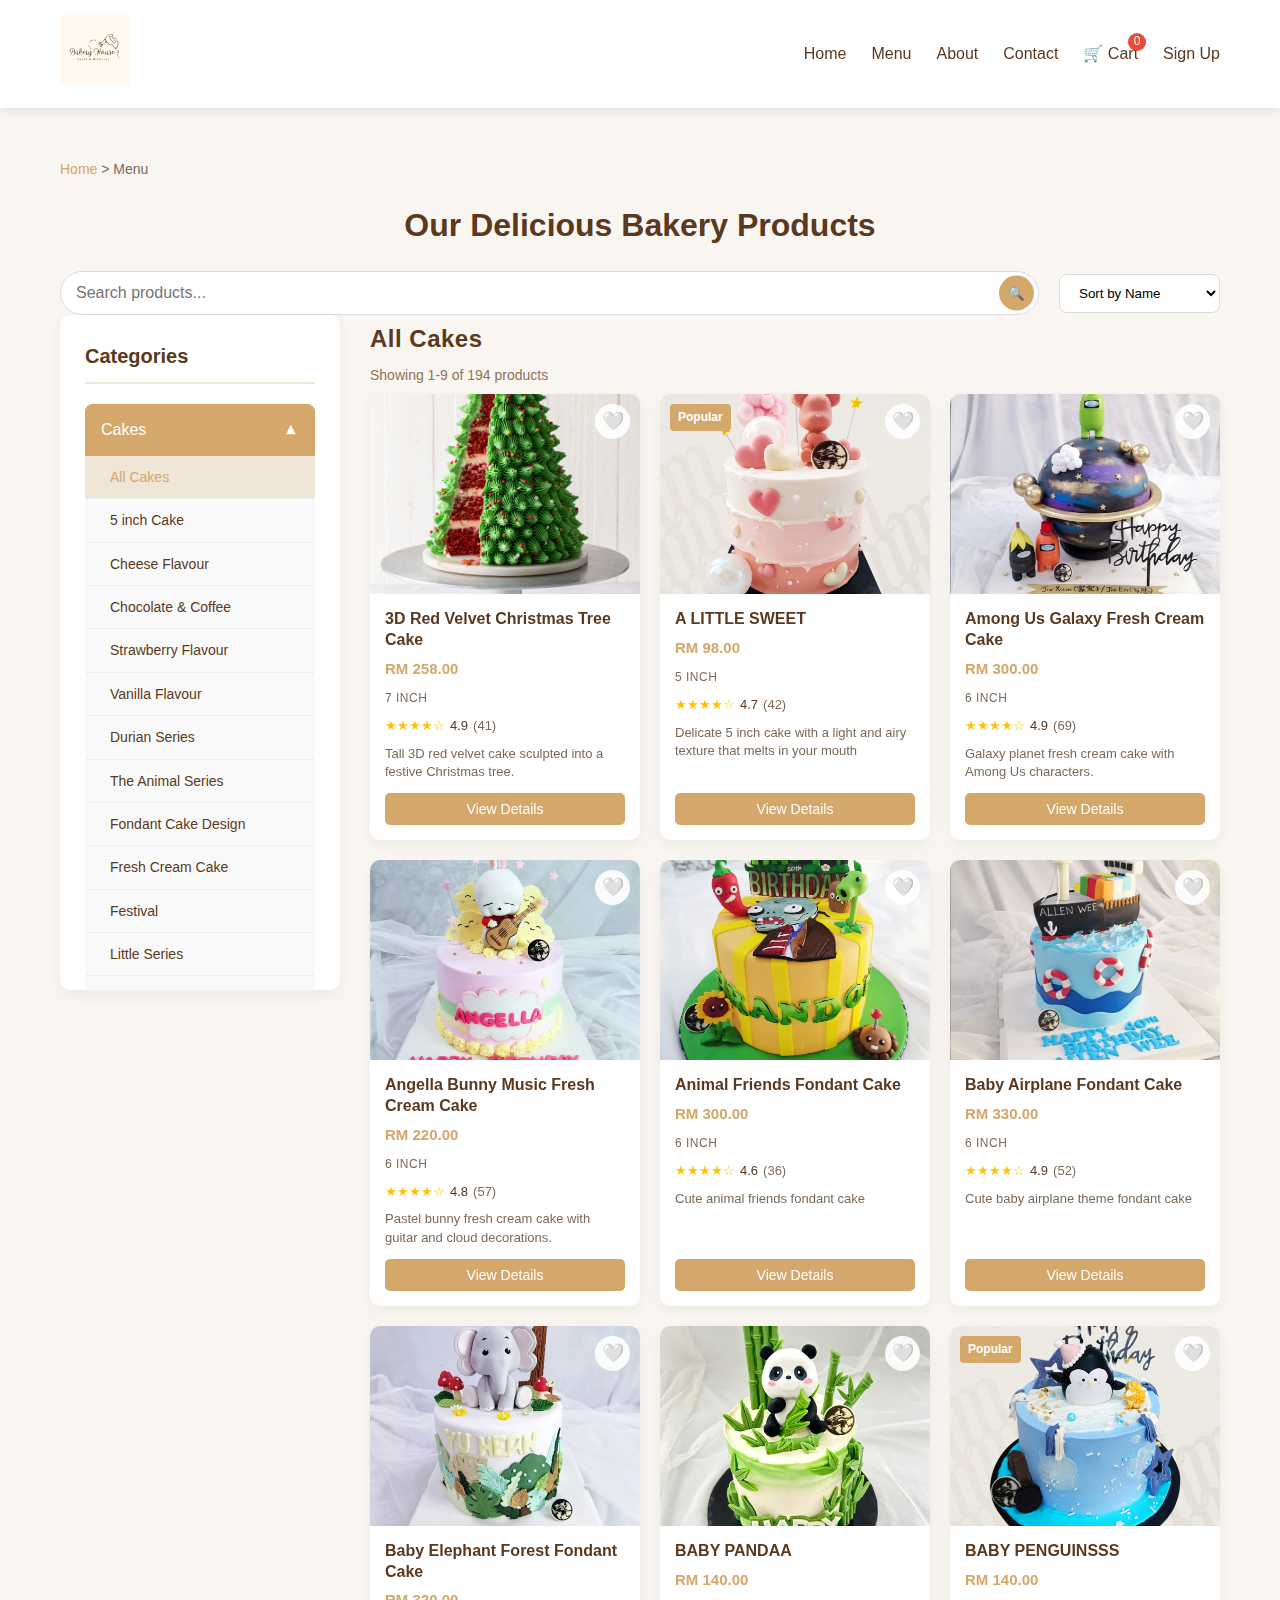
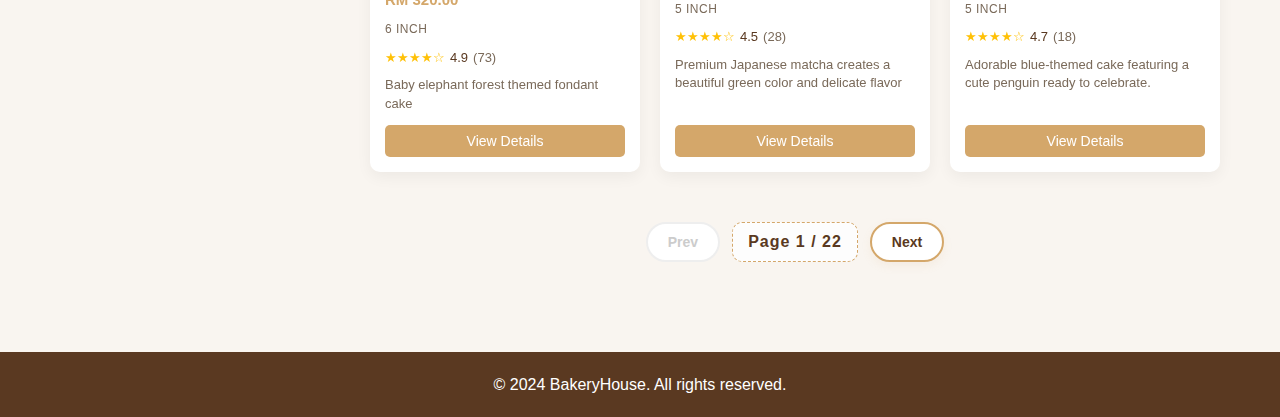
<file: FYP Chunkit/menu.html>
<!DOCTYPE html>
<html lang="en">
<head>
    <meta charset="UTF-8">
    <meta name="viewport" content="width=device-width, initial-scale=1.0">
    <title>BakeryHouse - Menu</title>
    <link rel="stylesheet" href="menu.css">
</head>
<body>
    <!-- Navigation -->
    <header>
        <div class="container">
            <nav class="navbar">
                <a href="index.html" class="logo">
                    <img src="Bakery House Logo.png" alt="BakeryHouse">
                </a>
                <ul class="nav-links">
                    <li><a href="index.html">Home</a></li>
                    <li><a href="menu.html" class="active">Menu</a></li>
                    <li><a href="about_us.html">About</a></li>
                    <li><a href="contact.html">Contact</a></li>
                    <li class="cart-icon" id="cartIcon">
                        <span>🛒 Cart</span>
                        <span class="cart-count">0</span>
                    </li>
                    <li>
                        <a href="User_Login.php" class="signup-btn">Sign Up</a>
                    </li>
                </ul>
            </nav>
        </div>
    </header>

    <!-- Breadcrumb -->
    <div class="container">
        <div class="breadcrumb">
            <a href="index.html">Home</a> > 
            <span>Menu</span>
        </div>
    </div>

    <!-- Menu Page -->
    <section class="menu-page">
        <div class="container">
            <h1 style="text-align: center; margin: 20px 0; font-size: 32px;">Our Delicious Bakery Products</h1>
            
            <!-- Search and Filter Bar -->
            <div class="search-filter-bar">
                <div class="search-box">
                    <input type="text" class="search-input" id="searchInput" placeholder="Search products...">
                    <button class="search-btn" id="searchBtn">🔍</button>
                </div>
                <div class="sort-filter">
                    <select class="sort-select" id="sortSelect">
                        <option value="name">Sort by Name</option>
                        <option value="price-low">Price: Low to High</option>
                        <option value="price-high">Price: High to Low</option>
                        <option value="rating">Highest Rated</option>
                        <option value="popular">Most Popular</option>
                    </select>
                </div>
            </div>
            
            <div class="menu-layout">
                <!-- Categories Sidebar -->
                <div class="categories-sidebar">
                    <h3 class="category-header">Categories</h3>
                    
                    <!-- Cake Category -->
                    <div class="category-item">
                        <div class="category-main active" data-category="cake">
                            <span>Cakes</span>
                            <span class="category-arrow active">▼</span>
                        </div>
                        <div class="subcategories active">
                            <a class="subcategory-item active" data-subcategory="all">All Cakes</a>
                            <a class="subcategory-item" data-subcategory="5 inch">5 inch Cake</a>
                            <a class="subcategory-item" data-subcategory="cheese">Cheese Flavour</a>
                            <a class="subcategory-item" data-subcategory="chocolate">Chocolate & Coffee</a>
                            <a class="subcategory-item" data-subcategory="strawberry">Strawberry Flavour</a>
                            <a class="subcategory-item" data-subcategory="vanilla">Vanilla Flavour</a>
                            <a class="subcategory-item" data-subcategory="durian">Durian Series</a>
                            <a class="subcategory-item" data-subcategory="animal">The Animal Series</a>
                            <a class="subcategory-item" data-subcategory="fondant">Fondant Cake Design</a>
                            <a class="subcategory-item" data-subcategory="fresh-cream">Fresh Cream Cake</a>
                            <a class="subcategory-item" data-subcategory="festival">Festival</a>
                            <a class="subcategory-item" data-subcategory="little">Little Series</a>
                            <a class="subcategory-item" data-subcategory="mini">Cute Mini Cake</a>
                        </div>
                    </div>
                    
                    <!-- Bread Category -->
                    <div class="category-item">
                        <div class="category-main" data-category="bread">
                            <span>Bread</span>
                            <span class="category-arrow">▼</span>
                        </div>
                        <div class="subcategories">
                            <a class="subcategory-item active" data-subcategory="all">All Bread</a>
                            <a class="subcategory-item" data-subcategory="sourdough">Sourdough Bread</a>
                            <a class="subcategory-item" data-subcategory="wholegrain">Whole Grain Bread</a>
                            <a class="subcategory-item" data-subcategory="artisan">Artisan Bread</a>
                            <a class="subcategory-item" data-subcategory="sweet">Sweet Bread</a>
                        </div>
                    </div>
                    
                    <!-- Pastry Category -->
                    <div class="category-item">
                        <div class="category-main" data-category="pastry">
                            <span>Pastries</span>
                            <span class="category-arrow">▼</span>
                        </div>
                        <div class="subcategories">
                            <a class="subcategory-item active" data-subcategory="all">All Pastries</a>
                            <a class="subcategory-item" data-subcategory="croissant">Croissants</a>
                            <a class="subcategory-item" data-subcategory="danish">Danish Pastries</a>
                            <a class="subcategory-item" data-subcategory="tart">Tarts</a>
                            <a class="subcategory-item" data-subcategory="puff">Puff Pastry</a>
                        </div>
                    </div>
                    
                    <!-- Cookie Category -->
                    <div class="category-item">
                        <div class="category-main" data-category="cookie">
                            <span>Cookies</span>
                            <span class="category-arrow">▼</span>
                        </div>
                        <div class="subcategories">
                            <a class="subcategory-item active" data-subcategory="all">All Cookies</a>
                            <a class="subcategory-item" data-subcategory="chocolatechip">Chocolate Chip</a>
                            <a class="subcategory-item" data-subcategory="butter">Butter Cookies</a>
                            <a class="subcategory-item" data-subcategory="oatmeal">Oatmeal Cookies</a>
                        </div>
                    </div>
                </div>
                
                <!-- Products Section -->
                <div class="products-section">
                    <!-- Active Category Display -->
                    <div class="active-category" id="activeCategory">
                        All Cakes
                    </div>
                    
                    <!-- Results Info -->
                    <div class="results-info" id="resultsInfo">
                        Showing all cakes
                    </div>
                    
                    <!-- Loading Spinner -->
                    <div class="loading-spinner" id="loadingSpinner" style="display:none;">
                        <div class="spinner"></div>
                        <p>Loading delicious products...</p>
                    </div>
                    
                    <!-- Products Grid -->
                    <div class="products-grid" id="productsGrid">
                        <!-- Products will be dynamically generated -->
                    </div>
                    
                    <!-- Pagination Controls (Prev / Page / Next) -->
                    <div class="pagination" id="paginationControls" style="margin-top:18px; display:flex; gap:12px; align-items:center; justify-content:center;">
                        <button id="prevPageBtn">Prev</button>
                        <div class="page-indicator" id="pageIndicator">Page 1</div>
                        <button id="nextPageBtn">Next</button>
                    </div>
                    
                    <!-- The old Load More kept but hidden (not used) -->
                    <div class="load-more-container" style="display:none;">
                        <button class="load-more-btn" id="loadMoreBtn" style="display: none;">Load More Products</button>
                    </div>
                    
                    <!-- Recently Viewed -->
                    <div class="recently-viewed" id="recentlyViewed" style="display: none; margin-top:30px;">
                        <h2 class="section-title">Recently Viewed</h2>
                        <div class="recent-products" id="recentProducts">
                            <!-- Recently viewed products will be dynamically loaded -->
                        </div>
                    </div>
                </div>
            </div>
        </div>
    </section>

    <!-- Quick View Modal -->
    <div class="modal" id="quickViewModal">
        <div class="modal-content" id="quickViewContent">
            <!-- Quick view content will be dynamically loaded -->
        </div>
    </div>

    <!-- Back to Top Button -->
    <button class="back-to-top" id="backToTop" style="display:none;">↑</button>

    <!-- Toast Notification -->
    <div class="toast" id="toast" style="display:none;"></div>

    <footer>
        <div class="container">
            <p>&copy; 2024 BakeryHouse. All rights reserved.</p>
        </div>
    </footer>

    <script>
        // ---------------------------------------------------------
        // PRODUCTS: keep your original items (IDs 1-29) and add 30-38
        // (I preserved your original array entries and appended new ones)
        // ---------------------------------------------------------

        const products = [
            // 5 inch Cake (original entries you provided)
            {
                id: 1,
                name: "A LITTLE SWEET",
                price: 98.00,
                category: "cake",
                subcategory: "5 inch",
                image: "cake/A_Little_Sweet.jpg",
                description: "Delicate 5 inch cake with a light and airy texture that melts in your mouth",
                fullDescription: "Our signature 'A LITTLE SWEET' cake is a perfect indulgence for any occasion. Featuring an incredibly light and airy texture that literally melts in your mouth, this 5 inch delight is crafted with the finest ingredients to bring you a moment of pure happiness.",
                ingredients: "Premium flour, fine sugar, fresh eggs, whole milk, creamy butter, pure vanilla extract",
                weight: "5-inch (Serves 4-6 people)",
                allergens: "Contains: gluten, eggs, dairy",
                rating: 4.7,
                reviewCount: 42,
                tags: ["popular", "light", "signature"],
                size: "5 INCH"
            },
            {
                id: 2,
                name: "BABY PANDAA",
                price: 140.00,
                category: "cake",
                subcategory: "5 inch",
                image: "cake/Baby_Pandaa.jpg",
                description: "Premium Japanese matcha creates a beautiful green color and delicate flavor",
                fullDescription: "Our adorable BABY PANDAA cake combines premium Japanese matcha with charming panda design. The rich matcha flavor creates a beautiful green hue while maintaining a delicate balance of sweetness. Perfect for celebrations or as a special treat that's almost too cute to eat!",
                ingredients: "Flour, sugar, eggs, premium Japanese matcha powder, milk, butter",
                weight: "5-inch (Serves 4-6 people)",
                allergens: "Contains gluten, eggs, dairy",
                rating: 4.5,
                reviewCount: 28,
                tags: ["matcha", "japanese", "cute", "panda"],
                size: "5 INCH"
            },

            // Cheese Flavour
            
            {
    id: 73,
    name: "BLUEBERRY CHEESE",
    price: 88.00,
    category: "cake",
    subcategory: "cheese",
    image: "cake/Blueberry_Cheese(cheese flavour).jpg",
    description: "Velvety blueberry cheesecake topped with glossy berry compote and fresh fruits.",
    fullDescription: "BLUEBERRY CHEESE features a smooth, creamy cheesecake layer with a sweet-tart blueberry compote crown. Finished with fresh strawberries and blueberries, this cake delivers a balanced creaminess and fruity brightness — perfect for classic cheesecake lovers.",
    ingredients: "Cream cheese, sugar, eggs, heavy cream, blueberry compote, graham cracker crust, fresh strawberries, blueberries",
    weight: "5-inch (Serves 4-6 people)",
    allergens: "Contains: gluten, eggs, dairy",
    rating: 4.8,
    reviewCount: 12,
    tags: ["cheese", "blueberry", "fresh"],
    size: "5 INCH"
},
{
    id: 74,
    name: "CHOCOLATE CHEESE",
    price: 138.00,
    category: "cake",
    subcategory: "cheese",
    image: "cake/Chocolate_Cheese.jpg",
    description: "Rich chocolate cheesecake with cocoa-sprinkled top and fresh berry garnish.",
    fullDescription: "CHOCOLATE CHEESE combines creamy cheesecake with a rich chocolate layer and cocoa finish. Garnished with fresh strawberries and blueberries, it blends silky chocolate depth with classic cheesecake texture for a decadent treat.",
    ingredients: "Cream cheese, sugar, eggs, heavy cream, cocoa powder, dark chocolate, graham cracker crust, fresh strawberries, blueberries",
    weight: "5-inch (Serves 4-6 people)",
    allergens: "Contains: gluten, eggs, dairy, soy",
    rating: 4.8,
    reviewCount: 14,
    tags: ["cheese", "chocolate", "decadent"],
    size: "5 INCH"
},
{
    id: 75,
    name: "JAPANESE COTTON CHEESE",
    price: 148.00,
    category: "cake",
    subcategory: "cheese",
    image: "cake/Japanese_Cheese.jpg",
    description: "Light and airy Japanese cotton-style cheesecake with delicate creaminess.",
    fullDescription: "JAPANESE COTTON CHEESE delivers a fluffy, soufflé-like texture with a gentle cheese flavor. Lower in richness but high in melt-in-your-mouth softness, it’s an elegant choice for those who prefer a light and cloud-like cheesecake.",
    ingredients: "Cream cheese, eggs, sugar, flour, milk, butter, cornstarch",
    weight: "5-inch (Serves 4-6 people)",
    allergens: "Contains: gluten, eggs, dairy",
    rating: 4.7,
    reviewCount: 11,
    tags: ["cheese", "japanese", "light"],
    size: "5 INCH"
},
{
    id: 76,
    name: "LEMON CHEESE CLASSIC",
    price: 78.00,
    category: "cake",
    subcategory: "cheese",
    image: "cake/Lemon_Cheese.jpg",
    description: "Refreshing lemon cheesecake with zesty citrus glaze and buttery base.",
    fullDescription: "LEMON CHEESE CLASSIC balances tangy lemon curd with silky cream cheese filling and a crisp graham base. Topped with lemon slices and a glossy lemon glaze, it offers a bright, refreshing finish ideal for sunny celebrations.",
    ingredients: "Cream cheese, sugar, eggs, heavy cream, lemon juice, lemon zest, graham cracker crust",
    weight: "5-inch (Serves 4-6 people)",
    allergens: "Contains: gluten, eggs, dairy",
    rating: 4.9,
    reviewCount: 16,
    tags: ["cheese", "lemon", "zesty"],
    size: "5 INCH"
},
{
    id: 77,
    name: "OREO CHEESE DELIGHT",
    price: 138.00,
    category: "cake",
    subcategory: "cheese",
    image: "cake/Oreo_Cheese.jpg",
    description: "Cookies-and-cream cheesecake layered with Oreo crumbs and creamy filling.",
    fullDescription: "OREO CHEESE DELIGHT layers classic cheesecake with generous Oreo cookie crumbs in both crust and filling. Finished with a dusting of crushed cookies and whole Oreo accents, it’s a playful and indulgent crowd-pleaser.",
    ingredients: "Cream cheese, sugar, eggs, heavy cream, Oreo cookies (crumbs and pieces), graham/crust base",
    weight: "5-inch (Serves 4-6 people)",
    allergens: "Contains: gluten, eggs, dairy, soy",
    rating: 4.8,
    reviewCount: 18,
    tags: ["cheese", "oreo", "cookies-and-cream"],
    size: "5 INCH"
},
{
    id: 78,
    name: "PEACH CHEESE BLOSSOM",
    price: 98.00,
    category: "cake",
    subcategory: "cheese",
    image: "cake/peach cheese cake.jpeg",
    description: "Delicate peach-topped cheesecake with fruity glaze and buttery crust.",
    fullDescription: "PEACH CHEESE BLOSSOM features a creamy cheesecake base crowned with glossy poached peach pieces and a light fruity glaze. The balance of sweet peach and smooth cream cheese makes it a refreshing and elegant dessert option.",
    ingredients: "Cream cheese, sugar, eggs, heavy cream, poached peaches, peach glaze, graham cracker crust",
    weight: "5-inch (Serves 4-6 people)",
    allergens: "Contains: gluten, eggs, dairy",
    rating: 4.7,
    reviewCount: 13,
    tags: ["cheese", "peach", "fresh"],
    size: "5 INCH"
},
{
    id: 79,
    name: "RAINBOW LOVE CHEESE",
    price: 148.00,
    category: "cake",
    subcategory: "cheese",
    image: "cake/Rainbow_Love_Cheese.jpg",
    description: "Vibrant rainbow-layered cheesecake topped with colorful macarons and sponge cubes.",
    fullDescription: "RAINBOW LOVE CHEESE is a joyful multi-layered cheesecake that pairs light, creamy cheese layers with colorful sponge inserts and a playful macaron topping. Bright, festive and perfect for celebrations or anyone who loves a cheerful, picture-ready dessert.",
    ingredients: "Cream cheese, sugar, eggs, heavy cream, sponge cake layers, macarons, graham cracker crust, food coloring",
    weight: "5-inch (Serves 4-6 people)",
    allergens: "Contains: gluten, eggs, dairy, nuts (in macarons)",
    rating: 4.8,
    reviewCount: 20,
    tags: ["cheese", "rainbow", "macaron"],
    size: "5 INCH"
},
{
    id: 80,
    name: "RED VELVET CHEESE",
    price: 138.00,
    category: "cake",
    subcategory: "cheese",
    image: "cake/Redvelvet-website.jpg",
    description: "Elegant red velvet cheesecake crowned with floral chocolate disc and rose accents.",
    fullDescription: "RED VELVET CHEESE combines the classic moist red velvet base with a silky cream-cheese layer, finished with a decorative white chocolate disc and delicate rose garnish. A refined twist on two beloved desserts in one elegant presentation.",
    ingredients: "Cream cheese, sugar, eggs, heavy cream, red velvet sponge, cocoa, white chocolate, edible rose decorations, graham cracker crust",
    weight: "5-inch (Serves 4-6 people)",
    allergens: "Contains: gluten, eggs, dairy, soy",
    rating: 4.7,
    reviewCount: 15,
    tags: ["cheese", "red velvet", "elegant"],
    size: "5 INCH"
},
{
    id: 81,
    name: "MANGO & BERRY CHEESE TART",
    price: 148.00,
    category: "cake",
    subcategory: "cheese",
    image: "cake/Say_Cheese.jpg",
    description: "Deluxe mini cheesecake topped with fresh mango, berries and glossy fruit gel.",
    fullDescription: "MANGO & BERRY CHEESE TART features a smooth cream-cheese filling on a buttery base, topped with fresh mango cubes, strawberries, blueberries and a shiny fruit glaze. Bright, fruity and refreshing — a refined single-serve cheesecake experience in cake form.",
    ingredients: "Cream cheese, sugar, eggs, heavy cream, mango, strawberries, blueberries, fruit glaze, graham cracker crust",
    weight: "5-inch (Serves 4-6 people)",
    allergens: "Contains: gluten, eggs, dairy",
    rating: 4.9,
    reviewCount: 18,
    tags: ["cheese", "mango", "berry"],
    size: "5 INCH"
},
{
    id: 82,
    name: "TRIO CHOCO CHEESE",
    price: 158.00,
    category: "cake",
    subcategory: "cheese",
    image: "cake/Trio_Choco_Cheese.jpg",
    description: "Decadent three-layer chocolate & cheese cake finished with a dark chocolate glaze and macarons.",
    fullDescription: "TRIO CHOCO CHEESE layers dark chocolate mousse, creamy cheesecake and chocolate ganache on a crunchy base. Topped with macaron accents, chocolate decorations and a glossy finish, this cake is for chocolate lovers seeking complex textures and rich flavor.",
    ingredients: "Cream cheese, sugar, eggs, heavy cream, dark chocolate, milk chocolate, ganache, graham/crust base, macarons",
    weight: "5-inch (Serves 4-6 people)",
    allergens: "Contains: gluten, eggs, dairy, nuts (may contain)",
    rating: 4.9,
    reviewCount: 22,
    tags: ["cheese", "chocolate", "trio"],
    size: "5 INCH"
},


            // Chocolate & Coffee
{
    id: 83,
    name: "Belgium Chocolate",
    price: 95.00,
    category: "cake",
    subcategory: "chocolate",
    image: "cake/Chocolate & Coffee/BELGIUM CHOCOLATE.webp",
    description: "A rich Belgian chocolate cake layered with premium chocolate cream.",
    fullDescription: "Indulge in the intense flavour of our Belgium Chocolate cake, crafted with premium dark chocolate and layered with smooth chocolate cream. Perfect for true chocolate lovers.",
    ingredients: "Dark chocolate, flour, eggs, sugar, butter, cocoa powder",
    weight: "8-inch",
    allergens: "Contains gluten, eggs, dairy",
    rating: 4.9,
    reviewCount: 52,
    tags: ["chocolate", "premium", "belgium"],
    size: "8 INCH"
},
{
    id: 84,
    name: "Black Forest",
    price: 88.00,
    category: "cake",
    subcategory: "chocolate",
    image: "cake/Chocolate & Coffee/BLACK FOREST.webp",
    description: "Classic black forest cake with cherries and chocolate shavings.",
    fullDescription: "A timeless favourite—layers of light chocolate sponge, fresh cream, and cherries, topped with chocolate curls for the perfect finish.",
    ingredients: "Flour, cocoa, eggs, sugar, cream, cherries, chocolate",
    weight: "8-inch",
    allergens: "Contains gluten, eggs, dairy",
    rating: 4.7,
    reviewCount: 41,
    tags: ["classic", "cherry", "chocolate"],
    size: "8 INCH"
},
{
    id: 85,
    name: "Chocolate Mousse",
    price: 92.00,
    category: "cake",
    subcategory: "chocolate",
    image: "cake/Chocolate & Coffee/CHOCOLATE MOUSSE.webp",
    description: "Smooth and airy chocolate mousse cake with rich cocoa flavour.",
    fullDescription: "Our chocolate mousse cake is crafted with silky smooth chocolate mousse layered over soft sponge, delivering a melt-in-your-mouth experience.",
    ingredients: "Chocolate, cream, cocoa, gelatin, eggs, sugar",
    weight: "8-inch",
    allergens: "Contains gluten, eggs, dairy",
    rating: 4.8,
    reviewCount: 37,
    tags: ["mousse", "soft", "creamy"],
    size: "8 INCH"
},
{
    id: 86,
    name: "Chocolate Sesame",
    price: 89.00,
    category: "cake",
    subcategory: "chocolate",
    image: "cake/Chocolate & Coffee/CHOCOLATE SESAME.webp",
    description: "Unique blend of chocolate richness with nutty sesame aroma.",
    fullDescription: "A modern twist combining chocolate sponge with roasted sesame cream for a deep, aromatic flavour profile unlike traditional chocolate cakes.",
    ingredients: "Chocolate, sesame paste, flour, sugar, eggs, butter",
    weight: "8-inch",
    allergens: "Contains gluten, eggs, dairy, sesame",
    rating: 4.6,
    reviewCount: 28,
    tags: ["sesame", "unique", "aromatic"],
    size: "8 INCH"
},
{
    id: 87,
    name: "Chotiramisu",
    price: 98.00,
    category: "cake",
    subcategory: "chocolate",
    image: "cake/Chocolate & Coffee/CHOTIRAMISU.webp",
    description: "A chocolate-enhanced tiramisu layered with coffee cream.",
    fullDescription: "A delightful fusion of tiramisu and chocolate, blending rich cocoa layers with aromatic coffee-soaked sponge and mascarpone cream.",
    ingredients: "Mascarpone, coffee, cocoa, eggs, ladyfingers, sugar",
    weight: "8-inch",
    allergens: "Contains gluten, eggs, dairy",
    rating: 4.8,
    reviewCount: 44,
    tags: ["coffee", "tiramisu", "fusion"],
    size: "8 INCH"
},
{
    id: 88,
    name: "Green Gato",
    price: 90.00,
    category: "cake",
    subcategory: "chocolate",
    image: "cake/Chocolate & Coffee/GREEN GATO.webp",
    description: "A matcha-infused chocolate gateau with smooth creamy layers.",
    fullDescription: "Green Gato blends the earthy flavour of matcha with the richness of chocolate, creating a refined dessert with layered textures.",
    ingredients: "Matcha, chocolate, flour, eggs, sugar, cream",
    weight: "8-inch",
    allergens: "Contains gluten, eggs, dairy",
    rating: 4.7,
    reviewCount: 33,
    tags: ["matcha", "fusion", "premium"],
    size: "8 INCH"
},
{
    id: 89,
    name: "Moonlight Eve",
    price: 105.00,
    category: "cake",
    subcategory: "chocolate",
    image: "cake/Chocolate & Coffee/MOONLIGHT EVE.webp",
    description: "A luxury dark chocolate mousse cake with elegant design.",
    fullDescription: "Moonlight Eve features deep, velvety dark chocolate mousse layered with smooth cream and topped with an elegant chocolate sphere for a premium presentation.",
    ingredients: "Dark chocolate, cocoa, cream, sugar, eggs, butter",
    weight: "8-inch",
    allergens: "Contains gluten, eggs, dairy",
    rating: 4.9,
    reviewCount: 56,
    tags: ["luxury", "dark chocolate", "signature"],
    size: "8 INCH"
},
{
    id: 90,
    name: "Opera Cake",
    price: 110.00,
    category: "cake",
    subcategory: "chocolate",
    image: "cake/Chocolate & Coffee/OPERA.webp",
    description: "Classic French opera cake with coffee and chocolate layers.",
    fullDescription: "A sophisticated French dessert combining almond sponge soaked in coffee syrup, layered with chocolate ganache and coffee buttercream.",
    ingredients: "Almond flour, coffee, chocolate, butter, eggs, sugar",
    weight: "8-inch",
    allergens: "Contains gluten, nuts, eggs, dairy",
    rating: 4.9,
    reviewCount: 49,
    tags: ["french", "coffee", "premium"],
    size: "8 INCH"
},
{
    id: 91,
    name: "Rich Chocolate",
    price: 85.00,
    category: "cake",
    subcategory: "chocolate",
    image: "cake/Chocolate & Coffee/RICH CHOCOLATE.webp",
    description: "Deep, dense, and intensely chocolatey classic cake.",
    fullDescription: "A cake for true chocolate fans — dense cocoa sponge paired with rich chocolate buttercream for a bold flavour experience.",
    ingredients: "Cocoa, flour, eggs, sugar, butter",
    weight: "8-inch",
    allergens: "Contains gluten, eggs, dairy",
    rating: 4.6,
    reviewCount: 31,
    tags: ["classic", "dense", "chocolate"],
    size: "8 INCH"
},
{
    id: 92,
    name: "Tiramisu",
    price: 95.00,
    category: "cake",
    subcategory: "chocolate",
    image: "cake/Chocolate & Coffee/Tiramisu.webp",
    description: "Classic Italian tiramisu with rich mascarpone and espresso.",
    fullDescription: "A traditional tiramisu crafted with espresso-soaked ladyfingers, creamy mascarpone, and a generous dusting of cocoa for a perfect balance.",
    ingredients: "Mascarpone, coffee, cocoa, ladyfingers, eggs, sugar",
    weight: "8-inch",
    allergens: "Contains gluten, eggs, dairy",
    rating: 4.8,
    reviewCount: 45,
    tags: ["coffee", "italian", "classic"],
    size: "8 INCH"
},

    // Cute Mini Cake
{
    id: 114,
    name: "Mini Brown Bear For You Cake",
    price: 39.90,
    category: "cake",
    subcategory: "mini",
    image: "cake/Cute Mini Cake/CUTE MINI BROWN.webp",
    description: "Cute mini chocolate cream cake with a 3D brown bear holding a 'For You' sign.",
    fullDescription: "A 3-inch mini chocolate cake covered in smooth cocoa cream, topped with an adorable brown bear figure, fresh strawberry accents and crunchy chocolate pearls. Perfect for small celebrations, gifts or as a personal treat.",
    ingredients: "Flour, sugar, eggs, butter, cocoa powder, chocolate, fresh cream, strawberry, chocolate pearls",
    weight: "3-inch mini cake (serves 1–2)",
    allergens: "Contains gluten, eggs, dairy",
    rating: 4.6,
    reviewCount: 21,
    tags: ["mini", "cute", "bear"],
    size: "3 INCH"
},
{
    id: 116,
    name: "Mini Lazy Egg Drip Cake",
    price: 39.90,
    category: "cake",
    subcategory: "mini",
    image: "cake/Cute Mini Cake/CUTE MINI CAKE YELLOW.webp",
    description: "Yellow mini drip cake with a lazy egg character and pink hearts.",
    fullDescription: "A fun 3-inch mini cake frosted in pale yellow cream with rich chocolate drip, topped with a sleepy egg character, fresh strawberry and shimmering heart toppers. A playful design for birthdays and casual celebrations.",
    ingredients: "Flour, sugar, eggs, butter, chocolate, fresh cream, strawberry, fondant decorations",
    weight: "3-inch mini cake (serves 1–2)",
    allergens: "Contains gluten, eggs, dairy",
    rating: 4.5,
    reviewCount: 16,
    tags: ["mini", "cute", "drip"],
    size: "3 INCH"
},
{
    id: 117,
    name: "Mini Oreo Brown Bear Cake",
    price: 39.90,
    category: "cake",
    subcategory: "mini",
    image: "cake/Cute Mini Cake/CUTE MINI DARK BISCUIT.webp",
    description: "Cookies & cream mini cake with a chocolate bear and Oreo pieces.",
    fullDescription: "A 3-inch cookies-and-cream style mini cake packed with crunchy biscuit crumbs, topped with a chocolate brown bear, Oreo chunks and chocolate cubes. Great for Oreo lovers who want a small, indulgent treat.",
    ingredients: "Flour, sugar, eggs, butter, chocolate, Oreo biscuits, fresh cream",
    weight: "3-inch mini cake (serves 1–2)",
    allergens: "Contains gluten, eggs, dairy, soy",
    rating: 4.6,
    reviewCount: 19,
    tags: ["mini", "oreo", "cute"],
    size: "3 INCH"
},
{
    id: 115,
    name: "Mini Purple Cat Strawberry Cake",
    price: 39.90,
    category: "cake",
    subcategory: "mini",
    image: "cake/Cute Mini Cake/CUTE MINI CAKE PURPLE.webp",
    description: "Pastel purple mini cake topped with a black cat and fresh strawberries.",
    fullDescription: "A 3-inch mini sponge cake coated in pastel purple cream, decorated with a charming black cat topper, whipped rosette border and juicy strawberries dusted with sugar. Ideal for cat lovers and small birthday surprises.",
    ingredients: "Flour, sugar, eggs, butter, cream, strawberries, fondant decorations",
    weight: "3-inch mini cake (serves 1–2)",
    allergens: "Contains gluten, eggs, dairy",
    rating: 4.7,
    reviewCount: 18,
    tags: ["animal", "cute", "cat"],
    size: "6 INCH"
},
{
    id: 118,
    name: "Mini Pink Bunny Cup Cake",
    price: 39.90,
    category: "cake",
    subcategory: "mini",
    image: "cake/Cute Mini Cake/CUTE MINI PINK.webp",
    description: "Pink mug-shaped mini cake with a bunny, lollipop and macarons.",
    fullDescription: "A creative 3-inch mini cake designed as a pink cup filled with whipped cream, a cute sleeping bunny, heart sprinkles and a lollipop topper, finished with two mini macarons at the base. Perfect for kids and kawaii-style celebrations.",
    ingredients: "Flour, sugar, eggs, butter, cream, macarons, fondant decorations",
    weight: "3-inch mini cake (serves 1–2)",
    allergens: "Contains gluten, eggs, dairy, nuts (in macarons)",
    rating: 4.7,
    reviewCount: 22,
    tags: ["mini", "cute", "bunny"],
    size: "3 INCH"
},

            
            // Durian Series
{
    id: 111,
    name: "Durian Father's Day Cake",
    price: 220.00,
    category: "cake",
    subcategory: "durian",
    image: "cake/Durian Series/Durian Cake 6 Inch.webp",
    description: "A Father's Day themed durian cake topped with realistic durian flesh decoration.",
    fullDescription: "A premium durian celebration cake layered with rich durian cream and decorated with a festive Father's Day topper along with realistic durian pulp styling. Perfect for gifting durian lovers.",
    ingredients: "Fresh durian, flour, sugar, eggs, butter, cream",
    weight: "6-inch",
    allergens: "Contains gluten, dairy, eggs",
    rating: 4.7,
    reviewCount: 31,
    tags: ["durian", "father's day", "premium"],
    size: "6 INCH"
},
{
    id: 112,
    name: "Realistic Spiky Durian Cake",
    price: 190.00,
    category: "cake",
    subcategory: "durian",
    image: "cake/Durian Series/Durian Cake.webp",
    description: "A hyper-realistic durian-shaped cake with detailed spiky texture.",
    fullDescription: "Crafted to resemble an actual durian, this cake features intricate spiky icing, soft sponge layers, and rich durian cream filling. Ideal for durian enthusiasts who love creative cake designs.",
    ingredients: "Fresh durian, flour, eggs, sugar, cream, butter",
    weight: "8-inch",
    allergens: "Contains gluten, dairy, eggs",
    rating: 4.9,
    reviewCount: 22,
    tags: ["durian", "realistic", "creative"],
    size: "8 INCH"
},
{
    id: 113,
    name: "Durian Lover Mini Cake",
    price: 138.00,
    category: "cake",
    subcategory: "durian",
    image: "cake/Durian Series/DURIAN LOVER.webp",
    description: "A mini durian-themed cake topped with spiky durian decoration.",
    fullDescription: "A delightful mini-sized durian cake layered with creamy durian filling, topped with a signature spiky durian replica. Sweet, aromatic and perfect for durian lovers who enjoy rich flavors in smaller portions.",
    ingredients: "Fresh durian, flour, eggs, sugar, cream, butter, almonds",
    weight: "5-inch",
    allergens: "Contains gluten, dairy, eggs, nuts",
    rating: 4.6,
    reviewCount: 18,
    tags: ["durian", "mini", "premium"],
    size: "5 INCH"
},


            // Festival
            {
    id: 174,
    name: "Christmas Cottage Festival Cake",
    price: 268.00,
    category: "cake",
    subcategory: "festival",
    image: "cake/Festival/Christmas Cottage Cake 6 Inch.webp",
    description: "Festive Christmas cottage cake decorated with Santa, Christmas tree and toy train.",
    fullDescription: "A beautifully handcrafted Christmas-themed cake designed with a chocolate tree-stump base, a gingerbread-style cottage, Santa Claus figurine, Christmas tree and an adorable red toy train surrounding the base. Finished with festive wreath details and snowy textures, this cake is perfect for family gatherings and Christmas celebrations.",
    ingredients: "Flour, eggs, sugar, butter, fresh cream, cocoa, chocolate, fondant decorations",
    weight: "6-inch",
    allergens: "Contains gluten, dairy, eggs",
    rating: 4.8,
    reviewCount: 36,
    tags: ["festival", "christmas", "cottage", "holiday"],
    size: "6 INCH"
},
{
    id: 175,
    name: "Floral Memorial Chrysanthemum Cake",
    price: 198.00,
    category: "cake",
    subcategory: "festival",
    image: "cake/Festival/FLORAL MEMORIAL.webp",
    description: "Elegant floral memorial cake topped with white and yellow chrysanthemum flowers.",
    fullDescription: "A soft pastel fresh cream cake decorated with a full ring of realistic yellow and white chrysanthemum flowers, symbolising remembrance and respect. Designed for memorial services and tribute ceremonies, this cake delivers a gentle appearance with light, soothing flavours.",
    ingredients: "Flour, eggs, sugar, butter, fresh cream, vanilla",
    weight: "6-inch",
    allergens: "Contains gluten, dairy, eggs",
    rating: 4.6,
    reviewCount: 22,
    tags: ["festival", "memorial", "floral", "chrysanthemum"],
    size: "6 INCH"
},
{
    id: 176,
    name: "Gold Ingot Prosperity Cake",
    price: 238.00,
    category: "cake",
    subcategory: "festival",
    image: "cake/Festival/GOLD INGOT.webp",
    description: "Golden ingot-shaped cake decorated with chocolate coins and prosperity symbol.",
    fullDescription: "A luxurious gold ingot–shaped cake finished with a smooth metallic gold effect and surrounded by edible gold coins. Designed especially for Chinese New Year, business openings and prosperity celebrations, symbolising wealth, success and abundance.",
    ingredients: "Flour, eggs, sugar, butter, fresh cream, chocolate, edible gold colouring, fondant",
    weight: "6-inch",
    allergens: "Contains gluten, dairy, eggs",
    rating: 4.8,
    reviewCount: 31,
    tags: ["festival", "cny", "prosperity", "wealth"],
    size: "6 INCH"
},
{
    id: 177,
    name: "Halloween Spooky Spider Cake",
    price: 198.00,
    category: "cake",
    subcategory: "festival",
    image: "cake/Festival/HALLOWEEN 2024.webp",
    description: "Bright orange Halloween cake decorated with spooky spiders and chocolate drips.",
    fullDescription: "A vibrant Halloween cake in bright orange tones featuring creepy chocolate spider hangings, spooky decorations and rich chocolate drip details. Perfect for Halloween parties where fun and fright meet in one delicious dessert.",
    ingredients: "Flour, eggs, sugar, butter, fresh cream, cocoa, chocolate, fondant decorations",
    weight: "6-inch",
    allergens: "Contains gluten, dairy, eggs",
    rating: 4.7,
    reviewCount: 27,
    tags: ["festival", "halloween", "spooky", "party"],
    size: "6 INCH"
},
{
    id: 178,
    name: "Heart of Love Rose Cake",
    price: 258.00,
    category: "cake",
    subcategory: "festival",
    image: "cake/Festival/HEART OF LOVE.webp",
    description: "Romantic heart-shaped cake fully covered with red buttercream roses.",
    fullDescription: "A stunning heart-shaped cake decorated with hand-piped red buttercream roses and finished with a golden ‘Love’ script. Ideal for Valentine’s Day, proposals and anniversaries, this cake offers both visual elegance and rich flavour.",
    ingredients: "Flour, eggs, sugar, butter, fresh cream, vanilla, food colouring",
    weight: "6-inch",
    allergens: "Contains gluten, dairy, eggs",
    rating: 4.9,
    reviewCount: 43,
    tags: ["festival", "valentine", "heart", "romance"],
    size: "6 INCH"
},
{
    id: 179,
    name: "Horror Happy Hour Pumpkin Bunny Cake",
    price: 248.00,
    category: "cake",
    subcategory: "festival",
    image: "cake/Festival/HORROR HAPPY HOUR.webp",
    description: "Pumpkin-style Halloween cake topped with playful bunny monster character.",
    fullDescription: "A playful Halloween cake designed with a bright pumpkin base and a mischievous bunny monster character wearing a spooky costume. Decorated with bat silhouettes and bold colours, it’s perfect for themed birthday parties and festive horror nights.",
    ingredients: "Flour, eggs, sugar, butter, fresh cream, cocoa, fondant decorations, food colouring",
    weight: "6-inch",
    allergens: "Contains gluten, dairy, eggs",
    rating: 4.8,
    reviewCount: 32,
    tags: ["festival", "halloween", "pumpkin", "monster"],
    size: "6 INCH"
},
{
    id: 180,
    name: "King's World Currency Prosperity Cake",
    price: 288.00,
    category: "cake",
    subcategory: "festival",
    image: "cake/Festival/KING'S.webp",
    description: "Triple-tone money-themed cake decorated with global currency symbols.",
    fullDescription: "A premium prosperity cake featuring bold currency symbols such as ¥, $, €, and £ surrounding a luxurious golden money pouch filled with edible coins. Designed for grand openings, business achievements and milestone celebrations.",
    ingredients: "Flour, eggs, sugar, butter, fresh cream, chocolate, fondant, edible gold colouring",
    weight: "6-inch",
    allergens: "Contains gluten, dairy, eggs",
    rating: 4.7,
    reviewCount: 25,
    tags: ["festival", "prosperity", "business", "currency"],
    size: "6 INCH"
},
{
    id: 181,
    name: "Kopi Gao Gao Father's Day Mug Cake",
    price: 268.00,
    category: "cake",
    subcategory: "festival",
    image: "cake/Festival/KOPI GAO GAO.webp",
    description: "Classic kopi mug cake with biscuits and Father's Day topper.",
    fullDescription: "A nostalgic kopi-style mug cake printed with vintage floral patterns, topped with coffee cream foam and classic biscuits. Finished with a ‘Love You Dad’ topper, this cake is specially crafted for Father’s Day and coffee lovers.",
    ingredients: "Flour, eggs, sugar, butter, fresh cream, coffee, chocolate, biscuits",
    weight: "6-inch",
    allergens: "Contains gluten, dairy, eggs",
    rating: 4.9,
    reviewCount: 39,
    tags: ["festival", "father's day", "coffee", "kopi"],
    size: "6 INCH"
},
{
    id: 182,
    name: "Mack Daddy Black Gold Whiskey Cake",
    price: 298.00,
    category: "cake",
    subcategory: "festival",
    image: "cake/Festival/MACK DADDY.webp",
    description: "Bold black and gold drip cake topped with whiskey bottle decorations.",
    fullDescription: "A bold luxury cake finished in matte black with gold leaf splatters, crowned with mini whiskey bottles, cream puffs and chocolate macarons. Designed for gentlemen celebrations, Father’s Day and milestone birthdays.",
    ingredients: "Flour, eggs, sugar, butter, fresh cream, cocoa, chocolate, macarons, fondant decorations",
    weight: "6-inch",
    allergens: "Contains gluten, dairy, eggs, nuts",
    rating: 4.9,
    reviewCount: 35,
    tags: ["festival", "father's day", "whiskey", "luxury"],
    size: "6 INCH"
},
{
    id: 183,
    name: "Money Huatt Mahjong Treasure Cake",
    price: 288.00,
    category: "cake",
    subcategory: "festival",
    image: "cake/Festival/MONEY HUATT.webp",
    description: "Prosperity chocolate drip cake decorated with gold mahjong tiles and coins.",
    fullDescription: "A rich chocolate drip cake decorated with golden mahjong tiles, chocolate pretzels and a golden prosperity tree topper. Designed especially for Chinese New Year, jackpot celebrations and business launches to bring full ‘Huatt’ energy.",
    ingredients: "Flour, eggs, sugar, butter, fresh cream, cocoa, chocolate, pretzels, fondant decorations",
    weight: "6-inch",
    allergens: "Contains gluten, dairy, eggs, nuts",
    rating: 4.8,
    reviewCount: 29,
    tags: ["festival", "cny", "mahjong", "prosperity"],
    size: "6 INCH"
},
{
    id: 184,
    name: "I Love Daddy Nutty Festival Cake",
    price: 178.00,
    category: "cake",
    subcategory: "festival",
    image: "cake/Festival/MR MOUSTACHE.webp",
    description: "Elegant purple-toned festival cake with nuts, blueberries and an 'I ❤️ Daddy' topper.",
    fullDescription: "A stylish Father’s Day festival cake frosted in a soft purple shade and decorated with crunchy walnuts, almonds, blueberries and fresh greenery. Finished with a playful moustache and gold 'I ❤️ Daddy' topper, it’s perfect for celebrating the most important man in the family.",
    ingredients: "Flour, eggs, sugar, butter, fresh cream, walnuts, almonds, blueberries",
    weight: "6-inch",
    allergens: "Contains gluten, dairy, eggs, nuts",
    rating: 4.8,
    reviewCount: 32,
    tags: ["festival", "father's day", "nuts", "blueberry"],
    size: "6 INCH"
},
{
    id: 185,
    name: "3D Red Velvet Christmas Tree Cake",
    price: 258.00,
    category: "cake",
    subcategory: "festival",
    image: "cake/Festival/Red Velvet 3D Christmas Tree Cake.jpg",
    description: "Tall 3D red velvet cake sculpted into a festive Christmas tree.",
    fullDescription: "A spectacular 3D Christmas tree cake built with moist red velvet sponge and creamy frosting, then piped all over with lush green rosettes and colourful sprinkles to resemble a real Christmas tree. A stunning centrepiece for any Christmas gathering.",
    ingredients: "Flour, eggs, sugar, butter, cocoa powder, cream cheese, fresh cream, food colouring",
    weight: "7-inch",
    allergens: "Contains gluten, dairy, eggs",
    rating: 4.9,
    reviewCount: 41,
    tags: ["christmas", "red velvet", "festival", "showpiece"],
    size: "7 INCH"
},
{
    id: 186,
    name: "Snowy Christmas Tree Buttercream Cake",
    price: 188.00,
    category: "cake",
    subcategory: "festival",
    image: "cake/Festival/Simple Christmas Cake Ideas.jpg",
    description: "Snowy white buttercream cake with a piped Christmas tree design.",
    fullDescription: "A cosy Christmas cake covered in smooth white buttercream, decorated with delicate flower piping and a charming green Christmas tree on the side, finished with tiny golden and red accents. Simple yet festive, perfect for intimate year-end celebrations.",
    ingredients: "Flour, eggs, sugar, butter, fresh cream, vanilla extract, food colouring",
    weight: "6-inch",
    allergens: "Contains gluten, dairy, eggs",
    rating: 4.7,
    reviewCount: 27,
    tags: ["christmas", "buttercream", "festival"],
    size: "6 INCH"
},
{
    id: 187,
    name: "Welcome Mr Gold Prosperity Cake",
    price: 238.00,
    category: "cake",
    subcategory: "festival",
    image: "cake/Festival/WELCOME MR GOLD.webp",
    description: "Bright red prosperity cake topped with a God of Wealth figurine.",
    fullDescription: "A joyful Chinese New Year cake in auspicious red, crowned with a smiling God of Wealth figurine, gold coins and a glittering prosperity tree. Designed to bring good fortune and blessings, it’s ideal for family reunions and business gifting.",
    ingredients: "Flour, eggs, sugar, butter, fresh cream, chocolate, fondant decorations",
    weight: "6-inch",
    allergens: "Contains gluten, dairy, eggs",
    rating: 4.9,
    reviewCount: 53,
    tags: ["festival", "cny", "prosperity", "gold"],
    size: "6 INCH"
},
{
    id: 188,
    name: "Wonderful Year Fortune Cake",
    price: 228.00,
    category: "cake",
    subcategory: "festival",
    image: "cake/Festival/WONDERFUL YEAR.webp",
    description: "Red fortune cake decorated with coins, gold sprinkles and festive wording.",
    fullDescription: "A vibrant red celebration cake symbolising wealth and good luck, decorated with gold coins, sparkling sprinkles and auspicious Chinese characters. Perfect for New Year countdowns, opening ceremonies and any celebration wishing for a wonderful year ahead.",
    ingredients: "Flour, eggs, sugar, butter, fresh cream, chocolate, fondant, edible gold sprinkles",
    weight: "6-inch",
    allergens: "Contains gluten, dairy, eggs",
    rating: 4.8,
    reviewCount: 38,
    tags: ["festival", "fortune", "cny", "celebration"],
    size: "6 INCH"
},


            // Fondant Cake Design
            {
    id: 131,
    name: "Pink Elegant Floral Fondant Cake",
    price: 320.00,
    category: "cake",
    subcategory: "fondant",
    image: "cake/Fondant Cake Design/FD056.webp",
    description: "Elegant pink floral fondant cake",
    fullDescription: "Beautiful handcrafted pink floral fondant cake perfect for elegant birthday celebrations.",
    ingredients: "Flour, eggs, sugar, butter, fondant, food coloring",
    weight: "6-inch",
    allergens: "Contains gluten, eggs, dairy",
    rating: 4.8,
    reviewCount: 46,
    tags: ["fondant", "floral", "elegant"],
    size: "6 INCH"
},
{
    id: 132,
    name: "Dinosaur Birthday Fondant Cake",
    price: 280.00,
    category: "cake",
    subcategory: "fondant",
    image: "cake/Fondant Cake Design/FD057.webp",
    description: "Cute dinosaur themed fondant cake",
    fullDescription: "Adorable dinosaur themed fondant cake specially designed for kids birthday parties.",
    ingredients: "Flour, eggs, sugar, butter, fondant, chocolate",
    weight: "6-inch",
    allergens: "Contains gluten, eggs, dairy",
    rating: 4.7,
    reviewCount: 39,
    tags: ["fondant", "kids", "dinosaur"],
    size: "6 INCH"
},
{
    id: 133,
    name: "Luxury Car Birthday Fondant Cake",
    price: 360.00,
    category: "cake",
    subcategory: "fondant",
    image: "cake/Fondant Cake Design/FD067.webp",
    description: "Luxury car design fondant cake",
    fullDescription: "Premium handmade fondant cake featuring luxury car theme for special birthdays.",
    ingredients: "Flour, eggs, sugar, butter, fondant, chocolate",
    weight: "6-inch",
    allergens: "Contains gluten, eggs, dairy",
    rating: 4.9,
    reviewCount: 51,
    tags: ["fondant", "luxury", "car"],
    size: "6 INCH"
},
{
    id: 134,
    name: "Unicorn Rainbow Fondant Cake",
    price: 340.00,
    category: "cake",
    subcategory: "fondant",
    image: "cake/Fondant Cake Design/FD069.webp",
    description: "Rainbow unicorn themed fondant cake",
    fullDescription: "Magical rainbow unicorn fondant cake perfect for dreamy birthday celebrations.",
    ingredients: "Flour, eggs, sugar, butter, fondant, food coloring",
    weight: "6-inch",
    allergens: "Contains gluten, eggs, dairy",
    rating: 4.9,
    reviewCount: 57,
    tags: ["fondant", "unicorn", "rainbow"],
    size: "6 INCH"
},
{
    id: 135,
    name: "Sweet Bunny Night Fondant Cake",
    price: 300.00,
    category: "cake",
    subcategory: "fondant",
    image: "cake/Fondant Cake Design/FD075.webp",
    description: "Cute bunny night theme fondant cake",
    fullDescription: "Adorable bunny themed fondant cake with moon and star design for sweet celebrations.",
    ingredients: "Flour, eggs, sugar, butter, fondant",
    weight: "6-inch",
    allergens: "Contains gluten, eggs, dairy",
    rating: 4.6,
    reviewCount: 33,
    tags: ["fondant", "bunny", "cute"],
    size: "6 INCH"
},
{
    id: 136,
    name: "Birthday Bear Fondant Cake",
    price: 280.00,
    category: "cake",
    subcategory: "fondant",
    image: "cake/Fondant Cake Design/FD078.webp",
    description: "Cute bear themed birthday fondant cake",
    fullDescription: "Lovely bear fondant cake perfect for kids and couple birthday celebrations.",
    ingredients: "Flour, eggs, sugar, butter, fondant",
    weight: "6-inch",
    allergens: "Contains gluten, eggs, dairy",
    rating: 4.7,
    reviewCount: 41,
    tags: ["fondant", "bear", "cute"],
    size: "6 INCH"
},
{
    id: 137,
    name: "Plants vs Zombie Fondant Cake",
    price: 350.00,
    category: "cake",
    subcategory: "fondant",
    image: "cake/Fondant Cake Design/FD081.webp",
    description: "Plants vs Zombie theme fondant cake",
    fullDescription: "Fun and creative Plants vs Zombie themed fondant cake for game lovers.",
    ingredients: "Flour, eggs, sugar, butter, fondant, chocolate",
    weight: "6-inch",
    allergens: "Contains gluten, eggs, dairy",
    rating: 4.8,
    reviewCount: 49,
    tags: ["fondant", "game", "fun"],
    size: "6 INCH"
},
{
    id: 138,
    name: "Baby Airplane Fondant Cake",
    price: 330.00,
    category: "cake",
    subcategory: "fondant",
    image: "cake/Fondant Cake Design/FD084.webp",
    description: "Cute baby airplane theme fondant cake",
    fullDescription: "Dreamy baby airplane fondant cake perfect for baby birthdays and celebrations.",
    ingredients: "Flour, eggs, sugar, butter, fondant",
    weight: "6-inch",
    allergens: "Contains gluten, eggs, dairy",
    rating: 4.9,
    reviewCount: 52,
    tags: ["fondant", "baby", "airplane"],
    size: "6 INCH"
},
{
    id: 139,
    name: "Animal Friends Fondant Cake",
    price: 300.00,
    category: "cake",
    subcategory: "fondant",
    image: "cake/Fondant Cake Design/FD086.webp",
    description: "Cute animal friends fondant cake",
    fullDescription: "Lovely animal themed fondant cake perfect for children birthday parties.",
    ingredients: "Flour, eggs, sugar, butter, fondant",
    weight: "6-inch",
    allergens: "Contains gluten, eggs, dairy",
    rating: 4.6,
    reviewCount: 36,
    tags: ["fondant", "animal", "kids"],
    size: "6 INCH"
},
{
    id: 140,
    name: "Cute Baby One Year Fondant Cake",
    price: 360.00,
    category: "cake",
    subcategory: "fondant",
    image: "cake/Fondant Cake Design/FD087.webp",
    description: "Cute baby first birthday fondant cake",
    fullDescription: "Premium baby first birthday fondant cake with cute cartoon design.",
    ingredients: "Flour, eggs, sugar, butter, fondant",
    weight: "6-inch",
    allergens: "Contains gluten, eggs, dairy",
    rating: 4.9,
    reviewCount: 61,
    tags: ["fondant", "baby", "1st birthday"],
    size: "6 INCH"
},
{
  id: 141,
  name: "International Travel Airplane Fondant Cake",
  price: 360.00,
  category: "cake",
  subcategory: "fondant",
  image: "cake/Fondant Cake Design/FD088.webp",
  description: "International travel airplane themed fondant cake",
  fullDescription: "Premium international travel fondant cake with airplane and country flag decorations.",
  ingredients: "Flour, eggs, sugar, butter, fondant",
  weight: "6-inch",
  allergens: "Contains gluten, eggs, dairy",
  rating: 4.9,
  reviewCount: 58,
  tags: ["fondant", "airplane", "travel"],
  size: "6 INCH"
},
{
  id: 142,
  name: "Cute Bear Girl Fondant Cake",
  price: 320.00,
  category: "cake",
  subcategory: "fondant",
  image: "cake/Fondant Cake Design/FD089.webp",
  description: "Cute bear girl theme fondant cake",
  fullDescription: "Premium cute bear girl fondant cake with pastel colors and adorable decorations.",
  ingredients: "Flour, eggs, sugar, butter, fondant",
  weight: "6-inch",
  allergens: "Contains gluten, eggs, dairy",
  rating: 4.8,
  reviewCount: 62,
  tags: ["fondant", "bear", "cute"],
  size: "6 INCH"
},
{
  id: 143,
  name: "Kungfu Panda Bamboo Fondant Cake",
  price: 320.00,
  category: "cake",
  subcategory: "fondant",
  image: "cake/Fondant Cake Design/FD090.webp",
  description: "Kungfu panda bamboo theme fondant cake",
  fullDescription: "Premium kungfu panda inspired fondant cake with bamboo forest design.",
  ingredients: "Flour, eggs, sugar, butter, fondant",
  weight: "6-inch",
  allergens: "Contains gluten, eggs, dairy",
  rating: 4.9,
  reviewCount: 71,
  tags: ["fondant", "panda", "cartoon"],
  size: "6 INCH"
},
{
  id: 144,
  name: "Captain America Superhero Fondant Cake",
  price: 360.00,
  category: "cake",
  subcategory: "fondant",
  image: "cake/Fondant Cake Design/FD091.webp",
  description: "Captain America superhero themed fondant cake",
  fullDescription: "Premium Captain America superhero fondant cake with shield design and bold colors.",
  ingredients: "Flour, eggs, sugar, butter, fondant",
  weight: "6-inch",
  allergens: "Contains gluten, eggs, dairy",
  rating: 4.9,
  reviewCount: 85,
  tags: ["fondant", "superhero", "captain america"],
  size: "6 INCH"
},
{
  id: 145,
  name: "Luxury Bow Brand Style Fondant Cake",
  price: 330.00,
  category: "cake",
  subcategory: "fondant",
  image: "cake/Fondant Cake Design/FD092.webp",
  description: "Luxury brand bow design fondant cake",
  fullDescription: "Premium luxury style fondant cake with elegant bow and branded pattern design.",
  ingredients: "Flour, eggs, sugar, butter, fondant",
  weight: "6-inch",
  allergens: "Contains gluten, eggs, dairy",
  rating: 4.8,
  reviewCount: 67,
  tags: ["fondant", "luxury", "bow"],
  size: "6 INCH"
},
{
  id: 146,
  name: "Baby Elephant Forest Fondant Cake",
  price: 320.00,
  category: "cake",
  subcategory: "fondant",
  image: "cake/Fondant Cake Design/FD093.webp",
  description: "Baby elephant forest themed fondant cake",
  fullDescription: "Premium baby elephant fondant cake with forest leaves and cute animal decorations.",
  ingredients: "Flour, eggs, sugar, butter, fondant",
  weight: "6-inch",
  allergens: "Contains gluten, eggs, dairy",
  rating: 4.9,
  reviewCount: 73,
  tags: ["fondant", "elephant", "baby"],
  size: "6 INCH"
},
{
  id: 147,
  name: "Demon Slayer Anime Fondant Cake",
  price: 360.00,
  category: "cake",
  subcategory: "fondant",
  image: "cake/Fondant Cake Design/FD094.webp",
  description: "Demon Slayer anime themed fondant cake",
  fullDescription: "Premium Demon Slayer inspired fondant cake with detailed character face split design.",
  ingredients: "Flour, eggs, sugar, butter, fondant",
  weight: "6-inch",
  allergens: "Contains gluten, eggs, dairy",
  rating: 5.0,
  reviewCount: 94,
  tags: ["fondant", "anime", "demon slayer"],
  size: "6 INCH"
},
{
  id: 148,
  name: "Hot Air Balloon Baby Girl Fondant Cake",
  price: 330.00,
  category: "cake",
  subcategory: "fondant",
  image: "cake/Fondant Cake Design/FD095.webp",
  description: "Hot air balloon baby girl theme fondant cake",
  fullDescription: "Premium baby girl fondant cake with hot air balloon and pastel cloud decorations.",
  ingredients: "Flour, eggs, sugar, butter, fondant",
  weight: "6-inch",
  allergens: "Contains gluten, eggs, dairy",
  rating: 4.9,
  reviewCount: 70,
  tags: ["fondant", "baby girl", "balloon"],
  size: "6 INCH"
},
{
  id: 149,
  name: "Thomas Train Birthday Fondant Cake",
  price: 340.00,
  category: "cake",
  subcategory: "fondant",
  image: "cake/Fondant Cake Design/FD096.webp",
  description: "Thomas train themed birthday fondant cake",
  fullDescription: "Premium Thomas train fondant cake with railway track and colorful balloon decorations.",
  ingredients: "Flour, eggs, sugar, butter, fondant",
  weight: "6-inch",
  allergens: "Contains gluten, eggs, dairy",
  rating: 4.9,
  reviewCount: 88,
  tags: ["fondant", "train", "kids"],
  size: "6 INCH"
},
{
  id: 150,
  name: "Firefighter Truck Birthday Fondant Cake",
  price: 340.00,
  category: "cake",
  subcategory: "fondant",
  image: "cake/Fondant Cake Design/FD097.webp",
  description: "Firefighter truck theme birthday fondant cake",
  fullDescription: "Premium firefighter fondant cake with fire truck, water splash, and rescue theme design.",
  ingredients: "Flour, eggs, sugar, butter, fondant",
  weight: "6-inch",
  allergens: "Contains gluten, eggs, dairy",
  rating: 4.9,
  reviewCount: 79,
  tags: ["fondant", "firefighter", "truck"],
  size: "6 INCH"
},
{
    id: 151,
    name: "Frozen Elsa Princess Fondant Cake",
    price: 320.00,
    category: "cake",
    subcategory: "fondant",
    image: "cake/Fondant Cake Design/FD098.webp",
    description: "Beautiful Frozen Elsa themed fondant cake with elegant blue princess design.",
    fullDescription: "This Frozen Elsa Princess fondant cake features a stunning icy blue gown design with detailed snowflake decorations, perfect for girls’ birthday celebrations and Frozen-themed parties.",
    ingredients: "Flour, eggs, sugar, butter, fondant",
    weight: "6-inch",
    allergens: "Contains gluten, eggs, dairy",
    rating: 4.9,
    reviewCount: 58,
    tags: ["fondant", "princess", "frozen"],
    size: "6 INCH"
},
{
    id: 152,
    name: "Roblox Theme Birthday Fondant Cake",
    price: 300.00,
    category: "cake",
    subcategory: "fondant",
    image: "cake/Fondant Cake Design/FD099.webp",
    description: "Fun and colorful Roblox themed fondant cake with playful block-style characters.",
    fullDescription: "This Roblox themed fondant cake is designed with vibrant colors and iconic block characters, making it a perfect choice for kids who love gaming and creative birthday parties.",
    ingredients: "Flour, eggs, sugar, butter, fondant",
    weight: "6-inch",
    allergens: "Contains gluten, eggs, dairy",
    rating: 4.8,
    reviewCount: 52,
    tags: ["fondant", "game", "roblox"],
    size: "6 INCH"
},
{
    id: 153,
    name: "Harry Potter Hedwig Fondant Cake",
    price: 360.00,
    category: "cake",
    subcategory: "fondant",
    image: "cake/Fondant Cake Design/FD100.webp",
    description: "Elegant Harry Potter themed fondant cake featuring the iconic Hedwig owl design.",
    fullDescription: "This premium Harry Potter Hedwig fondant cake is crafted with magical details, featuring books, wand elements and the beloved owl, perfect for Potter fans and themed celebrations.",
    ingredients: "Flour, eggs, sugar, butter, fondant",
    weight: "6-inch",
    allergens: "Contains gluten, eggs, dairy",
    rating: 4.9,
    reviewCount: 67,
    tags: ["fondant", "harry potter", "movie"],
    size: "6 INCH"
},
// Fresh Cream Cake Series (id: 154–163)

{
    id: 154,
    name: "Snoopy Strawberry Fresh Cream Cake",
    price: 150.00,
    category: "cake",
    subcategory: "fresh-cream",
    image: "cake/Fresh Cream Cake/FK146.webp",
    description: "Round fresh cream cake with Snoopy illustration and strawberry base.",
    fullDescription: "A classic round fresh cream cake featuring a hand-drawn Snoopy hugging a heart, finished with fresh strawberries around the base for a light and cheerful celebration.",
    ingredients: "Flour, eggs, sugar, butter, fresh cream, strawberries",
    weight: "6-inch",
    allergens: "Contains gluten, eggs, dairy",
    rating: 4.7,
    reviewCount: 52,
    tags: ["fresh cream", "Snoopy", "strawberry", "cartoon"],
    size: "6 INCH"
},
{
    id: 155,
    name: "Galaxy Astronaut Fresh Cream Cake",
    price: 280.00,
    category: "cake",
    subcategory: "fresh-cream",
    image: "cake/Fresh Cream Cake/FK158.webp",
    description: "Galaxy-themed fresh cream cake topped with an astronaut and planets.",
    fullDescription: "Deep space inspired fresh cream cake with gradient galaxy glazing, detailed planets and a sitting astronaut topper, perfect for space lovers and birthday celebrations.",
    ingredients: "Flour, eggs, sugar, butter, fresh cream, chocolate, food colouring",
    weight: "6-inch",
    allergens: "Contains gluten, eggs, dairy",
    rating: 4.9,
    reviewCount: 64,
    tags: ["fresh cream", "galaxy", "astronaut", "space"],
    size: "6 INCH"
},
{
    id: 156,
    name: "Angella Bunny Music Fresh Cream Cake",
    price: 220.00,
    category: "cake",
    subcategory: "fresh-cream",
    image: "cake/Fresh Cream Cake/FK165.webp",
    description: "Pastel bunny fresh cream cake with guitar and cloud decorations.",
    fullDescription: "Soft pastel fresh cream cake featuring a cute bunny playing guitar, surrounded by smiling clouds and star toppers, ideal for music-themed or kids’ birthdays.",
    ingredients: "Flour, eggs, sugar, butter, fresh cream, chocolate, fondant details",
    weight: "6-inch",
    allergens: "Contains gluten, eggs, dairy",
    rating: 4.8,
    reviewCount: 57,
    tags: ["fresh cream", "bunny", "music", "kids"],
    size: "6 INCH"
},
{
    id: 157,
    name: "Doraemon Sphere Fresh Cream Cake",
    price: 260.00,
    category: "cake",
    subcategory: "fresh-cream",
    image: "cake/Fresh Cream Cake/FK166.webp",
    description: "3D Doraemon-shaped fresh cream cake with hammer accessory.",
    fullDescription: "A full 3D spherical Doraemon fresh cream cake with detailed facial features, bell and mini hammer, bringing a playful touch to anime-themed celebrations.",
    ingredients: "Flour, eggs, sugar, butter, fresh cream, chocolate, fondant details",
    weight: "6-inch",
    allergens: "Contains gluten, eggs, dairy",
    rating: 4.9,
    reviewCount: 71,
    tags: ["fresh cream", "Doraemon", "3D", "cartoon"],
    size: "6 INCH"
},
{
    id: 158,
    name: "Bear Friends Celebration Fresh Cream Cake",
    price: 240.00,
    category: "cake",
    subcategory: "fresh-cream",
    image: "cake/Fresh Cream Cake/FK169.webp",
    description: "Round fresh cream cake with giant bear and panda friends topper.",
    fullDescription: "Adorable party-themed fresh cream cake showcasing a big white bear in a party hat, paired with panda and brown bear figures, perfect for cute character lovers.",
    ingredients: "Flour, eggs, sugar, butter, fresh cream, chocolate, fondant details",
    weight: "6-inch",
    allergens: "Contains gluten, eggs, dairy",
    rating: 4.8,
    reviewCount: 63,
    tags: ["fresh cream", "bear", "panda", "cute"],
    size: "6 INCH"
},
{
    id: 159,
    name: "Giant Ferrero Rocher Fresh Cream Cake",
    price: 310.00,
    category: "cake",
    subcategory: "fresh-cream",
    image: "cake/Fresh Cream Cake/FK175.webp",
    description: "Oversized Ferrero Rocher-inspired chocolate fresh cream cake.",
    fullDescription: "Luxurious giant Ferrero Rocher style fresh cream cake with crunchy chocolate shell effect, surrounded by mini chocolates and lights for an impressive centerpiece.",
    ingredients: "Flour, eggs, sugar, butter, fresh cream, chocolate, hazelnut paste",
    weight: "6-inch",
    allergens: "Contains gluten, eggs, dairy, nuts",
    rating: 4.9,
    reviewCount: 78,
    tags: ["fresh cream", "Ferrero Rocher", "chocolate", "luxury"],
    size: "6 INCH"
},
{
    id: 160,
    name: "Blue Planet Sphere Fresh Cream Cake",
    price: 290.00,
    category: "cake",
    subcategory: "fresh-cream",
    image: "cake/Fresh Cream Cake/FK176.webp",
    description: "Blue planet sphere fresh cream cake with golden orbits.",
    fullDescription: "Modern spherical planet-themed fresh cream cake decorated with marbled blue glazing, gold orbit balls and a ‘Happy Birthday’ topper, ideal for stylish galaxy parties.",
    ingredients: "Flour, eggs, sugar, butter, fresh cream, chocolate, food colouring",
    weight: "6-inch",
    allergens: "Contains gluten, eggs, dairy",
    rating: 4.8,
    reviewCount: 54,
    tags: ["fresh cream", "planet", "sphere", "galaxy"],
    size: "6 INCH"
},
{
    id: 161,
    name: "Among Us Galaxy Fresh Cream Cake",
    price: 300.00,
    category: "cake",
    subcategory: "fresh-cream",
    image: "cake/Fresh Cream Cake/FK179.webp",
    description: "Galaxy planet fresh cream cake with Among Us characters.",
    fullDescription: "Game-inspired fresh cream cake with a colourful galaxy planet center and multiple Among Us style figures, finished with star details for a fun birthday surprise.",
    ingredients: "Flour, eggs, sugar, butter, fresh cream, chocolate, fondant details",
    weight: "6-inch",
    allergens: "Contains gluten, eggs, dairy",
    rating: 4.9,
    reviewCount: 69,
    tags: ["fresh cream", "Among Us", "gaming", "galaxy"],
    size: "6 INCH"
},
{
    id: 162,
    name: "Yellow Bear Smash Fresh Cream Cake",
    price: 180.00,
    category: "cake",
    subcategory: "fresh-cream",
    image: "cake/Fresh Cream Cake/FK181.webp",
    description: "Cute yellow bear smash-style fresh cream cake with hammer.",
    fullDescription: "Playful yellow bear themed fresh cream cake with rounded shape and included wooden hammer, designed for interactive smash-style birthday celebrations.",
    ingredients: "Flour, eggs, sugar, butter, fresh cream, chocolate",
    weight: "6-inch",
    allergens: "Contains gluten, eggs, dairy",
    rating: 4.7,
    reviewCount: 48,
    tags: ["fresh cream", "bear", "smash cake", "cute"],
    size: "6 INCH"
},
{
    id: 163,
    name: "Purple Bunny Smash Fresh Cream Cake",
    price: 200.00,
    category: "cake",
    subcategory: "fresh-cream",
    image: "cake/Fresh Cream Cake/FK182.webp",
    description: "Purple bunny smash-style fresh cream cake with bow and gift.",
    fullDescription: "Charming purple bunny fresh cream smash cake featuring a big polka-dot bow, matching hammer and mini gift box, perfect for kids who love interactive cakes.",
    ingredients: "Flour, eggs, sugar, butter, fresh cream, chocolate, fondant details",
    weight: "6-inch",
    allergens: "Contains gluten, eggs, dairy",
    rating: 4.8,
    reviewCount: 55,
    tags: ["fresh cream", "bunny", "smash cake", "kids"],
    size: "6 INCH"
},
{
    id: 164,
    name: "Sailor Moon Smash Fresh Cream Cake",
    price: 208.00,
    category: "cake",
    subcategory: "fresh-cream",
    image: "cake/Fresh Cream Cake/FK183.webp",
    description: "Sailor Moon themed smash fresh cream cake with magical wand and princess bow.",
    fullDescription: "Beautiful Sailor Moon inspired smash fresh cream cake designed with pastel pink dome shape, golden stars, princess bow ribbon and signature magical wand hammer for interactive birthday celebration.",
    ingredients: "Flour, eggs, sugar, butter, fresh cream, chocolate, fondant details",
    weight: "6-inch",
    allergens: "Contains gluten, eggs, dairy",
    rating: 4.8,
    reviewCount: 52,
    tags: ["fresh cream", "sailor moon", "smash cake", "anime"],
    size: "6 INCH"
},
{
    id: 165,
    name: "Unicorn Rose Smash Fresh Cream Cake",
    price: 215.00,
    category: "cake",
    subcategory: "fresh-cream",
    image: "cake/Fresh Cream Cake/FK184.webp",
    description: "Pastel unicorn smash fresh cream cake with floral decorations and golden horn.",
    fullDescription: "Adorable unicorn smash fresh cream cake featuring round pastel body, colorful rainbow mane, handcrafted roses, and golden unicorn horn for a dreamy birthday surprise.",
    ingredients: "Flour, eggs, sugar, butter, fresh cream, chocolate, fondant details",
    weight: "6-inch",
    allergens: "Contains gluten, eggs, dairy",
    rating: 4.9,
    reviewCount: 60,
    tags: ["fresh cream", "unicorn", "smash cake", "kids"],
    size: "6 INCH"
},
{
    id: 166,
    name: "Earth Globe Smash Fresh Cream Cake",
    price: 225.00,
    category: "cake",
    subcategory: "fresh-cream",
    image: "cake/Fresh Cream Cake/FK185.webp",
    description: "Planet-themed smash fresh cream cake with globe design and cloud decorations.",
    fullDescription: "Creative globe smash fresh cream cake designed with realistic Earth texture, clouds, hot air balloon and star topper, ideal for travel lovers and creative birthdays.",
    ingredients: "Flour, eggs, sugar, butter, fresh cream, chocolate, colored cream",
    weight: "7-inch",
    allergens: "Contains gluten, eggs, dairy",
    rating: 4.8,
    reviewCount: 58,
    tags: ["fresh cream", "globe", "travel cake", "smash cake"],
    size: "7 INCH"
},
{
    id: 167,
    name: "Butterfly Princess Smash Fresh Cream Cake",
    price: 400.00,
    category: "cake",
    subcategory: "fresh-cream",
    image: "cake/Fresh Cream Cake/FK186.webp",
    description: "Elegant butterfly smash fresh cream cake with three-tier princess design.",
    fullDescription: "Luxury butterfly themed smash fresh cream cake designed with floating butterflies, crown topper, pearl piping, and layered pastel pink tiers for elegant birthday celebrations.",
    ingredients: "Flour, eggs, sugar, butter, fresh cream, chocolate, fondant accents",
    weight: "8-inch",
    allergens: "Contains gluten, eggs, dairy",
    rating: 5.0,
    reviewCount: 70,
    tags: ["fresh cream", "butterfly", "princess cake", "smash cake"],
    size: "8 INCH"
},
{
    id: 168,
    name: "Purple Chocolate Drip Smash Fresh Cream Cake",
    price: 218.00,
    category: "cake",
    subcategory: "fresh-cream",
    image: "cake/Fresh Cream Cake/FK187.webp",
    description: "Purple gradient smash fresh cream cake with chocolate drip and premium toppings.",
    fullDescription: "Modern smash fresh cream cake featuring purple-teal gradient frosting, rich chocolate drip, premium chocolate toppings and rose piping, perfect for stylish birthdays.",
    ingredients: "Flour, eggs, sugar, butter, fresh cream, dark chocolate",
    weight: "6-inch",
    allergens: "Contains gluten, eggs, dairy, nuts",
    rating: 4.8,
    reviewCount: 62,
    tags: ["fresh cream", "drip cake", "chocolate", "smash cake"],
    size: "6 INCH"
},
{
    id: 169,
    name: "Cartoon Tractor Smash Fresh Cream Cake",
    price: 198.00,
    category: "cake",
    subcategory: "fresh-cream",
    image: "cake/Fresh Cream Cake/FK188.webp",
    description: "Cute cartoon tractor themed smash fresh cream cake for kids birthday.",
    fullDescription: "Fun rectangular smash fresh cream cake featuring colourful cartoon tractor illustration, green landscape, musical notes and playful outdoor elements for young children.",
    ingredients: "Flour, eggs, sugar, butter, fresh cream, edible image print",
    weight: "8x8 inch",
    allergens: "Contains gluten, eggs, dairy",
    rating: 4.7,
    reviewCount: 49,
    tags: ["fresh cream", "tractor cake", "kids cake", "smash cake"],
    size: "8 INCH"
},
{
    id: 170,
    name: "Mouse One-Year Smash Fresh Cream Cake",
    price: 195.00,
    category: "cake",
    subcategory: "fresh-cream",
    image: "cake/Fresh Cream Cake/FK189.webp",
    description: "One-year-old mouse themed smash fresh cream cake with cheese elements.",
    fullDescription: "Cute mouse smash fresh cream cake designed for first birthday celebrations, featuring cheese decorations, soft pastel colors and cheerful baby-friendly styling.",
    ingredients: "Flour, eggs, sugar, butter, fresh cream, chocolate",
    weight: "6-inch",
    allergens: "Contains gluten, eggs, dairy",
    rating: 4.9,
    reviewCount: 57,
    tags: ["fresh cream", "1st birthday", "mouse cake", "smash cake"],
    size: "6 INCH"
},
{
    id: 171,
    name: "Baby Rainbow Friends Smash Fresh Cream Cake",
    price: 228.00,
    category: "cake",
    subcategory: "fresh-cream",
    image: "cake/Fresh Cream Cake/FK190.webp",
    description: "Baby rainbow themed smash fresh cream cake with animal characters.",
    fullDescription: "Adorable baby smash fresh cream cake featuring rainbow arch, cloud elements, monkey, elephant and duck characters, perfect for toddler birthday celebrations.",
    ingredients: "Flour, eggs, sugar, butter, fresh cream, chocolate",
    weight: "7-inch",
    allergens: "Contains gluten, eggs, dairy",
    rating: 4.9,
    reviewCount: 64,
    tags: ["fresh cream", "baby cake", "rainbow", "smash cake"],
    size: "7 INCH"
},
{
    id: 172,
    name: "Pikachu Family Smash Fresh Cream Cake",
    price: 248.00,
    category: "cake",
    subcategory: "fresh-cream",
    image: "cake/Fresh Cream Cake/FK191.webp",
    description: "Pokemon Pikachu family smash fresh cream cake with gold decorations.",
    fullDescription: "Fun Pokemon themed smash fresh cream cake featuring multiple Pikachu figures, golden stars and lucky elements designed for energetic kids birthday parties.",
    ingredients: "Flour, eggs, sugar, butter, fresh cream, chocolate",
    weight: "7-inch",
    allergens: "Contains gluten, eggs, dairy",
    rating: 5.0,
    reviewCount: 78,
    tags: ["fresh cream", "pikachu", "pokemon", "smash cake"],
    size: "7 INCH"
},
{
    id: 173,
    name: "Prosperity Tiger Smash Fresh Cream Cake",
    price: 258.00,
    category: "cake",
    subcategory: "fresh-cream",
    image: "cake/Fresh Cream Cake/FK195.webp",
    description: "Chinese prosperity tiger themed smash fresh cream cake with gold coins.",
    fullDescription: "Festive smash fresh cream cake featuring cute tiger character, gold ingots, prosperity coins and lucky red accents, perfect for festive birthdays and family celebrations.",
    ingredients: "Flour, eggs, sugar, butter, fresh cream, chocolate",
    weight: "7-inch",
    allergens: "Contains gluten, eggs, dairy",
    rating: 4.9,
    reviewCount: 73,
    tags: ["fresh cream", "tiger cake", "chinese theme", "smash cake"],
    size: "7 INCH"
},



        

            

            // Little Series
            {
    id: 197,
    name: "Fig Whisper Little Cake",
    price: 68.00,
    category: "cake",
    subcategory: "little",
    image: "cake/Little Series/LITTLE A.webp",
    description: "Delicate fresh cream little cake crowned with juicy figs and cream swirls.",
    fullDescription: "A petite celebration cake finished with soft white cream piping and generous wedges of sweet, ruby-centered figs. The natural fruit colours and simple “Happy Birthday” message make it perfect for someone who enjoys a clean, elegant style with a touch of freshness.",
    ingredients: "Flour, sugar, eggs, butter, fresh cream, fresh figs, vanilla, gelatin (stabiliser)",
    weight: "5-inch petite cake (serves 3–5)",
    allergens: "Contains gluten, eggs, dairy",
    rating: 4.7,
    reviewCount: 21,
    tags: ["little series", "fig", "fresh cream", "elegant"],
    size: "5 INCH"
},
{
    id: 198,
    name: "Macaron Citrus Little Cake",
    price: 68.00,
    category: "cake",
    subcategory: "little",
    image: "cake/Little Series/LITTLE B.webp",
    description: "Textured caramel-tone cake topped with macarons and dried citrus slices.",
    fullDescription: "This stylish little cake features soft rippled sides, a spiral cream top and a trio of macarons sitting alongside sun-dried orange slices and berries. Finished with rosemary sprigs and gold pearls, it feels like a café-style dessert in a perfectly sized birthday cake.",
    ingredients: "Flour, sugar, eggs, butter, fresh cream, almonds, macarons, dried orange, berries, vanilla",
    weight: "5-inch petite cake (serves 3–5)",
    allergens: "Contains gluten, eggs, dairy, nuts (almond)",
    rating: 4.8,
    reviewCount: 24,
    tags: ["little series", "macaron", "citrus", "premium"],
    size: "5 INCH"
},
{
    id: 199,
    name: "Pink Ribbon Fig Little Cake",
    price: 68.00,
    category: "cake",
    subcategory: "little",
    image: "cake/Little Series/LITTLE C.webp",
    description: "Romantic fig and macaron little cake tied with a pink satin ribbon.",
    fullDescription: "A charming white cream cake decorated with fresh figs, strawberries, blueberries and soft pink macarons arranged in a full crown on top. Wrapped with a satin bow around the base, it’s an ideal choice for birthdays, anniversaries or any sweet surprise for someone special.",
    ingredients: "Flour, sugar, eggs, butter, fresh cream, figs, strawberries, blueberries, macarons, vanilla",
    weight: "5-inch petite cake (serves 3–5)",
    allergens: "Contains gluten, eggs, dairy, nuts (may contain traces in macarons)",
    rating: 4.8,
    reviewCount: 26,
    tags: ["little series", "fig", "macaron", "romantic"],
    size: "5 INCH"
},
{
    id: 200,
    name: "Red Heart Splash Little Cake",
    price: 68.00,
    category: "cake",
    subcategory: "little",
    image: "cake/Little Series/LITTLE D.webp",
    description: "White cream cake with a bold red glaze and twin hearts on top.",
    fullDescription: "This minimalist little cake is finished with a glossy red ‘painted’ pool on the surface, sprinkled with tiny silver pearls and decorated with two puffed hearts. Scattered mini heart details around the side make it a sweet choice for Valentine’s, anniversaries or confessions of love.",
    ingredients: "Flour, sugar, eggs, butter, fresh cream, white chocolate, food colouring, gelatin (for glaze)",
    weight: "5-inch petite cake (serves 3–5)",
    allergens: "Contains gluten, eggs, dairy",
    rating: 4.7,
    reviewCount: 19,
    tags: ["little series", "romantic", "heart", "red"],
    size: "5 INCH"
},
{
    id: 201,
    name: "Blueberry Heart Little Cake",
    price: 68.00,
    category: "cake",
    subcategory: "little",
    image: "cake/Little Series/LITTLE E.webp",
    description: "Petite blueberry cake with blue cream splash and tiny heart accents.",
    fullDescription: "A bright blue glaze sits on top of this smooth white cake, carrying the hand-piped birthday message and plump blueberries. Small blue heart details and sugar pearls dance around the sides, giving a cheerful yet simple look that suits both adults and kids.",
    ingredients: "Flour, sugar, eggs, butter, fresh cream, blueberries, vanilla, food colouring",
    weight: "5-inch petite cake (serves 3–5)",
    allergens: "Contains gluten, eggs, dairy",
    rating: 4.6,
    reviewCount: 17,
    tags: ["little series", "blueberry", "minimal", "fresh cream"],
    size: "5 INCH"
},
{
    id: 202,
    name: "Golden Chocolate Drip Little Cake",
    price: 68.00,
    category: "cake",
    subcategory: "little",
    image: "cake/Little Series/LITTLE F.webp",
    description: "Rich chocolate drip cake loaded with gold-wrapped chocolates and cookies.",
    fullDescription: "This indulgent little cake is coated in white cream and finished with a dark chocolate drip that runs elegantly down the sides. The top is packed with assorted chocolates, golden coins, sandwich cookies and berries, creating a luxurious dessert table centerpiece in a compact size.",
    ingredients: "Flour, sugar, eggs, butter, fresh cream, dark chocolate, assorted chocolates, sandwich cookies, cocoa powder",
    weight: "5-inch petite cake (serves 3–5)",
    allergens: "Contains gluten, eggs, dairy, soy; may contain nuts",
    rating: 4.9,
    reviewCount: 28,
    tags: ["little series", "chocolate", "drip cake", "luxury"],
    size: "5 INCH"
},
{
    id: 203,
    name: "Citrus Garden Little Cake",
    price: 68.00,
    category: "cake",
    subcategory: "little",
    image: "cake/Little Series/LITTLE G.webp",
    description: "Fresh cream citrus cake topped with fruits, herbs and chocolate pieces.",
    fullDescription: "Inspired by a sunny fruit garden, this cake is decorated with figs, strawberries, blueberries, dried orange slices and chocolate blocks arranged on a smooth white surface. Yellow brush-stroke accents on the sides give it a playful, modern look while keeping the overall design light and refreshing.",
    ingredients: "Flour, sugar, eggs, butter, fresh cream, figs, strawberries, blueberries, orange slices, dark chocolate, rosemary, vanilla",
    weight: "5-inch petite cake (serves 3–5)",
    allergens: "Contains gluten, eggs, dairy",
    rating: 4.7,
    reviewCount: 20,
    tags: ["little series", "citrus", "mixed fruit", "fresh cream"],
    size: "5 INCH"
},
{
    id: 204,
    name: "Sunny Daisy Citrus Little Cake",
    price: 68.00,
    category: "cake",
    subcategory: "little",
    image: "cake/Little Series/LITTLE H.webp",
    description: "Yellow ombré citrus cake decorated with daisies and dried orange wheels.",
    fullDescription: "This cheerful cake features a white-to-yellow ombré finish and a bright yellow ‘painted’ top panel framed with tiny white daisies and gold sprinkles. Large dried orange slices complete the summery look, making it perfect for sunshine lovers and casual birthday gatherings.",
    ingredients: "Flour, sugar, eggs, butter, fresh cream, orange zest, dried orange, food colouring, vanilla",
    weight: "5-inch petite cake (serves 3–5)",
    allergens: "Contains gluten, eggs, dairy",
    rating: 4.8,
    reviewCount: 22,
    tags: ["little series", "citrus", "daisy", "summer"],
    size: "5 INCH"
},
{
    id: 205,
    name: "Matcha Strawberry Meadow Little Cake",
    price: 68.00,
    category: "cake",
    subcategory: "little",
    image: "cake/Little Series/LITTLE I.webp",
    description: "Matcha cream little cake topped with strawberries and daisy flowers.",
    fullDescription: "A cosy green ‘meadow’ of fine matcha crumbs covers the top of this petite cake, dotted with fresh strawberries and piped green cream peaks. Mini white daisies add a cute garden feel, making it a lovely option for tea lovers and those who enjoy less-sweet flavours.",
    ingredients: "Flour, sugar, eggs, butter, fresh cream, matcha powder, strawberries, vanilla",
    weight: "5-inch petite cake (serves 3–5)",
    allergens: "Contains gluten, eggs, dairy",
    rating: 4.8,
    reviewCount: 23,
    tags: ["little series", "matcha", "strawberry", "tea-inspired"],
    size: "5 INCH"
},
{
    id: 206,
    name: "Rustic Blueberry Swirl Little Cake",
    price: 68.00,
    category: "cake",
    subcategory: "little",
    image: "cake/Little Series/LITTLE N.webp",
    description: "Rustic-style cream cake with caramel swirl top and blueberries.",
    fullDescription: "This petite cake has a warm beige tone with subtle horizontal lines and a hypnotic caramel cream swirl on top. Blueberries, coconut flakes and small green leaves circle the edge, giving it a handcrafted café vibe that’s perfect for simple, classy celebrations.",
    ingredients: "Flour, sugar, eggs, butter, fresh cream, blueberries, caramel or brown sugar cream, desiccated coconut, vanilla",
    weight: "5-inch petite cake (serves 3–5)",
    allergens: "Contains gluten, eggs, dairy, coconut",
    rating: 4.7,
    reviewCount: 18,
    tags: ["little series", "blueberry", "rustic", "café style"],
    size: "5 INCH"
},
{
    id: 207,
    name: "Little Lavender Berry Cake",
    price: 68.00,
    category: "cake",
    subcategory: "little",
    image: "cake/Little Series/LITTLE Q.webp",
    description: "Lavender-toned petite blueberry cake with soft cream swirls.",
    fullDescription: "A dreamy petite cake frosted in pastel lavender cream and crowned with fresh blueberries, white and purple whipped peaks, and tiny green leaves for a garden-style finish. Lightly sweet and refreshing, this cake is perfect for small birthday celebrations, afternoon tea, or anyone who loves a soft berry flavour with an elegant look.",
    ingredients: "Flour, sugar, eggs, butter, fresh cream, blueberries, vanilla, food colouring",
    weight: "4-inch petite cake (serves 2–4)",
    allergens: "Contains gluten, eggs, dairy",
    rating: 4.8,
    reviewCount: 21,
    tags: ["little series", "blueberry", "lavender", "petite cake"],
    size: "4 INCH"
},
{
    id: 208,
    name: "Little Nutty Biscuit Crunch",
    price: 68.00,
    category: "cake",
    subcategory: "little",
    image: "cake/Little Series/LITTLE R.webp",
    description: "Caramel-toned petite cake topped with biscuits, nuts and berries.",
    fullDescription: "This petite cake features a smooth caramel-coloured cream and a generous topping of crunchy biscuits, roasted almonds, blueberries and dainty whipped cream kisses. Finished with chopped nuts around the base, it combines creamy texture with satisfying crunch, making it a cosy and flavourful choice for birthdays or casual celebrations.",
    ingredients: "Flour, sugar, eggs, butter, fresh cream, almonds, biscuits, blueberries, vanilla",
    weight: "4-inch petite cake (serves 2–4)",
    allergens: "Contains gluten, eggs, dairy, nuts",
    rating: 4.7,
    reviewCount: 19,
    tags: ["little series", "nutty", "biscuit", "caramel"],
    size: "4 INCH"
},
{
    id: 209,
    name: "Little Vintage Cherry Cake",
    price: 68.00,
    category: "cake",
    subcategory: "little",
    image: "cake/Little Series/LITTLE U.webp",
    description: "Retro-style pink cherry cake with piped cream borders.",
    fullDescription: "A nostalgic petite cake in blush pink, decorated with lattice piping on top, scalloped cream borders and tiny cherry motifs all around the sides. Cute, playful and very photogenic, this design is perfect for vintage-style birthdays, bestie celebrations or anyone who loves a classic cherry look with light creamy sweetness.",
    ingredients: "Flour, sugar, eggs, butter, fresh cream, cherry flavouring, food colouring",
    weight: "4-inch petite cake (serves 2–4)",
    allergens: "Contains gluten, eggs, dairy",
    rating: 4.8,
    reviewCount: 23,
    tags: ["little series", "cherry", "vintage", "korean style"],
    size: "4 INCH"
},
{
    id: 210,
    name: "Little Strawberry Drip Delight",
    price: 68.00,
    category: "cake",
    subcategory: "little",
    image: "cake/Little Series/LITTLE X.webp",
    description: "Petite strawberry cake with white chocolate drip and ruby chunks.",
    fullDescription: "This charming petite cake is layered with strawberry cream and finished with a soft pink frosting, white chocolate-style drip and fresh strawberries on top. Ruby chocolate pieces and cream rosettes add texture and colour, creating a sweet and girly centrepiece for birthdays, anniversaries or any strawberry lover.",
    ingredients: "Flour, sugar, eggs, butter, fresh cream, strawberries, white chocolate, ruby chocolate, vanilla",
    weight: "4-inch petite cake (serves 2–4)",
    allergens: "Contains gluten, eggs, dairy, soy",
    rating: 4.9,
    reviewCount: 27,
    tags: ["little series", "strawberry", "drip cake", "pink"],
    size: "4 INCH"
},
{
    id: 211,
    name: "Little Cocoa Berry Drip",
    price: 68.00,
    category: "cake",
    subcategory: "little",
    image: "cake/Little Series/LITTLE Y.webp",
    description: "Chocolate-strawberry petite cake with dark drip and cocoa dust.",
    fullDescription: "A rich petite cake frosted in dusty rose cream and finished with a dark chocolate drip, fresh strawberries and blueberries on top. Light cocoa dust and curved chocolate decorations give it a modern bistro-style look, ideal for those who enjoy a balance of fruity freshness and deep chocolate notes in a smaller size.",
    ingredients: "Flour, sugar, eggs, butter, cocoa powder, fresh cream, strawberries, blueberries, dark chocolate",
    weight: "4-inch petite cake (serves 2–4)",
    allergens: "Contains gluten, eggs, dairy, soy",
    rating: 4.7,
    reviewCount: 20,
    tags: ["little series", "chocolate", "strawberry", "drip cake"],
    size: "4 INCH"
},
{
    id: 212,
    name: "Little Cookies & Cream Drip",
    price: 68.00,
    category: "cake",
    subcategory: "little",
    image: "cake/Little Series/LITTLE Z.webp",
    description: "Petite cookies and cream cake with chocolate drip and mini biscuits.",
    fullDescription: "This cookies and cream inspired petite cake is frosted with speckled Oreo-style cream and topped with a glossy chocolate drip. Mini sandwich biscuits, whipped swirls and tiny chocolate pearls complete the decoration, making it a fun yet classy choice for cookie lovers who want a compact celebration cake.",
    ingredients: "Flour, sugar, eggs, butter, fresh cream, cocoa powder, sandwich biscuits, chocolate, vanilla",
    weight: "4-inch petite cake (serves 2–4)",
    allergens: "Contains gluten, eggs, dairy, soy",
    rating: 4.8,
    reviewCount: 24,
    tags: ["little series", "cookies and cream", "oreo", "drip cake"],
    size: "4 INCH"
},



            // Strawberry Flavour
{
    id: 93,
    name: "PINK CELEBRATION TIER",
    price: 88.00,
    category: "cake",
    subcategory: "strawberry",
    image: "cake/Strawberry Flavour/Birthday Cake.webp",
    description: "A two-tier pink and white strawberry-themed celebration cake.",
    fullDescription: "A beautifully crafted two-tier cake featuring soft pink rosettes, pearl piping, and elegant quilted patterns. Perfect for birthdays and grand celebrations with a delightful strawberry-inspired finish.",
    ingredients: "Flour, sugar, eggs, butter, fresh cream, strawberry essence, food coloring",
    weight: "2-Tier (Serves 15–20 people)",
    allergens: "Contains gluten, eggs, dairy",
    rating: 4.8,
    reviewCount: 42,
    tags: ["strawberry", "tier", "celebration"],
    size: "2 TIER"
},
{
    id: 94,
    name: "ROSE HEART STRAWBERRY CAKE",
    price: 72.00,
    category: "cake",
    subcategory: "strawberry",
    image: "cake/Strawberry Flavour/Designer Rose Heart Cake.jpg",
    description: "Romantic heart-shaped cake with two-tone strawberry rosettes.",
    fullDescription: "A heart-shaped cake decorated with luscious pink and white buttercream rosettes, creating a dreamy floral texture. Ideal for anniversaries, birthdays, or romantic surprises.",
    ingredients: "Flour, sugar, eggs, butter, fresh cream, strawberry puree, food coloring",
    weight: "1KG (Serves 8–10 people)",
    allergens: "Contains gluten, eggs, dairy",
    rating: 4.9,
    reviewCount: 37,
    tags: ["heart", "romantic", "strawberry"],
    size: "1 KG"
},
{
    id: 95,
    name: "STRAWBERRY HEART DRIP CAKE",
    price: 68.00,
    category: "cake",
    subcategory: "strawberry",
    image: "cake/Strawberry Flavour/Five Star Strawberry Heart Cake.jpg",
    description: "Heart-shaped cake with glossy strawberry frosting and chocolate décor.",
    fullDescription: "A striking heart cake featuring a smooth strawberry glaze, chocolate drip accent, and striped chocolate heart toppers. Sweet, stylish, and perfect for special occasions.",
    ingredients: "Flour, sugar, eggs, butter, strawberry flavor, chocolate, food coloring",
    weight: "1KG (Serves 8–10 people)",
    allergens: "Contains gluten, eggs, dairy",
    rating: 4.8,
    reviewCount: 33,
    tags: ["heart", "drip", "strawberry"],
    size: "1 KG"
},
{
    id: 96,
    name: "STRAWBERRY DELIGHT ROUND CAKE",
    price: 65.00,
    category: "cake",
    subcategory: "strawberry",
    image: "cake/Strawberry Flavour/Five Star Strawberry.jpg",
    description: "Glossy strawberry cake topped with elegant chocolate decorations.",
    fullDescription: "A premium strawberry-glazed cake drizzled with artistic chocolate elements, finished with cherries and decorative sticks. A perfect blend of sweetness and sophistication.",
    ingredients: "Flour, sugar, eggs, butter, fresh cream, strawberry glaze, chocolate",
    weight: "1KG (Serves 8–10 people)",
    allergens: "Contains gluten, eggs, dairy",
    rating: 4.7,
    reviewCount: 29,
    tags: ["strawberry", "glaze", "premium"],
    size: "1 KG"
},
{
    id: 97,
    name: "HEARTS & ROSES STRAWBERRY CAKE",
    price: 66.00,
    category: "cake",
    subcategory: "strawberry",
    image: "cake/Strawberry Flavour/Happy Birthday Strawberry Cake.jpg",
    description: "Romantic strawberry-themed celebration cake with hearts and rosettes.",
    fullDescription: "Featuring a smooth marbled pink surface, delicate strawberry drip, and charming heart-shaped chocolate pieces, this cake is made for heartfelt celebrations.",
    ingredients: "Flour, sugar, eggs, butter, cream, strawberry syrup, chocolate",
    weight: "1KG (Serves 8–10 people)",
    allergens: "Contains gluten, eggs, dairy",
    rating: 4.8,
    reviewCount: 31,
    tags: ["hearts", "strawberry", "romantic"],
    size: "1 KG"
},
{
    id: 98,
    name: "STRAWBERRY FANTASY DRIP CAKE",
    price: 68.00,
    category: "cake",
    subcategory: "strawberry",
    image: "cake/Strawberry Flavour/Heartwarming-strawberry.jpg",
    description: "A white and red strawberry cake with a smooth dripping glaze.",
    fullDescription: "A classic strawberry cake topped with a glossy red glaze, decorative strawberry topper, and swirl piping around the edges. A bright and cheerful cake for all strawberry lovers.",
    ingredients: "Flour, sugar, eggs, butter, cream, strawberry essence, food coloring",
    weight: "1KG (Serves 8–10 people)",
    allergens: "Contains gluten, eggs, dairy",
    rating: 4.7,
    reviewCount: 27,
    tags: ["classic", "drip", "strawberry"],
    size: "1 KG"
},
{
    id: 99,
    name: "PINK SWIRL STRAWBERRY CAKE",
    price: 62.00,
    category: "cake",
    subcategory: "strawberry",
    image: "cake/Strawberry Flavour/Strawberry Cake - Midnight Delivery.jpg",
    description: "Bright strawberry cake with soft pastel topping and elegant piping.",
    fullDescription: "A beautifully piped strawberry cake featuring soft pink swirls, smooth glaze, and charming decorative chocolate accents. Light, creamy, and perfect for gifting.",
    ingredients: "Flour, sugar, eggs, butter, cream, strawberry flavoring",
    weight: "1KG (Serves 8–10 people)",
    allergens: "Contains gluten, eggs, dairy",
    rating: 4.6,
    reviewCount: 22,
    tags: ["strawberry", "pink", "smooth"],
    size: "1 KG"
},
{
    id: 100,
    name: "STRAWBERRY LOVE MOM CAKE",
    price: 70.00,
    category: "cake",
    subcategory: "strawberry",
    image: "cake/Strawberry Flavour/Strawberry Cream cake For Mom.jpg",
    description: "A soft pink strawberry cream cake specially designed for moms.",
    fullDescription: "A meaningful strawberry cake with elegant cream drops, chocolate sticks, and a loving message design. Ideal as a Mother’s Day gift or a sweet surprise for someone special.",
    ingredients: "Flour, sugar, eggs, butter, whipping cream, strawberry flavor, chocolate",
    weight: "1KG (Serves 8–10 people)",
    allergens: "Contains gluten, eggs, dairy",
    rating: 4.9,
    reviewCount: 40,
    tags: ["mom", "strawberry", "special"],
    size: "1 KG"
},


// The Animal Series
// Mini Character Design Cake (3 Inch) – price 65.00
{
    id: 119,
    name: "Curly Sheep Animal Cake",
    price: 138.00,
    category: "cake",
    subcategory: "animal",
    image: "cake/The Animal Series/Mini Character Design Cake 3 Inch - Curly Sheep.webp",
    description: "Fluffy sheep-themed cake with curly cream texture and a soft pastel animal face.",
    fullDescription: "A charming 5-inch animal series cake designed as a curly sheep, covered in layers of fluffy white fresh cream and finished with soft pastel facial details. Perfect for animal-themed parties and kids celebrations.",
    ingredients: "Flour, sugar, eggs, butter, fresh cream, food colouring",
    weight: "5-inch",
    allergens: "Contains gluten, eggs, dairy",
    rating: 4.8,
    reviewCount: 17,
    tags: ["animal", "sheep", "kids", "cute"],
    size: "5 INCH"
},
{
    id: 120,
    name: "Green Dinosaur Animal Cake",
    price: 138.00,
    category: "cake",
    subcategory: "animal",
    image: "cake/The Animal Series/Mini Character Design Cake 3 Inch - Green Dinosaur.webp",
    description: "Bright green dinosaur cake decorated with colourful spikes and a playful expression.",
    fullDescription: "This 5-inch dinosaur animal cake is decorated with vibrant green cream, cheerful spikes and a smiling dinosaur face. A fun centrepiece for kids birthdays and dinosaur-themed parties.",
    ingredients: "Flour, sugar, eggs, butter, cream, fondant decorations",
    weight: "5-inch",
    allergens: "Contains gluten, eggs, dairy",
    rating: 4.7,
    reviewCount: 14,
    tags: ["animal", "dinosaur", "kids", "birthday"],
    size: "5 INCH"
},
{
    id: 121,
    name: "Green Snake Animal Cake",
    price: 138.00,
    category: "cake",
    subcategory: "animal",
    image: "cake/The Animal Series/Mini Character Design Cake 3 Inch - Green Snake.webp",
    description: "Mint green snake cake with playful spots and a cheeky tongue detail.",
    fullDescription: "A lively 5-inch snake animal cake decorated in soft mint green with bold dots and a cheerful snake expression. Perfect for zodiac themes and jungle-style birthday parties.",
    ingredients: "Flour, sugar, eggs, butter, cream, fondant decorations",
    weight: "5-inch",
    allergens: "Contains gluten, eggs, dairy",
    rating: 4.6,
    reviewCount: 13,
    tags: ["animal", "snake", "zodiac", "kids"],
    size: "5 INCH"
},
{
    id: 122,
    name: "Grey Mouse Animal Cake",
    price: 138.00,
    category: "cake",
    subcategory: "animal",
    image: "cake/The Animal Series/Mini Character Design Cake 3 Inch - Grey Mouse.webp",
    description: "Soft grey mouse cake with rounded ears and gentle blush details.",
    fullDescription: "This 5-inch mouse animal cake features smooth grey cream, delicate rounded ears and blush accents, creating a sweet and minimalist animal design suitable for all ages.",
    ingredients: "Flour, sugar, eggs, butter, fresh cream, fondant decorations",
    weight: "5-inch",
    allergens: "Contains gluten, eggs, dairy",
    rating: 4.7,
    reviewCount: 15,
    tags: ["animal", "mouse", "cute", "kids"],
    size: "5 INCH"
},
{
    id: 123,
    name: "Milk Tea Animal Cake",
    price: 138.00,
    category: "cake",
    subcategory: "animal",
    image: "cake/The Animal Series/Mini Character Design Cake 3 Inch - Milk Tea.webp",
    description: "Bubble milk tea inspired cake with boba pearls and a smiling cup character.",
    fullDescription: "A fun 5-inch animal cake inspired by classic bubble milk tea, featuring layered cream textures, boba-style decorations and an adorable smiling cup character.",
    ingredients: "Flour, sugar, eggs, butter, cream, cocoa powder, food colouring",
    weight: "5-inch",
    allergens: "Contains gluten, eggs, dairy",
    rating: 4.8,
    reviewCount: 20,
    tags: ["animal", "milk tea", "boba", "cute"],
    size: "5 INCH"
},
{
    id: 124,
    name: "Moo Moo Cow Animal Cake",
    price: 138.00,
    category: "cake",
    subcategory: "animal",
    image: "cake/The Animal Series/Mini Character Design Cake 3 Inch - Moo Moo Cow.webp",
    description: "Classic black-and-white cow cake with soft cream texture and gentle pink accents.",
    fullDescription: "This 5-inch cow animal cake features smooth white cream with signature black cow patches, golden horn details and a soft pink muzzle, making it perfect for farm-themed celebrations.",
    ingredients: "Flour, sugar, eggs, butter, cream, fondant decorations",
    weight: "5-inch",
    allergens: "Contains gluten, eggs, dairy",
    rating: 4.7,
    reviewCount: 18,
    tags: ["animal", "cow", "farm", "kids"],
    size: "5 INCH"
},
{
    id: 125,
    name: "Orange Tiger Animal Cake",
    price: 138.00,
    category: "cake",
    subcategory: "animal",
    image: "cake/The Animal Series/Mini Character Design Cake 3 Inch - Orange Tiger.webp",
    description: "Bright orange tiger cake with playful stripes and soft rounded facial details.",
    fullDescription: "A bold 5-inch tiger animal cake decorated in vibrant orange tones with hand-piped stripes, rounded ears and sweet facial features, great for jungle or zodiac-themed parties.",
    ingredients: "Flour, sugar, eggs, butter, cream, food colouring, fondant decorations",
    weight: "5-inch",
    allergens: "Contains gluten, eggs, dairy",
    rating: 4.6,
    reviewCount: 12,
    tags: ["animal", "tiger", "zodiac", "birthday"],
    size: "5 INCH"
},
{
    id: 126,
    name: "Oreo Monster Animal Cake",
    price: 138.00,
    category: "cake",
    subcategory: "animal",
    image: "cake/The Animal Series/Mini Character Design Cake 3 Inch - Oreo Monster.webp",
    description: "Cookies-and-cream monster cake with dramatic drip icing and big cartoon eyes.",
    fullDescription: "A playful 5-inch monster-style animal cake packed with Oreo crumbs, dripping white chocolate ganache and oversized cartoon eyes, loved by kids and chocolate fans.",
    ingredients: "Flour, sugar, eggs, butter, Oreo biscuits, cream, white chocolate",
    weight: "5-inch",
    allergens: "Contains gluten, eggs, dairy, soy",
    rating: 4.8,
    reviewCount: 19,
    tags: ["animal", "oreo", "monster", "kids"],
    size: "5 INCH"
},
{
    id: 127,
    name: "Pastel Unicorn Animal Cake",
    price: 138.00,
    category: "cake",
    subcategory: "animal",
    image: "cake/The Animal Series/Mini Character Design Cake 3 Inch - Pastel Unicorn.webp",
    description: "Dreamy unicorn cake with pastel rosette mane and a delicate golden horn.",
    fullDescription: "A beautifully styled 5-inch unicorn animal cake finished with pastel rosettes, a shimmering gold horn and soft facial details. Perfect for fantasy-themed and girls birthday celebrations.",
    ingredients: "Flour, sugar, eggs, butter, cream, food colouring, fondant decorations",
    weight: "5-inch",
    allergens: "Contains gluten, eggs, dairy",
    rating: 4.9,
    reviewCount: 24,
    tags: ["animal", "unicorn", "pastel", "kids"],
    size: "5 INCH"
},
{
    id: 128,
    name: "Pink Piggy Animal Cake",
    price: 138.00,
    category: "cake",
    subcategory: "animal",
    image: "cake/The Animal Series/Mini Character Design Cake 3 Inch - Pink Pig.webp",
    description: "Soft pink pig cake with rounded ears, tiny snout and sweet blushing cheeks.",
    fullDescription: "This 5-inch pig animal cake is frosted in smooth pink cream with adorable pig features, creating a friendly, cheerful design perfect for children’s birthday parties.",
    ingredients: "Flour, sugar, eggs, butter, cream, food colouring",
    weight: "5-inch",
    allergens: "Contains gluten, eggs, dairy",
    rating: 4.7,
    reviewCount: 16,
    tags: ["animal", "pig", "cute", "birthday"],
    size: "5 INCH"
},
{
    id: 129,
    name: "White Rabbit Animal Cake",
    price: 138.00,
    category: "cake",
    subcategory: "animal",
    image: "cake/The Animal Series/Mini Character Design Cake 3 Inch - White Rabbit.webp",
    description: "Elegant white rabbit cake with long ears and gentle facial expression.",
    fullDescription: "This 5-inch rabbit animal cake features a smooth white cream finish with delicate long ears and sweet facial details, making it a lovely centrepiece for kids and soft-theme celebrations.",
    ingredients: "Flour, sugar, eggs, butter, milk, cream",
    weight: "5-inch",
    allergens: "Contains gluten, eggs, dairy",
    rating: 4.8,
    reviewCount: 22,
    tags: ["animal", "rabbit", "kids", "cute"],
    size: "5 INCH"
},
{
    id: 130,
    name: "Yellow Chick Animal Cake",
    price: 138.00,
    category: "cake",
    subcategory: "animal",
    image: "cake/The Animal Series/Mini Character Design Cake 3 Inch - Yellow Chick.webp",
    description: "Bright yellow chick cake with rounded body shape and cheerful expression.",
    fullDescription: "A joyful 5-inch chick animal cake decorated in vibrant yellow cream with cute chick facial details, perfect for children’s birthdays and happy celebrations.",
    ingredients: "Flour, sugar, eggs, butter, milk, cream",
    weight: "5-inch",
    allergens: "Contains gluten, eggs, dairy",
    rating: 4.8,
    reviewCount: 19,
    tags: ["animal", "chick", "kids", "birthday"],
    size: "5 INCH"
},
{
    id: 189,
    name: "The Chick Animal Cake",
    price: 98.00,
    category: "cake",
    subcategory: "animal",
    image: "cake/The Animal Series/THE CHICK.webp",
    description: "Bright yellow chick-shaped animal cake with tiny wings and rosy cheeks.",
    fullDescription: "This cheerful chick-shaped animal cake features a smooth yellow outer layer with adorable wings, a tiny beak and soft blush cheeks. Designed to look lively and playful, it is perfect for kids’ birthdays, baby showers and animal-themed celebrations.",
    ingredients: "Flour, sugar, eggs, butter, fresh cream, food colouring, white chocolate",
    weight: "5-inch",
    allergens: "Contains gluten, eggs, dairy",
    rating: 4.8,
    reviewCount: 23,
    tags: ["animal", "chick", "cute", "kids"],
    size: "5 INCH"
},
{
    id: 190,
    name: "The Deer Animal Cake",
    price: 108.00,
    category: "cake",
    subcategory: "animal",
    image: "cake/The Animal Series/THE DEER.webp",
    description: "Gentle deer-inspired animal cake with antlers and soft cream details.",
    fullDescription: "Inspired by a gentle forest deer, this animal-themed cake features soft brown tones, delicate antlers and smooth cream finishing. The calm and sweet expression makes it a perfect choice for woodland-themed parties, birthdays and nature lovers.",
    ingredients: "Flour, sugar, eggs, butter, fresh cream, chocolate, food colouring",
    weight: "5-inch",
    allergens: "Contains gluten, eggs, dairy",
    rating: 4.9,
    reviewCount: 27,
    tags: ["animal", "deer", "forest", "cute"],
    size: "5 INCH"
},
{
    id: 191,
    name: "The Fox Animal Cake",
    price: 108.00,
    category: "cake",
    subcategory: "animal",
    image: "cake/The Animal Series/THE FOX.webp",
    description: "Sleepy fox animal cake decorated with floral crown details.",
    fullDescription: "This charming fox cake is beautifully decorated with a sleeping expression, soft orange tones and a delicate floral crown on its head. Elegant yet cute, it is ideal for birthdays, baby showers and pastel animal-themed celebrations.",
    ingredients: "Flour, sugar, eggs, butter, fresh cream, food colouring",
    weight: "5-inch",
    allergens: "Contains gluten, eggs, dairy",
    rating: 4.8,
    reviewCount: 21,
    tags: ["animal", "fox", "floral", "cute"],
    size: "5 INCH"
},
{
    id: 192,
    name: "The Monkey Animal Cake",
    price: 108.00,
    category: "cake",
    subcategory: "animal",
    image: "cake/The Animal Series/THE MONKEY.webp",
    description: "Playful monkey-shaped animal cake with round ears and blushing cheeks.",
    fullDescription: "This fun monkey cake features wide sparkling eyes, round ears and soft blush cheeks for a lively and friendly look. Its playful design makes it a favourite for kids’ parties, jungle themes and cheerful celebrations.",
    ingredients: "Flour, sugar, eggs, butter, fresh cream, milk chocolate",
    weight: "5-inch",
    allergens: "Contains gluten, eggs, dairy",
    rating: 4.7,
    reviewCount: 20,
    tags: ["animal", "monkey", "jungle", "kids"],
    size: "5 INCH"
},
{
    id: 193,
    name: "The Penguin Animal Cake",
    price: 118.00,
    category: "cake",
    subcategory: "animal",
    image: "cake/The Animal Series/THE PENGUIN.webp",
    description: "Cool blue penguin animal cake with sailor hat styling.",
    fullDescription: "Designed with a fun sailor theme, this penguin cake features a smooth blue body, white belly, yellow beak and a cute little hat on top. A perfect choice for winter themes, baby birthdays and playful animal lovers.",
    ingredients: "Flour, sugar, eggs, butter, fresh cream, food colouring, white chocolate",
    weight: "5-inch",
    allergens: "Contains gluten, eggs, dairy",
    rating: 4.9,
    reviewCount: 29,
    tags: ["animal", "penguin", "cute", "kids"],
    size: "5 INCH"
},
{
    id: 194,
    name: "The Puppy Animal Cake",
    price: 108.00,
    category: "cake",
    subcategory: "animal",
    image: "cake/The Animal Series/THE PUPPY.webp",
    description: "Smiling puppy-shaped animal cake with playful expression.",
    fullDescription: "This adorable puppy cake features a soft golden-brown finish, blushing cheeks and a big friendly smile. Designed to melt hearts instantly, it is perfect for dog lovers, kids’ birthdays and pet-themed celebrations.",
    ingredients: "Flour, sugar, eggs, butter, fresh cream, food colouring",
    weight: "5-inch",
    allergens: "Contains gluten, eggs, dairy",
    rating: 4.8,
    reviewCount: 26,
    tags: ["animal", "puppy", "cute", "pet"],
    size: "5 INCH"
},
{
    id: 195,
    name: "The Sheep Animal Cake",
    price: 108.00,
    category: "cake",
    subcategory: "animal",
    image: "cake/The Animal Series/THE SHEEP.webp",
    description: "Fluffy sheep animal cake covered in soft whipped cream swirls.",
    fullDescription: "This sheep-inspired cake is decorated with layers of fluffy whipped cream to resemble soft wool, paired with a sweet smiling face and tiny ears. A gentle and comforting design ideal for baby showers and animal-themed parties.",
    ingredients: "Flour, sugar, eggs, butter, fresh cream, milk",
    weight: "5-inch",
    allergens: "Contains gluten, eggs, dairy",
    rating: 4.9,
    reviewCount: 25,
    tags: ["animal", "sheep", "fluffy", "cute"],
    size: "5 INCH"
},
{
    id: 196,
    name: "The Unicorn Animal Cake",
    price: 128.00,
    category: "cake",
    subcategory: "animal",
    image: "cake/The Animal Series/THE UNICORN.webp",
    description: "Dreamy unicorn animal cake with pastel rosettes and golden horn.",
    fullDescription: "This magical unicorn cake features a smooth white finish, closed dreamy eyes, pastel rosette mane and a shimmering golden horn. Soft, elegant and charming, it is perfect for birthdays, girls’ parties and fantasy-themed celebrations.",
    ingredients: "Flour, sugar, eggs, butter, fresh cream, food colouring, white chocolate",
    weight: "5-inch",
    allergens: "Contains gluten, eggs, dairy",
    rating: 5.0,
    reviewCount: 34,
    tags: ["animal", "unicorn", "magical", "pastel"],
    size: "5 INCH"
},



            // Vanilla Flavour
            // Vanilla Flavour
{
    id: 101,
    name: "SILKEN VANILLA DRIP",
    price: 68.00,
    category: "cake",
    subcategory: "vanilla",
    image: "cake/Vanilla Flavour/choco vanilla.webp",
    description: "Smooth vanilla cake with a glossy white drip and delicate chocolate accents.",
    fullDescription: "SILKEN VANILLA DRIP pairs a tender vanilla sponge with velvety vanilla cream and a refined white drip finish, accented by delicate chocolate decor for a subtle contrast. Ideal for understated celebrations and elegant dessert tables.",
    ingredients: "Flour, sugar, eggs, butter, vanilla extract, fresh cream, white chocolate",
    weight: "1 KG (Serves 8–10 people)",
    allergens: "Contains: gluten, eggs, dairy, soy",
    rating: 4.8,
    reviewCount: 28,
    tags: ["vanilla", "drip", "elegant"],
    size: "1 KG"
},
{
    id: 102,
    name: "PENGUIN VANILLA DREAM",
    price: 72.00,
    category: "cake",
    subcategory: "vanilla",
    image: "cake/Vanilla Flavour/Dripping Penguin Vanilla.jpg",
    description: "Cute penguin-themed vanilla cake with blue-and-white drip effect.",
    fullDescription: "PENGUIN VANILLA DREAM features a smooth vanilla buttercream with playful blue accents and charming penguin toppers. A fun, whimsical choice for kids’ birthdays and themed celebrations.",
    ingredients: "Flour, sugar, eggs, butter, vanilla extract, food coloring, fondant toppers",
    weight: "1 KG (Serves 8–10 people)",
    allergens: "Contains: gluten, eggs, dairy",
    rating: 4.7,
    reviewCount: 22,
    tags: ["vanilla", "kids", "theme"],
    size: "1 KG"
},
{
    id: 103,
    name: "VANILLA CHOCOLATE SWIRL",
    price: 66.00,
    category: "cake",
    subcategory: "vanilla",
    image: "cake/Vanilla Flavour/Flavorsome Vanilla Chocolate.jpg",
    description: "Vanilla cake with chocolate swirl details and elegant piping.",
    fullDescription: "VANILLA CHOCOLATE SWIRL combines classic vanilla sponge with artistic chocolate swirls and piped cream, delivering a balanced taste and a polished presentation suitable for many occasions.",
    ingredients: "Flour, sugar, eggs, butter, vanilla extract, chocolate, fresh cream",
    weight: "1 KG (Serves 8–10 people)",
    allergens: "Contains: gluten, eggs, dairy, soy",
    rating: 4.7,
    reviewCount: 24,
    tags: ["vanilla", "chocolate", "classic"],
    size: "1 KG"
},
{
    id: 104,
    name: "FLORAL VANILLA CREAM",
    price: 70.00,
    category: "cake",
    subcategory: "vanilla",
    image: "cake/Vanilla Flavour/Gesture of Floral Vanilla Cream.jpg",
    description: "Vanilla cake decorated with floral cream piping and pastel hues.",
    fullDescription: "FLORAL VANILLA CREAM showcases soft vanilla layers finished with elegant floral-style buttercream piping. Its delicate appearance makes it a lovely choice for birthdays, baby showers and garden-themed events.",
    ingredients: "Flour, sugar, eggs, butter, vanilla extract, fresh cream, food coloring",
    weight: "1 KG (Serves 8–10 people)",
    allergens: "Contains: gluten, eggs, dairy",
    rating: 4.8,
    reviewCount: 26,
    tags: ["vanilla", "floral", "party"],
    size: "1 KG"
},
{
    id: 105,
    name: "GLOSS VANILLA GLAZE",
    price: 64.00,
    category: "cake",
    subcategory: "vanilla",
    image: "cake/Vanilla Flavour/glaze vanilla.webp",
    description: "Classic vanilla cake with a shiny glaze and simple piped border.",
    fullDescription: "GLOSS VANILLA GLAZE is a minimalist yet elegant vanilla cake topped with a mirror-like glaze and finished with neat piped borders — perfect for those who prefer clean, modern styling.",
    ingredients: "Flour, sugar, eggs, butter, vanilla extract, mirror glaze ingredients, fresh cream",
    weight: "1 KG (Serves 8–10 people)",
    allergens: "Contains: gluten, eggs, dairy",
    rating: 4.6,
    reviewCount: 18,
    tags: ["vanilla", "glaze", "minimal"],
    size: "1 KG"
},
{
    id: 106,
    name: "HOLI SPECIAL VANILLA",
    price: 75.00,
    category: "cake",
    subcategory: "vanilla",
    image: "cake/Vanilla Flavour/Holi Special Vanilla Photo.jpg",
    description: "Vibrant Holi-inspired vanilla cake with bright coloured drip and toppings.",
    fullDescription: "HOLI SPECIAL VANILLA is a festive take on classic vanilla, decorated with colourful glaze drips and cheerful accents. Designed for celebrations that call for bold visuals and joyful flavours.",
    ingredients: "Flour, sugar, eggs, butter, vanilla extract, colored glaze, fresh cream",
    weight: "1.2 KG (Serves 10–12 people)",
    allergens: "Contains: gluten, eggs, dairy",
    rating: 4.8,
    reviewCount: 30,
    tags: ["vanilla", "festival", "colorful"],
    size: "1.2 KG"
},
{
    id: 107,
    name: "LAVENDER VANILLA CAKE",
    price: 78.00,
    category: "cake",
    subcategory: "vanilla",
    image: "cake/Vanilla Flavour/Lavender Vanilla Cake.webp",
    description: "Light vanilla cake infused with subtle lavender notes and floral decor.",
    fullDescription: "LAVENDER VANILLA CAKE blends delicate lavender aroma with smooth vanilla cream for a refined, aromatic dessert. Finished with pastel piping, it’s ideal for tea parties and intimate gatherings.",
    ingredients: "Flour, sugar, eggs, butter, vanilla extract, culinary lavender, fresh cream",
    weight: "1 KG (Serves 8–10 people)",
    allergens: "Contains: gluten, eggs, dairy",
    rating: 4.9,
    reviewCount: 21,
    tags: ["vanilla", "lavender", "aromatic"],
    size: "1 KG"
},
{
    id: 108,
    name: "PILOT KIDS VANILLA",
    price: 72.00,
    category: "cake",
    subcategory: "vanilla",
    image: "cake/Vanilla Flavour/Pilot Travel Cake For Kids.jpg",
    description: "Playful kids’ vanilla cake with travel/plane themed toppers.",
    fullDescription: "PILOT KIDS VANILLA is a fun themed vanilla cake decorated with playful airplane toppers and cloud accents — perfect for children’s birthdays and travel-loving little ones.",
    ingredients: "Flour, sugar, eggs, butter, vanilla extract, fondant toppers, fresh cream",
    weight: "1 KG (Serves 8–10 people)",
    allergens: "Contains: gluten, eggs, dairy",
    rating: 4.7,
    reviewCount: 19,
    tags: ["kids", "vanilla", "theme"],
    size: "1 KG"
},
{
    id: 109,
    name: "ROSE VANILLA ELEGANCE",
    price: 76.00,
    category: "cake",
    subcategory: "vanilla",
    image: "cake/Vanilla Flavour/rose vanilla.webp",
    description: "Simple stacked vanilla cake adorned with fresh rose blossoms.",
    fullDescription: "ROSE VANILLA ELEGANCE is a minimalist layered vanilla cake finished with smooth buttercream and topped with fresh roses for a romantic, sophisticated presentation — perfect for intimate occasions.",
    ingredients: "Flour, sugar, eggs, butter, vanilla extract, fresh cream, fresh roses (decoration)",
    weight: "1 KG (Serves 8–10 people)",
    allergens: "Contains: gluten, eggs, dairy",
    rating: 4.9,
    reviewCount: 27,
    tags: ["vanilla", "rose", "elegant"],
    size: "1 KG"
},
{
    id: 110,
    name: "SNOWMAN VANILLA FUN",
    price: 65.00,
    category: "cake",
    subcategory: "vanilla",
    image: "cake/Vanilla Flavour/snowman vanilla.webp",
    description: "Bright blue vanilla cake with cute snowman-themed toppers.",
    fullDescription: "SNOWMAN VANILLA FUN features a cheerful blue finish with snowy piped details and adorable snowman decorations — a playful choice for winter birthdays or festive children’s parties.",
    ingredients: "Flour, sugar, eggs, butter, vanilla extract, food coloring, fondant toppers",
    weight: "1 KG (Serves 8–10 people)",
    allergens: "Contains: gluten, eggs, dairy",
    rating: 4.6,
    reviewCount: 16,
    tags: ["vanilla", "kids", "festive"],
    size: "1 KG"
},
// Vanilla Flavour
{
    id: 111,
    name: "Sprinkles Vanilla Cake",
    price: 48.00,
    category: "cake",
    subcategory: "vanilla",
    image: "cake/Vanilla Flavour/Sprinkles vanilla.webp",
    description: "Soft vanilla cake decorated with colorful sprinkles and fresh fruits.",
    fullDescription: "A smooth vanilla cake topped with assorted fruits, colorful sprinkles, and chocolate chips, perfect for celebrations.",
    ingredients: "Flour, eggs, sugar, vanilla extract, cream, sprinkles, fruits",
    weight: "8-inch",
    allergens: "Contains gluten, eggs, dairy",
    rating: 4.6,
    reviewCount: 31,
    tags: ["vanilla", "sprinkles", "fruit"],
    size: "8 INCH"
},
{
    id: 112,
    name: "Tropical Fruit & Almond Vanilla Cake",
    price: 58.00,
    category: "cake",
    subcategory: "vanilla",
    image: "cake/Vanilla Flavour/Tropical Fruit n Almond Cake.webp",
    description: "Vanilla cake topped with tropical fruits and crunchy almonds.",
    fullDescription: "A refreshing vanilla cream cake filled and topped with tropical fruits like kiwi, dragon fruit, oranges, cherries, and coated with almond flakes.",
    ingredients: "Flour, eggs, sugar, cream, tropical fruits, almond flakes",
    weight: "8-inch",
    allergens: "Contains gluten, eggs, dairy, nuts",
    rating: 4.7,
    reviewCount: 42,
    tags: ["vanilla", "fruit", "almond"],
    size: "8 INCH"
},
{
    id: 113,
    name: "Classic Vanilla Cream Cake",
    price: 45.00,
    category: "cake",
    subcategory: "vanilla",
    image: "cake/Vanilla Flavour/Vanilla flavour cake.webp",
    description: "Elegant vanilla cream cake with minimal decoration.",
    fullDescription: "A traditional and smooth vanilla cake topped with a single cherry and chocolate decoration, giving a simple yet classic look.",
    ingredients: "Flour, sugar, eggs, butter, vanilla extract, cream",
    weight: "8-inch",
    allergens: "Contains gluten, eggs, dairy",
    rating: 4.5,
    reviewCount: 29,
    tags: ["vanilla", "classic", "cream"],
    size: "8 INCH"
},


            

            // Wedding Gift Packages
            {
                id: 19,
                name: "Luxury Wedding Cake Package",
                price: 200.00,
                category: "cake",
                subcategory: "wedding",
                image: "https://images.unsplash.com/photo-1578985545062-69928b1d9587?ixlib=rb-1.2.1&auto=format&fit=crop&w=500&q=60",
                description: "Premium wedding cake with customization",
                fullDescription: "Custom-designed wedding cake package including consultation, design, and delivery.",
                ingredients: "Premium ingredients based on selection",
                weight: "Custom",
                allergens: "Varies by selection",
                rating: 4.9,
                reviewCount: 15,
                tags: ["wedding", "luxury", "custom"],
                size: "CUSTOM"
            },

            // Bread products (existing)

            // =====================
// BREAD – SOURDOUGH (ID 220–227)
// =====================

{
    id: 220,
    name: "Traditional Artisan Sourdough",
    price: 12.50,
    category: "bread",
    subcategory: "sourdough",
    image: "bread/Sourdough Bread/traditional-sourdough.jpg",
    description: "Classic artisan sourdough with a deep golden crust and airy crumb.",
    fullDescription: "Our Traditional Artisan Sourdough is naturally fermented using a mature starter, producing a crisp crust and light, open interior. Rich in flavour with a mild tang, this loaf is perfect for daily enjoyment or pairing with soups and spreads.",
    ingredients: "Bread flour, water, sea salt, sourdough starter",
    weight: "500g",
    allergens: "Contains gluten",
    rating: 4.8,
    reviewCount: 46,
    tags: ["artisan", "classic", "traditional"],
    size: "500G"
},
{
    id: 221,
    name: "Same Day Sourdough Bread",
    price: 11.90,
    category: "bread",
    subcategory: "sourdough",
    image: "bread/Sourdough Bread/Same Day Sourdough Bread.webp",
    description: "Freshly baked sourdough with a lighter tang and soft interior.",
    fullDescription: "Baked and enjoyed on the same day, this sourdough offers a gentle acidity and soft crumb while still maintaining a crisp crust. Ideal for customers who prefer a milder sourdough flavour.",
    ingredients: "Bread flour, water, sea salt, sourdough starter",
    weight: "480g",
    allergens: "Contains gluten",
    rating: 4.6,
    reviewCount: 34,
    tags: ["fresh", "mild", "daily"],
    size: "480G"
},
{
    id: 222,
    name: "Basic Sourdough Boule",
    price: 11.50,
    category: "bread",
    subcategory: "sourdough",
    image: "bread/Sourdough Bread/Basic Sourdough Boule.webp",
    description: "Simple and balanced sourdough boule with crunchy crust.",
    fullDescription: "This Basic Sourdough Boule focuses on clean flavour and traditional technique. Naturally leavened and slow fermented, it delivers a well-balanced tang with a chewy crumb and rustic appearance.",
    ingredients: "Bread flour, water, sea salt, sourdough starter",
    weight: "500g",
    allergens: "Contains gluten",
    rating: 4.7,
    reviewCount: 29,
    tags: ["simple", "classic", "boule"],
    size: "500G"
},
{
    id: 223,
    name: "No-Knead Rustic Sourdough",
    price: 12.90,
    category: "bread",
    subcategory: "sourdough",
    image: "bread/Sourdough Bread/Simple No-Knead Sourdough Bread.jpeg",
    description: "Rustic no-knead sourdough with open crumb and bold crust.",
    fullDescription: "Crafted using a no-knead method, this rustic sourdough develops flavour through long fermentation. The result is a deeply caramelised crust with a moist and airy interior.",
    ingredients: "Bread flour, water, sea salt, sourdough starter",
    weight: "520g",
    allergens: "Contains gluten",
    rating: 4.8,
    reviewCount: 41,
    tags: ["no-knead", "rustic", "artisan"],
    size: "520G"
},
{
    id: 224,
    name: "Overnight Fermented Sourdough",
    price: 13.50,
    category: "bread",
    subcategory: "sourdough",
    image: "bread/Sourdough Bread/Overnight Sourdough Bread.jpg",
    description: "Slow overnight fermented sourdough with rich aroma.",
    fullDescription: "Fermented overnight to enhance complexity, this sourdough loaf offers a deeper tang and aromatic profile. A favourite among sourdough lovers who appreciate bold flavour.",
    ingredients: "Bread flour, water, sea salt, sourdough starter",
    weight: "500g",
    allergens: "Contains gluten",
    rating: 4.9,
    reviewCount: 52,
    tags: ["overnight", "slow-fermented", "bold"],
    size: "500G"
},
{
    id: 225,
    name: "Rye Sourdough Bread",
    price: 14.50,
    category: "bread",
    subcategory: "sourdough",
    image: "bread/Sourdough Bread/Rye Sourdough Bread.jpg",
    description: "Hearty rye sourdough with earthy flavour and dense crumb.",
    fullDescription: "Made with a blend of rye and wheat flour, this sourdough delivers earthy notes, chewy texture and a satisfying bite. Excellent with savoury toppings or smoked meats.",
    ingredients: "Rye flour, bread flour, water, sea salt, sourdough starter",
    weight: "520g",
    allergens: "Contains gluten",
    rating: 4.7,
    reviewCount: 27,
    tags: ["rye", "hearty", "artisan"],
    size: "520G"
},
{
    id: 226,
    name: "Oatmeal Sourdough Bread",
    price: 13.90,
    category: "bread",
    subcategory: "sourdough",
    image: "bread/Sourdough Bread/Oatmeal Sourdough Bread.jpg",
    description: "Soft sourdough enriched with oats for a nutty finish.",
    fullDescription: "This oatmeal sourdough combines rolled oats with natural fermentation, creating a moist crumb and subtle nutty sweetness. Ideal for breakfast toast or light sandwiches.",
    ingredients: "Bread flour, rolled oats, water, sea salt, sourdough starter",
    weight: "520g",
    allergens: "Contains gluten",
    rating: 4.8,
    reviewCount: 33,
    tags: ["oats", "soft", "nutty"],
    size: "520G"
},

// =====================
// BREAD – WHOLE GRAIN (ID 228–232)
// =====================

{
    id: 228,
    name: "Homestyle Whole Grain Loaf",
    price: 10.90,
    category: "bread",
    subcategory: "wholegrain",
    image: "bread/Whole Grain Bread/Homestyle Whole Grain Loaf.webp",
    description: "Soft and hearty whole grain loaf baked for everyday enjoyment.",
    fullDescription: "Our Homestyle Whole Grain Loaf is made with wholesome grains and baked to a soft, tender crumb. Mild in flavour and versatile, it is perfect for sandwiches, toast, or enjoying with butter.",
    ingredients: "Whole wheat flour, bread flour, water, yeast, sea salt",
    weight: "500g",
    allergens: "Contains gluten",
    rating: 4.6,
    reviewCount: 31,
    tags: ["homestyle", "soft", "daily"],
    size: "500G"
},
{
    id: 229,
    name: "Classic Multigrain Bread",
    price: 11.50,
    category: "bread",
    subcategory: "wholegrain",
    image: "bread/Whole Grain Bread/Multigrain Bread.webp",
    description: "Nutritious multigrain bread with a mix of wholesome grains.",
    fullDescription: "This Classic Multigrain Bread combines several grains to create a rich texture and nutty flavour. A balanced loaf that delivers both taste and nutrition in every slice.",
    ingredients: "Whole wheat flour, multigrain mix, water, yeast, sea salt",
    weight: "520g",
    allergens: "Contains gluten",
    rating: 4.7,
    reviewCount: 28,
    tags: ["multigrain", "nutritious", "hearty"],
    size: "520G"
},
{
    id: 230,
    name: "Honey Whole Wheat Bread",
    price: 11.90,
    category: "bread",
    subcategory: "wholegrain",
    image: "bread/Whole Grain Bread/Basic Honey Whole Wheat Bread.jpg",
    description: "Lightly sweetened whole wheat bread with natural honey.",
    fullDescription: "Made with whole wheat flour and a touch of natural honey, this bread offers a soft crumb with gentle sweetness. Ideal for breakfast toast or pairing with jams and spreads.",
    ingredients: "Whole wheat flour, honey, water, yeast, sea salt",
    weight: "500g",
    allergens: "Contains gluten",
    rating: 4.8,
    reviewCount: 36,
    tags: ["honey", "whole wheat", "soft"],
    size: "500G"
},
{
    id: 231,
    name: "Classic Whole Wheat Bread",
    price: 10.50,
    category: "bread",
    subcategory: "wholegrain",
    image: "bread/Whole Grain Bread/Whole Wheat Bread.jpg",
    description: "Traditional whole wheat loaf with a balanced, nutty taste.",
    fullDescription: "This Classic Whole Wheat Bread delivers a wholesome flavour with a firm yet soft crumb. A reliable everyday loaf suitable for sandwiches, toast, and healthy meals.",
    ingredients: "Whole wheat flour, water, yeast, sea salt",
    weight: "500g",
    allergens: "Contains gluten",
    rating: 4.6,
    reviewCount: 24,
    tags: ["whole wheat", "classic", "healthy"],
    size: "500G"
},
{
    id: 232,
    name: "Whole Grain Seeded Bread",
    price: 12.90,
    category: "bread",
    subcategory: "wholegrain",
    image: "bread/Whole Grain Bread/Whole Grain Seeded Bread.jpg",
    description: "Whole grain loaf topped with mixed seeds for extra crunch.",
    fullDescription: "Packed with wholesome grains and finished with a generous topping of seeds, this loaf offers a crunchy crust and rich, nutty flavour. Perfect for those who enjoy texture and depth in their bread.",
    ingredients: "Whole wheat flour, mixed seeds, water, yeast, sea salt",
    weight: "540g",
    allergens: "Contains gluten, sesame seeds",
    rating: 4.8,
    reviewCount: 39,
    tags: ["seeded", "whole grain", "hearty"],
    size: "540G"
},

// =====================
// BREAD – ARTISAN (ID 233–239)
// =====================

{
    id: 233,
    name: "Crusty Artisan Bread",
    price: 12.50,
    category: "bread",
    subcategory: "artisan",
    image: "bread/Artisan Bread/Crusty Artisan Bread.webp",
    description: "Crusty artisan loaf with a golden exterior and airy crumb.",
    fullDescription: "This Crusty Artisan Bread is baked at high heat to develop a deeply caramelised crust while keeping the inside light and chewy. A classic choice for dipping, sandwiches, or enjoying on its own.",
    ingredients: "Bread flour, water, yeast, sea salt",
    weight: "500g",
    allergens: "Contains gluten",
    rating: 4.8,
    reviewCount: 42,
    tags: ["crusty", "artisan", "classic"],
    size: "500G"
},
{
    id: 234,
    name: "Gluten-Free Artisan Bread",
    price: 13.90,
    category: "bread",
    subcategory: "artisan",
    image: "bread/Artisan Bread/Gluten Free Artisan Bread.jpg",
    description: "Handcrafted gluten-free artisan loaf with a crisp crust.",
    fullDescription: "Made with a carefully balanced gluten-free flour blend, this artisan loaf offers a crisp crust and soft interior while remaining light and flavourful.",
    ingredients: "Gluten-free flour blend, water, yeast, sea salt",
    weight: "450g",
    allergens: "Gluten-free",
    rating: 4.6,
    reviewCount: 26,
    tags: ["gluten-free", "artisan", "handmade"],
    size: "450G"
},
{
    id: 235,
    name: "Easy Homemade Artisan Bread",
    price: 11.90,
    category: "bread",
    subcategory: "artisan",
    image: "bread/Artisan Bread/Easy Homemade Artisan Bread.webp",
    description: "Simple homemade-style artisan bread with rustic texture.",
    fullDescription: "This Easy Homemade Artisan Bread focuses on simplicity and flavour, producing a rustic loaf with a crisp crust and soft, open crumb. Perfect for everyday enjoyment.",
    ingredients: "Bread flour, water, yeast, sea salt",
    weight: "500g",
    allergens: "Contains gluten",
    rating: 4.7,
    reviewCount: 33,
    tags: ["homemade", "rustic", "artisan"],
    size: "500G"
},
{
    id: 236,
    name: "Jalapeño Cheese Artisan Bread",
    price: 14.50,
    category: "bread",
    subcategory: "artisan",
    image: "bread/Artisan Bread/Jalapeno Cheese Artisan Bread.jpg",
    description: "Bold artisan bread filled with jalapeño and melted cheese.",
    fullDescription: "This flavour-packed artisan loaf combines spicy jalapeños with rich cheese, creating a savoury bread that is perfect for sharing or pairing with soups and dips.",
    ingredients: "Bread flour, cheese, jalapeño, water, yeast, sea salt",
    weight: "520g",
    allergens: "Contains gluten, dairy",
    rating: 4.9,
    reviewCount: 48,
    tags: ["jalapeno", "cheese", "bold"],
    size: "520G"
},
{
    id: 237,
    name: "Classic Artisan Loaf",
    price: 12.20,
    category: "bread",
    subcategory: "artisan",
    image: "bread/Artisan Bread/Artisan loaf.webp",
    description: "Classic round artisan loaf with rustic scoring.",
    fullDescription: "A traditional artisan loaf featuring hand scoring and natural fermentation, resulting in a chewy crumb and deeply flavoured crust.",
    ingredients: "Bread flour, water, yeast, sea salt",
    weight: "500g",
    allergens: "Contains gluten",
    rating: 4.7,
    reviewCount: 35,
    tags: ["classic", "artisan", "rustic"],
    size: "500G"
},
{
    id: 238,
    name: "No-Knead Artisan Bread",
    price: 12.80,
    category: "bread",
    subcategory: "artisan",
    image: "bread/Artisan Bread/Easy No-Knead Artisan Bread.jpg",
    description: "No-knead artisan bread with deep flavour and open crumb.",
    fullDescription: "Fermented slowly without kneading, this artisan bread develops a complex flavour profile and airy texture with minimal handling.",
    ingredients: "Bread flour, water, yeast, sea salt",
    weight: "520g",
    allergens: "Contains gluten",
    rating: 4.8,
    reviewCount: 40,
    tags: ["no-knead", "artisan", "slow-fermented"],
    size: "520G"
},
{
    id: 239,
    name: "Country-Style Artisan Bread",
    price: 12.60,
    category: "bread",
    subcategory: "artisan",
    image: "bread/Artisan Bread/Classic Artisan Country Bread.jpg",
    description: "Country-style artisan loaf with rustic crust and soft interior.",
    fullDescription: "Inspired by traditional country baking, this artisan bread features a crunchy crust and tender crumb, ideal for hearty meals and sharing.",
    ingredients: "Bread flour, water, yeast, sea salt",
    weight: "500g",
    allergens: "Contains gluten",
    rating: 4.8,
    reviewCount: 37,
    tags: ["country", "artisan", "rustic"],
    size: "500G"
},

// =====================
// BREAD – SWEET (ID 240–248)
// =====================

{
    id: 240,
    name: "Alsatian Kugelhopf Sweet Bread",
    price: 15.90,
    category: "bread",
    subcategory: "sweet",
    image: "bread/Sweet Bread/Alsatian Kugelhopf Sweet Bread.webp",
    description: "Traditional Alsatian sweet bread with almonds and raisins.",
    fullDescription: "A classic European sweet bread baked in a ring mould, enriched with butter, eggs, raisins, and topped with sliced almonds for a rich yet delicate flavour.",
    ingredients: "Flour, butter, eggs, milk, sugar, raisins, almonds, yeast",
    weight: "600g",
    allergens: "Contains gluten, dairy, eggs, nuts",
    rating: 4.8,
    reviewCount: 44,
    tags: ["kugelhopf", "classic", "european"],
    size: "600G"
},
{
    id: 241,
    name: "Sweet Almond Braided Loaf",
    price: 14.50,
    category: "bread",
    subcategory: "sweet",
    image: "bread/Sweet Bread/Sweet Almond Braided Loaf.jpg",
    description: "Soft braided sweet bread topped with sliced almonds.",
    fullDescription: "This beautifully braided loaf features a soft, fluffy crumb with a mild sweetness, finished with crunchy almond slices for extra texture.",
    ingredients: "Flour, butter, eggs, milk, sugar, almonds, yeast",
    weight: "550g",
    allergens: "Contains gluten, dairy, eggs, nuts",
    rating: 4.7,
    reviewCount: 38,
    tags: ["almond", "braided", "sweet"],
    size: "550G"
},
{
    id: 242,
    name: "Lemon Blueberry Sweet Bread",
    price: 13.90,
    category: "bread",
    subcategory: "sweet",
    image: "bread/Sweet Bread/Lemon Blueberry Bread.jpg",
    description: "Moist sweet bread filled with blueberries and fresh lemon.",
    fullDescription: "A refreshing sweet loaf bursting with juicy blueberries and bright lemon flavour, finished with a light glaze for a balanced sweet-tart taste.",
    ingredients: "Flour, butter, eggs, sugar, blueberries, lemon, milk",
    weight: "500g",
    allergens: "Contains gluten, dairy, eggs",
    rating: 4.8,
    reviewCount: 52,
    tags: ["lemon", "blueberry", "fresh"],
    size: "500G"
},
{
    id: 243,
    name: "Classic Lemon Glazed Loaf",
    price: 13.50,
    category: "bread",
    subcategory: "sweet",
    image: "bread/Sweet Bread/Starbucks Lemon Loaf.jpg",
    description: "Soft lemon loaf topped with smooth lemon glaze.",
    fullDescription: "Inspired by café-style baking, this lemon loaf delivers a tender crumb with vibrant citrus flavour, finished with a sweet and tangy glaze.",
    ingredients: "Flour, butter, eggs, sugar, lemon, milk",
    weight: "480g",
    allergens: "Contains gluten, dairy, eggs",
    rating: 4.9,
    reviewCount: 61,
    tags: ["lemon", "glazed", "cafe-style"],
    size: "480G"
},
{
    id: 244,
    name: "Moist Banana Sweet Bread",
    price: 12.90,
    category: "bread",
    subcategory: "sweet",
    image: "bread/Sweet Bread/Moist Banana Bread.jpg",
    description: "Rich and moist banana bread with natural sweetness.",
    fullDescription: "Made with ripe bananas, this sweet bread is incredibly moist and comforting, perfect for breakfast, tea time, or dessert.",
    ingredients: "Flour, banana, butter, eggs, sugar",
    weight: "520g",
    allergens: "Contains gluten, dairy, eggs",
    rating: 4.8,
    reviewCount: 57,
    tags: ["banana", "moist", "classic"],
    size: "520G"
},
{
    id: 245,
    name: "Twisted Sweet Bread",
    price: 14.20,
    category: "bread",
    subcategory: "sweet",
    image: "bread/Sweet Bread/Twisted Sweet Bread.jpg",
    description: "Soft twisted sweet bread with layered texture.",
    fullDescription: "This twisted sweet bread features soft layers and a lightly sweet flavour, making it perfect for sharing or enjoying with coffee.",
    ingredients: "Flour, butter, eggs, milk, sugar, yeast",
    weight: "550g",
    allergens: "Contains gluten, dairy, eggs",
    rating: 4.7,
    reviewCount: 34,
    tags: ["twisted", "soft", "sweet"],
    size: "550G"
},
{
    id: 246,
    name: "Braided Sweet Yeast Bread",
    price: 14.80,
    category: "bread",
    subcategory: "sweet",
    image: "bread/Sweet Bread/Braided Sweet Yeast Bread.webp",
    description: "Fluffy braided sweet bread made with yeast dough.",
    fullDescription: "A traditional braided yeast bread with a soft crumb and gentle sweetness, ideal for breakfast spreads or light desserts.",
    ingredients: "Flour, butter, eggs, milk, sugar, yeast",
    weight: "560g",
    allergens: "Contains gluten, dairy, eggs",
    rating: 4.8,
    reviewCount: 41,
    tags: ["braided", "yeast", "traditional"],
    size: "560G"
},
{
    id: 247,
    name: "Honey Sweet Bread Rolls",
    price: 13.90,
    category: "bread",
    subcategory: "sweet",
    image: "bread/Sweet Bread/BEST Honey Sweet Bread Rolls.jpg",
    description: "Soft and fluffy sweet rolls glazed with honey.",
    fullDescription: "These honey sweet bread rolls are light, fluffy, and gently sweetened, making them perfect as dinner rolls or a sweet snack.",
    ingredients: "Flour, honey, butter, eggs, milk, yeast",
    weight: "500g",
    allergens: "Contains gluten, dairy, eggs",
    rating: 4.9,
    reviewCount: 46,
    tags: ["honey", "rolls", "soft"],
    size: "500G"
},
{
    id: 248,
    name: "Pulla Sweet Bread",
    price: 14.60,
    category: "bread",
    subcategory: "sweet",
    image: "bread/Sweet Bread/Pulla Bread.jpg",
    description: "Nordic sweet bread flavoured with cardamom.",
    fullDescription: "Pulla is a traditional Finnish sweet bread, lightly scented with cardamom and braided for a soft, aromatic loaf that pairs beautifully with coffee.",
    ingredients: "Flour, butter, eggs, milk, sugar, cardamom, yeast",
    weight: "550g",
    allergens: "Contains gluten, dairy, eggs",
    rating: 4.8,
    reviewCount: 39,
    tags: ["pulla", "cardamom", "nordic"],
    size: "550G"
},



            

            // Pastry products (existing)
            {
  id: 249,
  name: "Swiss Roll Croissant",
  price: 9.80,
  category: "pastry",
  subcategory: "croissant",
  image: "pastries/Croissants/Swiss Roll  croissant(1).jpg",
  description: "Flaky croissant with a unique rolled shape.",
  fullDescription: "This Swiss Roll Croissant features beautifully laminated layers rolled into a compact form, delivering a crisp exterior and a soft, buttery center with every bite.",
  ingredients: "Flour, butter, milk, sugar, yeast, eggs, salt",
  weight: "120g",
  allergens: "Contains gluten, dairy, eggs",
  rating: 4.6,
  reviewCount: 28,
  tags: ["croissant", "buttery", "artisan"],
  size: "120G"
}, 
{
  id: 250,
  name: "Croissant Bread Pudding",
  price: 12.90,
  category: "pastry",
  subcategory: "croissant",
  image: "pastries/Croissants/Croissant Bread Pudding.jpg",
  description: "Rich bread pudding made from croissants.",
  fullDescription: "A comforting dessert crafted from buttery croissants baked in a silky custard, offering a soft interior with a lightly caramelised top.",
  ingredients: "Croissants, milk, eggs, cream, sugar, vanilla",
  weight: "180g",
  allergens: "Contains gluten, dairy, eggs",
  rating: 4.7,
  reviewCount: 34,
  tags: ["dessert", "custard", "comfort"],
  size: "180G"
},
{
  id: 251,
  name: "Chocolate Filled Croissant",
  price: 8.90,
  category: "pastry",
  subcategory: "croissant",
  image: "pastries/Croissants/Chocolate-Filled Croissant.jpg",
  description: "Classic croissant filled with rich chocolate.",
  fullDescription: "A traditional French-style croissant generously filled with smooth, melted chocolate, balancing crisp layers with indulgent sweetness.",
  ingredients: "Flour, butter, chocolate, milk, sugar, yeast, eggs",
  weight: "110g",
  allergens: "Contains gluten, dairy, eggs",
  rating: 4.9,
  reviewCount: 61,
  tags: ["chocolate", "croissant", "french"],
  size: "110G"
},
{
  id: 252,
  name: "Ham and Cheese Croissant",
  price: 13.50,
  category: "pastry",
  subcategory: "croissant",
  image: "pastries/Croissants/Ham and Cheese Croissant.jpg",
  description: "Savory croissant with ham and cheese.",
  fullDescription: "A hearty croissant layered with premium ham and melted cheese, baked until golden for a satisfying savory option.",
  ingredients: "Flour, butter, ham, cheese, milk, yeast, eggs",
  weight: "150g",
  allergens: "Contains gluten, dairy, eggs",
  rating: 4.6,
  reviewCount: 42,
  tags: ["savory", "ham", "cheese"],
  size: "150G"
},
{
  id: 253,
  name: "Nutella Croissant",
  price: 10.20,
  category: "pastry",
  subcategory: "croissant",
  image: "pastries/Croissants/3-Ingredient Nutella Croissants.jpg",
  description: "Croissant filled with creamy Nutella.",
  fullDescription: "A flaky croissant filled with smooth Nutella, offering a rich hazelnut chocolate flavour wrapped in crisp, golden layers.",
  ingredients: "Flour, butter, Nutella, milk, yeast, eggs",
  weight: "115g",
  allergens: "Contains gluten, dairy, eggs, nuts",
  rating: 4.8,
  reviewCount: 55,
  tags: ["nutella", "sweet", "chocolate"],
  size: "115G"
},
{
  id: 254,
  name: "Chocolate Almond Croissant",
  price: 12.80,
  category: "pastry",
  subcategory: "croissant",
  image: "pastries/Croissants/Chocolate Almond Croissants.jpg",
  description: "Croissant topped with almonds and chocolate.",
  fullDescription: "A decadent croissant filled with chocolate and topped with toasted almonds, delivering a rich, nutty crunch in every bite.",
  ingredients: "Flour, butter, chocolate, almonds, milk, yeast, eggs",
  weight: "140g",
  allergens: "Contains gluten, dairy, eggs, nuts",
  rating: 4.7,
  reviewCount: 47,
  tags: ["almond", "chocolate", "croissant"],
  size: "140G"
},
{
  id: 255,
  name: "Classic French Croissant",
  price: 7.90,
  category: "pastry",
  subcategory: "croissant",
  image: "pastries/Croissants/Homemade French Croissants.jpg",
  description: "Traditional French butter croissant.",
  fullDescription: "A classic French croissant made with carefully laminated dough, featuring crisp layers outside and a light, airy interior.",
  ingredients: "Flour, butter, milk, sugar, yeast, salt",
  weight: "95g",
  allergens: "Contains gluten, dairy",
  rating: 4.9,
  reviewCount: 73,
  tags: ["classic", "buttery", "french"],
  size: "95G"
},

{
  id: 256,
  name: "Chocolate Cream Cheese Danish",
  price: 12.80,
  category: "pastry",
  subcategory: "danish",
  image: "pastries/Danish Pastries/Chocolate Cream Cheese Danish.jpg",
  description: "Flaky Danish pastry with chocolate and cream cheese.",
  fullDescription: "A buttery Danish layered with smooth cream cheese and rich chocolate, baked until golden and finished with a delicate crisp exterior.",
  ingredients: "Flour, butter, cream cheese, chocolate, sugar, eggs, milk",
  weight: "130g",
  allergens: "Contains gluten, dairy, eggs",
  rating: 4.8,
  reviewCount: 52,
  tags: ["danish", "chocolate", "cream cheese"],
  size: "130G"
},
{
  id: 257,
  name: "Cream Cheese Danish Braid with Berries",
  price: 14.50,
  category: "pastry",
  subcategory: "danish",
  image: "pastries/Danish Pastries/Cream Cheese Danish Braid with Berries.webp",
  description: "Braided Danish filled with cream cheese and berries.",
  fullDescription: "An elegant braided Danish pastry filled with silky cream cheese and mixed berries, offering a balance of sweetness and tang.",
  ingredients: "Flour, butter, cream cheese, berries, sugar, eggs, milk",
  weight: "180g",
  allergens: "Contains gluten, dairy, eggs",
  rating: 4.7,
  reviewCount: 41,
  tags: ["berries", "braided", "danish"],
  size: "180G"
},
{
  id: 258,
  name: "Mini Cheese Danish",
  price: 7.90,
  category: "pastry",
  subcategory: "danish",
  image: "pastries/Danish Pastries/Mini Cheese Danish.png",
  description: "Small Danish pastry with creamy cheese filling.",
  fullDescription: "A bite-sized Danish pastry featuring a rich and creamy cheese center, perfect for a light snack or coffee pairing.",
  ingredients: "Flour, butter, cream cheese, sugar, eggs, milk",
  weight: "90g",
  allergens: "Contains gluten, dairy, eggs",
  rating: 4.6,
  reviewCount: 33,
  tags: ["mini", "cheese", "danish"],
  size: "90G"
},
{
  id: 259,
  name: "Lemon Raspberry Cream Cheese Danish",
  price: 13.90,
  category: "pastry",
  subcategory: "danish",
  image: "pastries/Danish Pastries/Lemon Raspberry Cream Cheese Danish.webp",
  description: "Danish with lemon, raspberry, and cream cheese.",
  fullDescription: "A bright and refreshing Danish pastry combining tangy lemon, sweet raspberries, and smooth cream cheese in flaky layers.",
  ingredients: "Flour, butter, cream cheese, raspberries, lemon, sugar, eggs",
  weight: "140g",
  allergens: "Contains gluten, dairy, eggs",
  rating: 4.8,
  reviewCount: 46,
  tags: ["lemon", "raspberry", "danish"],
  size: "140G"
},
{
  id: 260,
  name: "Almond Mascarpone Danish",
  price: 14.20,
  category: "pastry",
  subcategory: "danish",
  image: "pastries/Danish Pastries/Almond Mascarpone Danish Pastries.jpg",
  description: "Danish pastry with almond and mascarpone filling.",
  fullDescription: "A luxurious Danish pastry filled with creamy mascarpone and topped with toasted almonds for a rich, nutty finish.",
  ingredients: "Flour, butter, mascarpone, almonds, sugar, eggs, milk",
  weight: "150g",
  allergens: "Contains gluten, dairy, eggs, nuts",
  rating: 4.7,
  reviewCount: 38,
  tags: ["almond", "mascarpone", "danish"],
  size: "150G"
},
{
  id: 261,
  name: "Raspberry Cream Cheese Pinwheel",
  price: 11.80,
  category: "pastry",
  subcategory: "danish",
  image: "pastries/Danish Pastries/Raspberry Cream Cheese Pinwheel Pastries.jpg",
  description: "Pinwheel Danish with raspberry and cream cheese.",
  fullDescription: "A visually striking pinwheel Danish pastry filled with tangy raspberry jam and smooth cream cheese, baked to golden perfection.",
  ingredients: "Flour, butter, cream cheese, raspberries, sugar, eggs",
  weight: "125g",
  allergens: "Contains gluten, dairy, eggs",
  rating: 4.6,
  reviewCount: 29,
  tags: ["pinwheel", "raspberry", "danish"],
  size: "125G"
},
{
  id: 262,
  name: "Fruit and Cream Cheese Danish",
  price: 13.50,
  category: "pastry",
  subcategory: "danish",
  image: "pastries/Danish Pastries/Fruit and Cream Cheese Breakfast Pastries.jpg",
  description: "Danish pastry topped with fruit and cream cheese.",
  fullDescription: "A breakfast-style Danish pastry topped with seasonal fruits and a creamy cheese base, offering a light yet indulgent bite.",
  ingredients: "Flour, butter, cream cheese, mixed fruits, sugar, eggs",
  weight: "145g",
  allergens: "Contains gluten, dairy, eggs",
  rating: 4.5,
  reviewCount: 26,
  tags: ["fruit", "breakfast", "danish"],
  size: "145G"
},
{
  id: 263,
  name: "Classic Cheese Danish",
  price: 10.90,
  category: "pastry",
  subcategory: "danish",
  image: "pastries/Danish Pastries/Cheese Danish.jpg",
  description: "Traditional Danish with sweet cheese filling.",
  fullDescription: "A classic Danish pastry filled with lightly sweetened cream cheese, featuring flaky layers and a soft, creamy center.",
  ingredients: "Flour, butter, cream cheese, sugar, eggs, milk",
  weight: "120g",
  allergens: "Contains gluten, dairy, eggs",
  rating: 4.7,
  reviewCount: 58,
  tags: ["classic", "cheese", "danish"],
  size: "120G"
},
{
  id: 264,
  name: "Cherry Cream Cheese Danish",
  price: 13.20,
  category: "pastry",
  subcategory: "danish",
  image: "pastries/Danish Pastries/Cherry Cream Cheese Danish.jpg",
  description: "Danish pastry with cherry and cream cheese.",
  fullDescription: "A sweet and tangy Danish pastry filled with cherries and smooth cream cheese, finished with a golden flaky crust.",
  ingredients: "Flour, butter, cream cheese, cherries, sugar, eggs",
  weight: "140g",
  allergens: "Contains gluten, dairy, eggs",
  rating: 4.8,
  reviewCount: 44,
  tags: ["cherry", "cream cheese", "danish"],
  size: "140G"
},

{
  id: 265,
  name: "Mini Fruit Tarts",
  price: 9.80,
  category: "pastry",
  subcategory: "tart",
  image: "pastries/Tarts/Mini Fruit Tarts.jpg",
  description: "Mini tart shells filled with cream and fresh fruits.",
  fullDescription: "Delicate mini tart shells filled with smooth vanilla cream and topped with a colorful selection of fresh fruits for a light, refreshing dessert.",
  ingredients: "Flour, butter, cream, sugar, eggs, fresh fruits",
  weight: "90g",
  allergens: "Contains gluten, dairy, eggs",
  rating: 4.7,
  reviewCount: 48,
  tags: ["fruit", "mini", "tart"],
  size: "90G"
},
{
  id: 266,
  name: "White Chocolate Raspberry Mini Tarts",
  price: 11.50,
  category: "pastry",
  subcategory: "tart",
  image: "pastries/Tarts/White Chocolate Raspberry Mini Tarts.webp",
  description: "Mini tarts with white chocolate and raspberry.",
  fullDescription: "Elegant mini tarts featuring a creamy white chocolate filling balanced with the tartness of fresh raspberries, finished in a buttery crust.",
  ingredients: "Flour, butter, white chocolate, cream, raspberries, eggs",
  weight: "95g",
  allergens: "Contains gluten, dairy, eggs",
  rating: 4.8,
  reviewCount: 36,
  tags: ["white chocolate", "raspberry", "tart"],
  size: "95G"
},
{
  id: 267,
  name: "Vegan Lemon Tart",
  price: 12.90,
  category: "pastry",
  subcategory: "tart",
  image: "pastries/Tarts/Easy Vegan Lemon Tarts.jpg",
  description: "Plant-based lemon tart with a smooth filling.",
  fullDescription: "A bright and zesty vegan lemon tart with a silky smooth filling and crisp crust, delivering refreshing citrus flavor without dairy or eggs.",
  ingredients: "Flour, coconut milk, lemon, sugar, plant-based butter",
  weight: "140g",
  allergens: "Contains gluten",
  rating: 4.6,
  reviewCount: 29,
  tags: ["vegan", "lemon", "tart"],
  size: "140G"
},
{
  id: 268,
  name: "White Chocolate Mousse Tart",
  price: 13.80,
  category: "pastry",
  subcategory: "tart",
  image: "pastries/Tarts/Rich White Chocolate Mousse Tart.webp",
  description: "Creamy white chocolate mousse tart.",
  fullDescription: "A rich and indulgent tart featuring airy white chocolate mousse set in a crisp tart shell, perfect for those who love smooth and creamy desserts.",
  ingredients: "Flour, butter, white chocolate, cream, eggs, sugar",
  weight: "150g",
  allergens: "Contains gluten, dairy, eggs",
  rating: 4.9,
  reviewCount: 42,
  tags: ["white chocolate", "mousse", "tart"],
  size: "150G"
},

{
  id: 269,
  name: "Mascarpone Berry Puff Pastry",
  price: 13.50,
  category: "pastry",
  subcategory: "puff",
  image: "pastries/Puff Pastry/Mascarpone Puff Pastry.jpg",
  description: "Puff pastry filled with mascarpone and fresh berries.",
  fullDescription: "Light and flaky puff pastry layered with smooth mascarpone cream and topped with fresh mixed berries for a delicate yet indulgent treat.",
  ingredients: "Flour, butter, mascarpone, berries, sugar, eggs",
  weight: "150g",
  allergens: "Contains gluten, dairy, eggs",
  rating: 4.8,
  reviewCount: 46,
  tags: ["mascarpone", "berries", "puff pastry"],
  size: "150G"
},
{
  id: 270,
  name: "Chocolate Puff Pastry Roll",
  price: 11.90,
  category: "pastry",
  subcategory: "puff",
  image: "pastries/Puff Pastry/Chocolate Puff Pastry.jpg",
  description: "Flaky puff pastry filled with melted chocolate.",
  fullDescription: "A golden puff pastry roll filled with rich, melted chocolate, offering crisp layers on the outside and a soft, gooey center.",
  ingredients: "Flour, butter, chocolate, sugar, eggs",
  weight: "130g",
  allergens: "Contains gluten, dairy, eggs",
  rating: 4.7,
  reviewCount: 39,
  tags: ["chocolate", "puff pastry", "dessert"],
  size: "130G"
},
{
  id: 271,
  name: "Ham, Egg and Cheese Puff Pastry",
  price: 14.90,
  category: "pastry",
  subcategory: "puff",
  image: "pastries/Puff Pastry/Ham Egg and Cheese Puff Pastry.jpg",
  description: "Savory puff pastry with ham, egg, and cheese.",
  fullDescription: "A hearty savory puff pastry filled with fluffy egg, melted cheese, and slices of ham, baked until golden and crisp.",
  ingredients: "Flour, butter, eggs, cheese, ham, milk",
  weight: "180g",
  allergens: "Contains gluten, dairy, eggs",
  rating: 4.6,
  reviewCount: 34,
  tags: ["savory", "ham", "puff pastry"],
  size: "180G"
},
{
  id: 272,
  name: "Puff Pastry Cinnamon Rolls",
  price: 12.50,
  category: "pastry",
  subcategory: "puff",
  image: "pastries/Puff Pastry/Puff Pastry Cinnamon Rolls.jpg",
  description: "Cinnamon rolls made with flaky puff pastry.",
  fullDescription: "A creative twist on classic cinnamon rolls using buttery puff pastry, swirled with cinnamon sugar and finished with a sweet glaze.",
  ingredients: "Flour, butter, cinnamon, sugar, milk, eggs",
  weight: "160g",
  allergens: "Contains gluten, dairy, eggs",
  rating: 4.9,
  reviewCount: 51,
  tags: ["cinnamon", "rolls", "puff pastry"],
  size: "160G"
},

{
  id: 273,
  name: "Chocolate M&M Cookies",
  price: 8.50,
  category: "cookie",
  subcategory: "chocolatechip",
  image: "cookies/Chocolate Chip/Chocolate M&M Cookies.webp",
  description: "Chocolate cookies loaded with colorful M&M chocolates.",
  fullDescription: "Rich and fudgy chocolate cookies packed with crunchy, colorful M&M chocolates, delivering a perfect balance of soft centers and chocolatey bites.",
  ingredients: "Flour, cocoa powder, butter, sugar, eggs, chocolate, M&M candies",
  weight: "110g",
  allergens: "Contains gluten, dairy, eggs",
  rating: 4.8,
  reviewCount: 62,
  tags: ["chocolate", "m&m", "cookie"],
  size: "110G"
},
{
  id: 274,
  name: "Triple Chocolate Chunk Cookies",
  price: 9.20,
  category: "cookie",
  subcategory: "chocolatechip",
  image: "cookies/Chocolate Chip/Triple Chocolate Chunk.webp",
  description: "Triple chocolate cookies with rich chocolate chunks.",
  fullDescription: "Decadent cookies made with dark cocoa dough and loaded with milk, dark, and white chocolate chunks for an intense chocolate experience.",
  ingredients: "Flour, cocoa powder, butter, sugar, eggs, dark chocolate, milk chocolate, white chocolate",
  weight: "120g",
  allergens: "Contains gluten, dairy, eggs",
  rating: 4.9,
  reviewCount: 58,
  tags: ["triple chocolate", "chunk", "cookie"],
  size: "120G"
},
{
  id: 275,
  name: "Classic Chewy Chocolate Chip Cookies",
  price: 7.90,
  category: "cookie",
  subcategory: "chocolatechip",
  image: "cookies/Chocolate Chip/Chewy Chocolate Chip Cookies.jpg",
  description: "Classic chewy cookies with chocolate chips.",
  fullDescription: "Soft and chewy classic chocolate chip cookies baked to golden perfection, filled with melty chocolate chips in every bite.",
  ingredients: "Flour, butter, brown sugar, eggs, chocolate chips, vanilla",
  weight: "105g",
  allergens: "Contains gluten, dairy, eggs",
  rating: 4.7,
  reviewCount: 71,
  tags: ["classic", "chewy", "chocolate chip"],
  size: "105G"
},
{
  id: 276,
  name: "Double Chocolate Chip Cookies",
  price: 8.90,
  category: "cookie",
  subcategory: "chocolatechip",
  image: "cookies/Chocolate Chip/Double Chocolate Chip Cookies.jpg",
  description: "Chocolate cookies with extra chocolate chips.",
  fullDescription: "Ultra-rich double chocolate cookies made with cocoa dough and packed with generous chocolate chips for serious chocolate lovers.",
  ingredients: "Flour, cocoa powder, butter, sugar, eggs, chocolate chips",
  weight: "115g",
  allergens: "Contains gluten, dairy, eggs",
  rating: 4.8,
  reviewCount: 64,
  tags: ["double chocolate", "cookie", "chocolate chip"],
  size: "115G"
},

{
  id: 277,
  name: "Dark Chocolate Almond Butter Cookies",
  price: 8.80,
  category: "cookie",
  subcategory: "butter",
  image: "cookies/Butter Cookies/Dark Chocolate Almond Butter Cookies.jpg",
  description: "Buttery cookies dipped in dark chocolate and almonds.",
  fullDescription: "Classic butter cookies with a crisp texture, half-dipped in rich dark chocolate and topped with crunchy almond pieces for a refined finish.",
  ingredients: "Flour, butter, sugar, eggs, dark chocolate, almonds",
  weight: "100g",
  allergens: "Contains gluten, dairy, eggs, nuts",
  rating: 4.8,
  reviewCount: 46,
  tags: ["butter cookie", "dark chocolate", "almond"],
  size: "100G"
},
{
  id: 278,
  name: "Chocolate Butter Swirl Cookies",
  price: 8.50,
  category: "cookie",
  subcategory: "butter",
  image: "cookies/Butter Cookies/Chocolate Butter Swirl Cookies.jpg",
  description: "Swirled butter cookies with chocolate coating.",
  fullDescription: "Elegant swirl-shaped butter cookies dipped in smooth chocolate, offering a melt-in-the-mouth texture with a rich cocoa finish.",
  ingredients: "Flour, butter, sugar, eggs, cocoa, chocolate",
  weight: "105g",
  allergens: "Contains gluten, dairy, eggs",
  rating: 4.7,
  reviewCount: 52,
  tags: ["swirl", "butter cookie", "chocolate"],
  size: "105G"
},
{
  id: 279,
  name: "Vanilla Butter Spritz Cookies",
  price: 7.90,
  category: "cookie",
  subcategory: "butter",
  image: "cookies/Butter Cookies/Vanilla Butter Spritz Cookies.jpg",
  description: "Classic vanilla-flavoured spritz butter cookies.",
  fullDescription: "Traditional spritz butter cookies made with premium butter and vanilla, baked until lightly golden with a tender, crumbly bite.",
  ingredients: "Flour, butter, sugar, eggs, vanilla extract",
  weight: "95g",
  allergens: "Contains gluten, dairy, eggs",
  rating: 4.6,
  reviewCount: 41,
  tags: ["spritz", "vanilla", "butter cookie"],
  size: "95G"
},
{
  id: 280,
  name: "Rainbow Drizzle Butter Cookies",
  price: 8.20,
  category: "cookie",
  subcategory: "butter",
  image: "cookies/Butter Cookies/Rainbow Drizzle Butter Cookies.jpg",
  description: "Butter cookies with colorful sugar drizzle.",
  fullDescription: "Soft butter cookies topped with a playful rainbow sugar drizzle, combining classic buttery flavour with a cheerful visual twist.",
  ingredients: "Flour, butter, sugar, eggs, icing sugar",
  weight: "100g",
  allergens: "Contains gluten, dairy, eggs",
  rating: 4.5,
  reviewCount: 38,
  tags: ["butter cookie", "rainbow", "sweet"],
  size: "100G"
},
{
  id: 281,
  name: "Classic Butter Cookies",
  price: 7.50,
  category: "cookie",
  subcategory: "butter",
  image: "cookies/Butter Cookies/Butter Cookies.webp",
  description: "Traditional crisp and buttery cookies.",
  fullDescription: "Timeless classic butter cookies with a rich aroma and crisp bite, perfect for tea-time or everyday indulgence.",
  ingredients: "Flour, butter, sugar, eggs",
  weight: "100g",
  allergens: "Contains gluten, dairy, eggs",
  rating: 4.6,
  reviewCount: 59,
  tags: ["classic", "butter cookie"],
  size: "100G"
},
{
  id: 282,
  name: "Ever Butter Cookies",
  price: 7.80,
  category: "cookie",
  subcategory: "butter",
  image: "cookies/Butter Cookies/Ever Butter Cookies.webp",
  description: "Golden baked butter cookies with smooth texture.",
  fullDescription: "Golden, swirl-shaped butter cookies baked to perfection, offering a delicate crumb and rich buttery flavour in every bite.",
  ingredients: "Flour, butter, sugar, eggs",
  weight: "100g",
  allergens: "Contains gluten, dairy, eggs",
  rating: 4.7,
  reviewCount: 44,
  tags: ["butter", "swirl", "cookie"],
  size: "100G"
},

{
  id: 283,
  name: "Chocolate Oatmeal Cookies",
  price: 8.30,
  category: "cookie",
  subcategory: "oatmeal",
  image: "cookies/Oatmeal Cookies/Chocolate Oatmeal Cookies.jpg",
  description: "Oatmeal cookies mixed with rich chocolate.",
  fullDescription: "Hearty oatmeal cookies blended with melted chocolate, offering a chewy texture with a satisfying balance of oats and cocoa richness.",
  ingredients: "Oats, flour, butter, brown sugar, eggs, chocolate",
  weight: "115g",
  allergens: "Contains gluten, dairy, eggs",
  rating: 4.7,
  reviewCount: 49,
  tags: ["oatmeal", "chocolate", "cookie"],
  size: "115G"
},
{
  id: 284,
  name: "Oatmeal Coconut Cookies",
  price: 8.10,
  category: "cookie",
  subcategory: "oatmeal",
  image: "cookies/Oatmeal Cookies/Oatmeal Coconut Cookies.webp",
  description: "Oatmeal cookies with coconut flakes.",
  fullDescription: "Soft and chewy oatmeal cookies infused with toasted coconut flakes, delivering a lightly sweet, tropical twist in every bite.",
  ingredients: "Oats, flour, butter, sugar, eggs, coconut",
  weight: "110g",
  allergens: "Contains gluten, dairy, eggs",
  rating: 4.6,
  reviewCount: 42,
  tags: ["oatmeal", "coconut", "cookie"],
  size: "110G"
},
{
  id: 285,
  name: "Iced Oatmeal Cookies",
  price: 7.90,
  category: "cookie",
  subcategory: "oatmeal",
  image: "cookies/Oatmeal Cookies/Iced Oatmeal Cookies.webp",
  description: "Classic oatmeal cookies topped with icing.",
  fullDescription: "Traditional spiced oatmeal cookies finished with a smooth vanilla icing glaze, combining soft chewiness with a lightly crisp surface.",
  ingredients: "Oats, flour, butter, sugar, eggs, icing sugar",
  weight: "105g",
  allergens: "Contains gluten, dairy, eggs",
  rating: 4.6,
  reviewCount: 51,
  tags: ["iced", "oatmeal", "classic"],
  size: "105G"
},
{
  id: 286,
  name: "Oatmeal Cranberry Walnut Cookies",
  price: 8.70,
  category: "cookie",
  subcategory: "oatmeal",
  image: "cookies/Oatmeal Cookies/Oatmeal Cranberry Walnut Cookies.webp",
  description: "Oatmeal cookies with cranberry and walnuts.",
  fullDescription: "Wholesome oatmeal cookies loaded with tart cranberries and crunchy walnuts, offering a perfect mix of chewy, sweet, and nutty flavours.",
  ingredients: "Oats, flour, butter, brown sugar, eggs, cranberries, walnuts",
  weight: "120g",
  allergens: "Contains gluten, dairy, eggs, nuts",
  rating: 4.8,
  reviewCount: 47,
  tags: ["oatmeal", "cranberry", "walnut"],
  size: "120G"
},




            // Cookie products (existing)
            {
                id: 22,
                name: "Chocolate Chip Cookies",
                price: 8.00,
                category: "cookie",
                subcategory: "chocolatechip",
                image: "https://images.unsplash.com/photo-1499636136210-6f4ee915583e?ixlib=rb-1.2.1&auto=format&fit=crop&w=500&q=60",
                description: "Classic cookies with rich chocolate chips",
                fullDescription: "Our classic chocolate chip cookies are soft and chewy.",
                ingredients: "Flour, butter, chocolate chips, sugar, eggs, vanilla",
                weight: "12 cookies per pack",
                allergens: "Contains gluten, dairy, eggs",
                rating: 4.7,
                reviewCount: 33,
                tags: ["classic", "chocolate"],
                size: "12PCS"
            },

            // --------- previously added 5-inch user cakes (23-29) ----------
            {
                id: 23,
                name: "BABY PENGUINSSS",
                price: 140.00,
                category: "cake",
                subcategory: "5 inch",
                image: "cake/Baby_Penguinsss.jpg",
                description: "Adorable blue-themed cake featuring a cute penguin ready to celebrate.",
                fullDescription: "This charming 5-inch celebration cake features a cheerful penguin wearing a tiny birthday hat, surrounded by stars, sprinkles, and a dreamy blue frosting swirl. Soft, airy, and delicately sweet, it's perfect for birthdays, surprises, or anyone who loves cute themed cakes.",
                ingredients: "Premium flour, sugar, eggs, milk, butter, light whipped cream",
                weight: "5-inch (Serves 4-6 people)",
                allergens: "Contains: gluten, eggs, dairy",
                rating: 4.7,
                reviewCount: 18,
                tags: ["5inch", "cute", "kids", "popular"],
                size: "5 INCH"
            },
            {
                id: 24,
                name: "BEAR CANDLE",
                price: 78.00,
                category: "cake",
                subcategory: "5 inch",
                image: "cake/Bear_Candle.jpg",
                description: "Soft pastel cake topped with a sweet teddy and playful cream piping.",
                fullDescription: "A lovely pastel-style 5-inch cake dressed in soft pink tones, decorated with rounded cream swirls and a tiny teddy holding a heart. Light, creamy, and beautifully piped, this cake brings a gentle sweetness to baby showers, birthdays, or heartfelt moments.",
                ingredients: "Flour, sugar, eggs, butter, whipped cream, food-safe fondant",
                weight: "5-inch (Serves 4-6 people)",
                allergens: "Contains: gluten, eggs, dairy",
                rating: 4.6,
                reviewCount: 14,
                tags: ["5inch", "pastel", "cute"],
                size: "5 INCH"
            },
            {
                id: 25,
                name: "BLACK AND WHITE",
                price: 78.00,
                category: "cake",
                subcategory: "5 inch",
                image: "cake/Black_and_White.jpg",
                description: "Elegant monochrome cake featuring a stylish black bear and luxe decorations.",
                fullDescription: "This 5-inch modern cake combines cream white icing with black geometric accents, metallic elements, and a deluxe bear topper. Perfect for those who love bold aesthetics, minimal contrast designs, and a touch of luxury for adult birthdays or refined gatherings.",
                ingredients: "Flour, sugar, eggs, butter, fondant accents, edible metallic decor",
                weight: "5-inch (Serves 4-6 people)",
                allergens: "Contains: gluten, eggs, dairy",
                rating: 4.8,
                reviewCount: 22,
                tags: ["5inch", "elegant", "minimal"],
                size: "5 INCH"
            },
            {
                id: 26,
                name: "BLAZING LOVE",
                price: 140.00,
                category: "cake",
                subcategory: "5 inch",
                image: "cake/Blazing_Love.jpg",
                description: "Romantic heart-themed cake with a cute teddy surrounded by red hearts.",
                fullDescription: "Wrapped in red chocolate panels and topped with a teddy hugging a big heart, this 5-inch cake is designed for love-filled surprises. Charming heart decorations and a soft cream center make it ideal for anniversaries, Valentine’s Day, or romantic surprises.",
                ingredients: "Flour, sugar, eggs, butter, cream, chocolate panels",
                weight: "5-inch (Serves 4-6 people)",
                allergens: "Contains: gluten, eggs, dairy",
                rating: 4.6,
                reviewCount: 16,
                tags: ["5inch", "romantic", "valentine"],
                size: "5 INCH"
            },
            {
                id: 27,
                name: "Peach Capybara Cake",
                price: 98.00,
                category: "cake",
                subcategory: "5 inch",
                image: "cake/Capybara.jpg",
                description: "Cute capybara cake topped with a tiny peach for an adorable finish.",
                fullDescription: "This 5-inch cake captures the gentle and silly charm of a capybara, complete with expressive face details and a peach on its head. Soft, fluffy and irresistibly cute — perfect for animal lovers and casual celebrations.",
                ingredients: "Flour, sugar, eggs, butter, cream, fondant details",
                weight: "5-inch (Serves 4-6 people)",
                allergens: "Contains: gluten, eggs, dairy",
                rating: 4.5,
                reviewCount: 12,
                tags: ["5inch", "animal", "cute"],
                size: "5 INCH"
            },
            {
                id: 28,
                name: "CASTLE RABBIT",
                price: 140.00,
                category: "cake",
                subcategory: "5 inch",
                image: "cake/Castle_Rabbit.jpg",
                description: "Sweet bunny cake sitting in a swirl of rainbow marshmallows and hearts.",
                fullDescription: "Dreamy and colorful, this 5-inch cake features an adorable bunny surrounded by marshmallow twists and pastel hearts. Light, cheerful, and perfect for kids or anyone who loves charming pastel aesthetics.",
                ingredients: "Flour, sugar, eggs, butter, whipped cream, marshmallow candy",
                weight: "5-inch (Serves 4-6 people)",
                allergens: "Contains: gluten, eggs, dairy",
                rating: 4.7,
                reviewCount: 20,
                tags: ["5inch", "pastel", "kids"],
                size: "5 INCH"
            },
            {
                id: 29,
                name: "CHEERS BEER MUG CAKE",
                price: 68.00,
                category: "cake",
                subcategory: "5 inch",
                image: "cake/Cheers.jpg",
                description: "Fun beer-themed cream cake with bubbly foam decoration.",
                fullDescription: "This cheerful 5-inch celebration cake is decorated with mini beer mugs and creamy foam accents. It’s the perfect choice for birthdays, gatherings, or a funny surprise for someone who loves beer-themed designs.",
                ingredients: "Flour, sugar, eggs, butter, cream, fondant decorations",
                weight: "5-inch (Serves 4-6 people)",
                allergens: "Contains: gluten, eggs, dairy",
                rating: 4.4,
                reviewCount: 11,
                tags: ["5inch", "fun", "party"],
                size: "5 INCH"
            },

            // ------------------ NEW ITEMS (id 30 - 38) ------------------
            {
                id: 30,
                name: "CHOCO ERAL DRIP",
                price: 98.00,
                category: "cake",
                subcategory: "5 inch",
                image: "cake/Choc_Eral.jpg",
                description: "Tall chocolate drip cake dusted with cocoa, topped with fresh strawberries and chocolate curls.",
                fullDescription: "A premium 5-inch tall chocolate cake coated in fine cocoa powder and finished with a glossy dark chocolate drip. The top is elegantly decorated with fresh strawberries, chocolate curls and a cinnamon accent for aroma. Moist, rich and velvety — ideal for chocolate lovers and special moments.",
                ingredients: "Flour, sugar, cocoa powder, eggs, milk, butter, chocolate, fresh strawberries",
                weight: "5-inch (Serves 4-6 people)",
                allergens: "Contains: gluten, eggs, dairy",
                rating: 4.7,
                reviewCount: 21,
                tags: ["5inch", "chocolate", "premium"],
                size: "5 INCH"
            },
            
            {
                id: 32,
                name: "CHOCOLATE DELIGHT FEATHER",
                price: 138.00,
                category: "cake",
                subcategory: "5 inch",
                image: "cake/Chocolate_Delight.jpg",
                description: "Luxurious chocolate drip cake topped with Ferrero, macaron and dramatic chocolate feather.",
                fullDescription: "A decadent 5-inch chocolate cake with a rich dark chocolate drip and a dramatic chocolate feather for height. Topped with Ferrero Rocher, macaron, mini Oreos and crunchy pearls, this cake offers layers of texture and deep chocolate flavour — a striking centrepiece for celebrations.",
                ingredients: "Flour, sugar, cocoa, butter, cream, Ferrero Rocher, macaron, Oreo, chocolate pearls",
                weight: "5-inch (Serves 4-6 people)",
                allergens: "Contains: gluten, eggs, dairy, nuts",
                rating: 4.8,
                reviewCount: 25,
                tags: ["5inch", "luxury", "chocolate"],
                size: "5 INCH"
            },
            {
                id: 33,
                name: "CHOCOLATE DREAMS TREATS",
                price: 138.00,
                category: "cake",
                subcategory: "5 inch",
                image: "cake/Chocolate_Dreams.jpg",
                description: "Cream-gradient drip cake loaded with KitKat, Ferrero, pretzel and chocolate bites.",
                fullDescription: "This playful 5-inch celebration cake features a smooth white-to-brown cream gradient with a dark chocolate drip. Generously topped with KitKat bars, Ferrero Rocher, pretzels, waffle pieces and chocolate accents, it delivers delightful contrasts of crunch and cream in every slice.",
                ingredients: "Flour, sugar, eggs, butter, cream, KitKat, Ferrero Rocher, pretzels, waffle pieces",
                weight: "5-inch (Serves 4-6 people)",
                allergens: "Contains: gluten, eggs, dairy, nuts",
                rating: 4.7,
                reviewCount: 19,
                tags: ["5inch", "party", "assorted-treats"],
                size: "5 INCH"
            },
            {
                id: 34,
                name: "COCOREO PARADISE",
                price: 128.00,
                category: "cake",
                subcategory: "5 inch",
                image: "cake/Cocoreo_Paradise.jpg",
                description: "Cookies & cream cake finished with chocolate drip, Ferrero and Oreo accents.",
                fullDescription: "A delightful 5-inch cookies & cream cake finished with a rich chocolate drip and generous toppings of Ferrero Rocher, Oreo cookies and chocolate bars. Creamy, crunchy and indulgent — a favourite for Oreo lovers and anyone craving a textured chocolate treat.",
                ingredients: "Cream, Oreo crumbs, flour, eggs, sugar, chocolate, Ferrero Rocher",
                weight: "5-inch (Serves 4-6 people)",
                allergens: "Contains: gluten, eggs, dairy, nuts",
                rating: 4.8,
                reviewCount: 17,
                tags: ["5inch", "cookies-and-cream", "popular"],
                size: "5 INCH"
            },
            {
                id: 35,
                name: "COOKIES MONSTER FUN",
                price: 108.00,
                category: "cake",
                subcategory: "5 inch",
                image: "cake/Cookies_Monster.jpg",
                description: "Playful Oreo monster cake topped with cute googly-eyed cookies.",
                fullDescription: "This adorable 5-inch cookies & cream cake is decorated with playful Oreo 'monsters' featuring edible googly eyes. Fun, whimsical and delicious — perfect for children's parties or themed celebrations that need a smile with every slice.",
                ingredients: "Cream, Oreo, flour, sugar, eggs, chocolate",
                weight: "5-inch (Serves 4-6 people)",
                allergens: "Contains: gluten, eggs, dairy",
                rating: 4.6,
                reviewCount: 20,
                tags: ["5inch", "cute", "kids"],
                size: "5 INCH"
            },
            {
                id: 36,
                name: "CUTIE CANDLE STRAWBERRY",
                price: 88.00,
                category: "cake",
                subcategory: "5 inch",
                image: "cake/Cutiee_Candlee.jpg",
                description: "Sweet pastel mini cake with fresh strawberries and a tall birthday candle.",
                fullDescription: "A charming 5-inch pastel cake featuring a smiling face design, soft cream layers and fresh strawberries. Topped with a tall striped candle, this cake brings a warm and playful vibe to small celebrations and intimate birthdays.",
                ingredients: "Flour, sugar, eggs, cream, fresh strawberries",
                weight: "5-inch (Serves 4-6 people)",
                allergens: "Contains: gluten, eggs, dairy",
                rating: 4.5,
                reviewCount: 14,
                tags: ["5inch", "pastel", "cute"],
                size: "5 INCH"
            },
            {
                id: 37,
                name: "CUTIE POCHACCO BEACH",
                price: 140.00,
                category: "cake",
                subcategory: "5 inch",
                image: "cake/Cutiee_Pochacco.jpg",
                description: "Adorable Pochacco-themed beach cake with float ring and mini umbrella.",
                fullDescription: "This playful 5-inch cake showcases Pochacco relaxing in a float ring surrounded by tiny waves, pearls and a colourful umbrella. Bright, cheerful and perfect for kids or character-themed parties, it’s as delightful to look at as it is to taste.",
                ingredients: "Flour, sugar, eggs, cream, fondant figure, decorative sprinkles",
                weight: "5-inch (Serves 4-6 people)",
                allergens: "Contains: gluten, eggs, dairy",
                rating: 4.7,
                reviewCount: 22,
                tags: ["5inch", "character", "cute"],
                size: "5 INCH"
            },
            {
    id: 38,
    name: "DOUBLE DELIGHT MINI TIER",
    price: 148.00,
    category: "cake",
    subcategory: "5 inch",
    image: "cake/Double_Delight.jpg",
    description: "Two-tier style mini cake with chocolate drip, fresh strawberries and assorted chocolates.",
    fullDescription: "A premium 5-inch mini-tier cake featuring a peach-to-chocolate cream gradient and rich dark chocolate drip. Decorated with fresh strawberries, chocolate kisses and Ferrero accents, this cake is elegant, flavourful and perfect for special celebrations or gifting.",
    ingredients: "Flour, sugar, eggs, butter, chocolate, strawberries, assorted chocolates",
    weight: "5-inch (Serves 4-6 people)",
    allergens: "Contains: gluten, eggs, dairy, nuts",
    rating: 4.8,
    reviewCount: 19,
    tags: ["5inch", "tier", "premium"],
    size: "5 INCH"
},
{
    id: 39,
    name: "DOUBLE MATCHA DELIGHT",
    price: 118.00,
    category: "cake",
    subcategory: "5 inch",
    image: "cake/Double_Matcha.jpg",
    description: "Light and refreshing double-layer matcha cake topped with fresh fruits.",
    fullDescription: "DOUBLE MATCHA DELIGHT features soft sponge layers infused with premium Japanese matcha, covered in smooth matcha cream. Decorated with strawberries, blueberries and dried citrus, this cake delivers a balanced sweetness and a fragrant earthy matcha aroma — perfect for matcha lovers seeking a refreshing treat.",
    ingredients: "Flour, sugar, eggs, milk, unsalted butter, Japanese matcha powder, fresh cream, strawberries, blueberries, dried citrus slices",
    weight: "5-inch (Serves 4-6 people)",
    allergens: "Contains: gluten, eggs, dairy",
    rating: 4.7,
    reviewCount: 12,
    tags: ["5inch", "matcha", "fresh"],
    size: "5 INCH"
},
{
    id: 40,
    name: "DOUBLE OREO TEMPTATION",
    price: 128.00,
    category: "cake",
    subcategory: "5 inch",
    image: "cake/Double_Oreo.jpg",
    description: "A rich double-layer Oreo cake with creamy cookies-and-cream frosting and chocolate drip.",
    fullDescription: "DOUBLE OREO TEMPTATION combines crushed Oreo cream filling with soft sponge layers, topped with a decadent chocolate drip and whole Oreo cookies. It offers the perfect mix of creamy, crunchy and chocolaty textures — a dream come true for Oreo fans.",
    ingredients: "Flour, sugar, eggs, milk, unsalted butter, fresh cream, Oreo cookies, dark chocolate",
    weight: "5-inch (Serves 4-6 people)",
    allergens: "Contains: gluten, eggs, dairy",
    rating: 4.8,
    reviewCount: 20,
    tags: ["5inch", "oreo", "chocolate"],
    size: "5 INCH"
},
{
    id: 41,
    name: "EARTH MERMAID",
    price: 138.00,
    category: "cake",
    subcategory: "5 inch",
    image: "cake/Earthh_Mermaid.jpg",
    description: "A charming ocean-themed cake topped with a mermaid tail and colorful sea decorations.",
    fullDescription: "EARTH MERMAID brings ocean fantasy to life with its wave-textured blue frosting, fondant mermaid tail, shells and floral decorations. Cute, vibrant and full of character, this cake is ideal for birthdays, children’s parties, or anyone who loves whimsical themes.",
    ingredients: "Flour, sugar, eggs, milk, unsalted butter, fresh cream, fondant decorations, edible coloring, sugar pearls",
    weight: "5-inch (Serves 4-6 people)",
    allergens: "Contains: gluten, eggs, dairy",
    rating: 4.6,
    reviewCount: 14,
    tags: ["5inch", "mermaid", "fondant"],
    size: "5 INCH"
},
{
    id: 42,
    name: "ENJOY DREAM CHOCOLATE",
    price: 148.00,
    category: "cake",
    subcategory: "5 inch",
    image: "cake/Enjoy_Dream.jpg",
    description: "Elegant chocolate drip cake topped with a mini whiskey bottle and assorted chocolate pieces.",
    fullDescription: "ENJOY DREAM CHOCOLATE is crafted with a rich chocolate frosting and glossy drip, finished with assorted chocolate bars, blueberries and a decorative whiskey bottle. With its bold and refined presentation, it’s a perfect choice for celebrations and chocolate lovers who enjoy a mature, premium look.",
    ingredients: "Flour, sugar, eggs, milk, unsalted butter, fresh cream, dark chocolate, assorted chocolate pieces, blueberries",
    weight: "5-inch (Serves 4-6 people)",
    allergens: "Contains: gluten, eggs, dairy, may contain nuts",
    rating: 4.9,
    reviewCount: 18,
    tags: ["5inch", "chocolate", "whiskey-theme"],
    size: "5 INCH"
},
{
    id: 43,
    name: "ENTWINE CHOCOLATE BARREL",
    price: 148.00,
    category: "cake",
    subcategory: "5 inch",
    image: "cake/Entwine_Choc.jpg",
    description: "A premium chocolate-loaded cake with layered textures and whiskey-inspired decoration.",
    fullDescription: "ENTWINE CHOCOLATE BARREL is packed with luxurious chocolate elements — chocolate drip, bars, truffles and cookies. Finished with a whiskey bottle decoration, this cake delivers deep chocolate flavor and an elegant celebration look.",
    ingredients: "Flour, sugar, eggs, milk, butter, fresh cream, dark chocolate, assorted chocolate bars, Ferrero Rocher, Oreo cookies",
    weight: "5-inch (Serves 4-6 people)",
    allergens: "Contains: gluten, eggs, dairy, nuts",
    rating: 4.8,
    reviewCount: 22,
    tags: ["5inch", "chocolate", "luxury"],
    size: "5 INCH"
},
{
    id: 44,
    name: "EXQUISITE GIRL",
    price: 158.00,
    category: "cake",
    subcategory: "5 inch",
    image: "cake/Exquisite_Girl.jpg",
    description: "A cute and stylish character cake featuring vibrant fondant decorations.",
    fullDescription: "EXQUISITE GIRL showcases an adorable character made with detailed fondant elements — braids, glasses, headband and expressive features. Bright, charming and full of personality, it’s a perfect cake for girls’ birthdays or anyone who loves character-themed designs.",
    ingredients: "Flour, sugar, eggs, milk, butter, fresh cream, fondant, edible coloring",
    weight: "5-inch (Serves 4-6 people)",
    allergens: "Contains: gluten, eggs, dairy",
    rating: 4.7,
    reviewCount: 15,
    tags: ["5inch", "fondant", "character"],
    size: "5 INCH"
},
{
    id: 45,
    name: "BEARY GIFT DELIGHT",
    price: 148.00,
    category: "cake",
    subcategory: "5 inch",
    image: "cake/Gift_Lotsoo.jpg",
    description: "A playful two-tier mini cake topped with a cute bear, strawberries and decorative sweets.",
    fullDescription: "BEARY GIFT DELIGHT features a charming bear topper, layered cream pipings and assorted chocolate and fruit decorations. With bright pink accents and playful shapes, this cake is perfect for anniversaries, surprise gifts or any joyful celebration.",
    ingredients: "Flour, sugar, eggs, milk, butter, fresh cream, fondant decorations, strawberries, assorted chocolates",
    weight: "5-inch (Serves 4-6 people)",
    allergens: "Contains: gluten, eggs, dairy",
    rating: 4.7,
    reviewCount: 11,
    tags: ["5inch", "character", "gift"],
    size: "5 INCH"
},
{
    id: 46,
    name: "GREEN MATCHA KITWRAP",
    price: 138.00,
    category: "cake",
    subcategory: "5 inch",
    image: "cake/Green_Matcha.jpg",
    description: "Elegant matcha cake wrapped with green chocolate sticks and topped with macarons and strawberries.",
    fullDescription: "GREEN MATCHA KITWRAP is a refined matcha-flavored cake encircled with matcha chocolate fingers and finished with powdered strawberries and macarons. The matcha crumb and smooth cream create a delicate balance of umami and sweetness.",
    ingredients: "Flour, sugar, eggs, milk, unsalted butter, Japanese matcha powder, fresh cream, matcha chocolate sticks, macarons, strawberries",
    weight: "5-inch (Serves 4-6 people)",
    allergens: "Contains: gluten, eggs, dairy, nuts (in macarons)",
    rating: 4.8,
    reviewCount: 16,
    tags: ["5inch", "matcha", "elegant"],
    size: "5 INCH"
},
{
    id: 47,
    name: "HONEY BUBBLE LATTE",
    price: 118.00,
    category: "cake",
    subcategory: "5 inch",
    image: "cake/H_Tea.jpg",
    description: "Trendy bubble-tea inspired cake with creamy swirl topping and chocolate boba accents.",
    fullDescription: "HONEY BUBBLE LATTE captures the charm of a milk tea drink with its soft brown ombré frosting, swirled cream top and chocolate 'boba' decorations around the base. A fun, modern choice for casual birthdays and themed parties.",
    ingredients: "Flour, sugar, eggs, milk, butter, fresh cream, chocolate pearls, espresso or tea flavoring, macaron",
    weight: "5-inch (Serves 4-6 people)",
    allergens: "Contains: gluten, eggs, dairy",
    rating: 4.6,
    reviewCount: 10,
    tags: ["5inch", "bubbletea", "trendy"],
    size: "5 INCH"
},
{
    id: 48,
    name: "ICE CREAM SCOOP FEST",
    price: 128.00,
    category: "cake",
    subcategory: "5 inch",
    image: "cake/Ice_Scream.jpg",
    description: "Playful ice-cream themed cake topped with colorful scoops, chocolate drips and fresh strawberries.",
    fullDescription: "ICE CREAM SCOOP FEST is decorated to look like an ice-cream sundae with piped cream scoops, chocolate drips and sweet toppings. Bright, whimsical and full of texture, it’s great for children’s parties or anyone who loves playful dessert styling.",
    ingredients: "Flour, sugar, eggs, milk, butter, fresh cream, food coloring, chocolate topping, strawberries",
    weight: "5-inch (Serves 4-6 people)",
    allergens: "Contains: gluten, eggs, dairy",
    rating: 4.7,
    reviewCount: 13,
    tags: ["5inch", "icecream", "party"],
    size: "5 INCH"
},
{
    id: 49,
    name: "KITKAT CELEBRATION",
    price: 158.00,
    category: "cake",
    subcategory: "5 inch",
    image: "cake/Kitcake_Cross.jpg",
    description: "Classic KitKat-wrapped cake with rich chocolate rosette top and festive ribbon.",
    fullDescription: "KITKAT CELEBRATION is surrounded by chocolate sticks and topped with a glossy chocolate rosette centre. A red ribbon finishes the presentation, making it an elegant yet fun choice for birthdays and special occasions.",
    ingredients: "Flour, sugar, eggs, milk, butter, fresh cream, KitKat bars, dark chocolate, decorative ribbon (non-edible)",
    weight: "5-inch (Serves 4-6 people)",
    allergens: "Contains: gluten, eggs, dairy, may contain nuts",
    rating: 4.9,
    reviewCount: 21,
    tags: ["5inch", "kitkat", "celebration"],
    size: "5 INCH"
},
{
    id: 50,
    name: "MUG DRIP TREASURE",
    price: 128.00,
    category: "cake",
    subcategory: "5 inch",
    image: "cake/Lets_Beerrr.jpg",
    description: "Creative mug-shaped drip cake with gold coin accents and chocolate toppers.",
    fullDescription: "MUG DRIP TREASURE mimics a frothy mug with dripping icing and gold-foil chocolate coins. Finished with cookies and a small topper, this novelty cake is perfect for themed parties, groomsmen gifts or playful celebrations.",
    ingredients: "Flour, sugar, eggs, milk, butter, fresh cream, white chocolate drip, chocolate coins, Oreos",
    weight: "5-inch (Serves 4-6 people)",
    allergens: "Contains: gluten, eggs, dairy",
    rating: 4.6,
    reviewCount: 9,
    tags: ["5inch", "novelty", "mug"],
    size: "5 INCH"
},
{
    id: 51,
    name: "CHOCOLATE MAGNUM RING",
    price: 168.00,
    category: "cake",
    subcategory: "5 inch",
    image: "cake/Limited_Edition.jpg",
    description: "Luxurious chocolate ring cake wrapped in premium bars and topped with glossy ganache.",
    fullDescription: "CHOCOLATE MAGNUM RING is a decadent centerpiece wrapped with chocolate bars and finished with a rich ganache top. The red ribbon and glossy surface give it a premium feel — ideal for anniversaries or deluxe gifting.",
    ingredients: "Flour, sugar, eggs, milk, butter, fresh cream, milk chocolate bars, dark ganache",
    weight: "5-inch (Serves 4-6 people)",
    allergens: "Contains: gluten, eggs, dairy, soy, may contain nuts",
    rating: 4.9,
    reviewCount: 24,
    tags: ["5inch", "chocolate", "premium"],
    size: "5 INCH"
},
{
    id: 52,
    name: "CHOCOLATE DRIP DELUXE",
    price: 148.00,
    category: "cake",
    subcategory: "5 inch",
    image: "cake/Magnum_Chocolate.jpg",
    description: "Decadent chocolate drip cake topped with macaron, pretzel and fruit accents.",
    fullDescription: "CHOCOLATE DRIP DELUXE features a smooth cream base with dramatic chocolate drip and an assortment of premium toppings — macarons, pretzels, berries and a mini chocolate bar. The layered textures and rich flavors make it a standout choice for chocolate lovers.",
    ingredients: "Flour, sugar, eggs, milk, butter, fresh cream, dark chocolate drip, macarons, pretzel, fresh strawberry, Oreo",
    weight: "5-inch (Serves 4-6 people)",
    allergens: "Contains: gluten, eggs, dairy, nuts",
    rating: 4.8,
    reviewCount: 17,
    tags: ["5inch", "drip", "chocolate"],
    size: "5 INCH"
},
{
    id: 53,
    name: "MANGO ROYALE",
    price: 138.00,
    category: "cake",
    subcategory: "5 inch",
    image: "cake/Mango_Royale.jpg",
    description: "Elegant mango drip cake crowned with a glossy mango sphere and dried floral accents.",
    fullDescription: "MANGO ROYALE features a smooth cream base with vibrant mango drip, topped with a decorative glossy mango sphere and delicate floral touches. Light, fruity and refined — perfect for summer celebrations or an elegant dessert centrepiece.",
    ingredients: "Flour, sugar, eggs, milk, butter, fresh cream, mango puree, gelatin (for sphere), edible flowers",
    weight: "5-inch (Serves 4-6 people)",
    allergens: "Contains: gluten, eggs, dairy",
    rating: 4.8,
    reviewCount: 10,
    tags: ["5inch", "mango", "elegant"],
    size: "5 INCH"
},
{
    id: 54,
    name: "MERMAID MEMORY (AQUA)",
    price: 148.00,
    category: "cake",
    subcategory: "5 inch",
    image: "cake/Mermaid_Memory.jpg",
    description: "Ocean-inspired mermaid cake with pastel aquamarine frosting and fondant tail accents.",
    fullDescription: "MERMAID MEMORY (AQUA) brings seaside fantasy with layered aquamarine frosting, shell and mermaid-tail fondant decorations, and shimmering edible accents. A whimsical choice for birthdays and mermaid-themed parties.",
    ingredients: "Flour, sugar, eggs, milk, butter, fresh cream, fondant decorations, edible glitter, food coloring",
    weight: "5-inch (Serves 4-6 people)",
    allergens: "Contains: gluten, eggs, dairy",
    rating: 4.7,
    reviewCount: 13,
    tags: ["5inch", "mermaid", "fondant"],
    size: "5 INCH"
},
{
    id: 55,
    name: "MERMAID MEMORY (PINK)",
    price: 148.00,
    category: "cake",
    subcategory: "5 inch",
    image: "cake/Mermaid_Story.jpg",
    description: "Pink ombré mermaid cake with seashells, pearls and a delicate mermaid-tail topper.",
    fullDescription: "MERMAID MEMORY (PINK) features a soft pink-to-rose ombré frosting, pearl embellishments and a pastel mermaid tail. Cute, dreamy and perfect for pastel-themed birthdays or baby showers.",
    ingredients: "Flour, sugar, eggs, milk, butter, fresh cream, fondant decorations, edible pearls, food coloring",
    weight: "5-inch (Serves 4-6 people)",
    allergens: "Contains: gluten, eggs, dairy",
    rating: 4.7,
    reviewCount: 11,
    tags: ["5inch", "mermaid", "pastel"],
    size: "5 INCH"
},
{
    id: 56,
    name: "MOCHA LOVER TIRAMISU",
    price: 128.00,
    category: "cake",
    subcategory: "5 inch",
    image: "cake/Mocha_Lover.jpg",
    description: "Layered mocha tiramisu-style cake finished with cocoa-dusted cream and a birthday topper.",
    fullDescription: "MOCHA LOVER TIRAMISU stacks coffee-soaked sponge with silky mascarpone-style cream, decorated with cocoa dusting and creamy swirls. Rich coffee aroma with balanced sweetness — ideal for coffee fans and intimate celebrations.",
    ingredients: "Flour, sugar, eggs, milk, butter, mascarpone or cream cheese mix, espresso, cocoa powder",
    weight: "5-inch (Serves 4-6 people)",
    allergens: "Contains: gluten, eggs, dairy",
    rating: 4.8,
    reviewCount: 14,
    tags: ["5inch", "mocha", "tiramisu"],
    size: "5 INCH"
},
{
    id: 57,
    name: "MONBEAR ROSETTE",
    price: 158.00,
    category: "cake",
    subcategory: "5 inch",
    image: "cake/Monbear.jpg",
    description: "Elegant rosette cake in chocolate ombré tones crowned with a cute bear topper and chocolate-dipped strawberries.",
    fullDescription: "MONBEAR ROSETTE presents layered piped rosettes in gradient chocolate hues, finished with fresh chocolate-dipped strawberries and an adorable bear topper — a stylish and charming pick for special birthdays.",
    ingredients: "Flour, sugar, eggs, milk, butter, fresh cream, chocolate, strawberries, fondant topper",
    weight: "5-inch (Serves 4-6 people)",
    allergens: "Contains: gluten, eggs, dairy",
    rating: 4.9,
    reviewCount: 18,
    tags: ["5inch", "rosette", "character"],
    size: "5 INCH"
},
{
    id: 58,
    name: "OMMA SWEET HEART",
    price: 128.00,
    category: "cake",
    subcategory: "5 inch",
    image: "cake/Omma.jpg",
    description: "Adorable drip mug-inspired cake with gold coins and cookie accents.",
    fullDescription: "OMMA SWEET HEART mimics a frothy mug with white drip and gold-foil chocolate coins, finished with Oreos and macarons. A playful novelty cake perfect for casual celebrations and themed giftings.",
    ingredients: "Flour, sugar, eggs, milk, butter, fresh cream, white chocolate drip, chocolate coins, Oreos, macarons",
    weight: "5-inch (Serves 4-6 people)",
    allergens: "Contains: gluten, eggs, dairy",
    rating: 4.6,
    reviewCount: 9,
    tags: ["5inch", "novelty", "mug"],
    size: "5 INCH"
},
{
    id: 59,
    name: "PARTY BEAR",
    price: 148.00,
    category: "cake",
    subcategory: "5 inch",
    image: "cake/Party_Bear.jpg",
    description: "Cute bear-themed cake decorated with piped flowers and a playful character topper.",
    fullDescription: "PARTY BEAR features pastel piped flowers encircling a cheerful bear figure. Bright, whimsical and filled with personality — a delightful choice for kids’ birthdays and family celebrations.",
    ingredients: "Flour, sugar, eggs, milk, butter, fresh cream, fondant topper, food coloring",
    weight: "5-inch (Serves 4-6 people)",
    allergens: "Contains: gluten, eggs, dairy",
    rating: 4.7,
    reviewCount: 12,
    tags: ["5inch", "character", "kids"],
    size: "5 INCH"
},
{
    id: 60,
    name: "PENGUIN BABY BLUE",
    price: 138.00,
    category: "cake",
    subcategory: "5 inch",
    image: "cake/Penguin_Baby_Blue.jpg",
    description: "Adorable penguin-themed cake with blue accents and playful pocket detail.",
    fullDescription: "PENGUIN BABY BLUE is a charming character cake with crisp fondant details and soft blue frosting. Cute pocket motif and simple, clean lines make it perfect for baby showers and children’s birthdays.",
    ingredients: "Flour, sugar, eggs, milk, butter, fresh cream, fondant decorations, food coloring",
    weight: "5-inch (Serves 4-6 people)",
    allergens: "Contains: gluten, eggs, dairy",
    rating: 4.8,
    reviewCount: 15,
    tags: ["5inch", "penguin", "character"],
    size: "5 INCH"
},
{
    id: 61,
    name: "PENGUIN BABY PINK",
    price: 138.00,
    category: "cake",
    subcategory: "5 inch",
    image: "cake/Penguin_Baby_Pink.jpg",
    description: "Cute penguin-themed cake with soft pink overalls and a tiny bear in the pocket.",
    fullDescription: "PENGUIN BABY PINK features a charming penguin character dressed in pastel pink overalls, complete with a mini bear tucked in its pocket. Soft colors and clean fondant details make it perfect for children’s birthdays and baby celebrations.",
    ingredients: "Flour, sugar, eggs, milk, butter, fresh cream, fondant decorations, food coloring",
    weight: "5-inch (Serves 4-6 people)",
    allergens: "Contains: gluten, eggs, dairy",
    rating: 4.8,
    reviewCount: 15,
    tags: ["5inch", "penguin", "character"],
    size: "5 INCH"
},
{
    id: 62,
    name: "ROYAL CHOCOLATE GOLD",
    price: 158.00,
    category: "cake",
    subcategory: "5 inch",
    image: "cake/Royal_Chocolate.jpg",
    description: "Elegant dark chocolate cake topped with edible gold bars and chocolate drip.",
    fullDescription: "ROYAL CHOCOLATE GOLD showcases deep chocolate richness paired with luxurious edible gold bars. Smooth chocolate drip and gold accents make it the perfect premium centerpiece for celebrations and gifting.",
    ingredients: "Flour, sugar, eggs, milk, butter, fresh cream, dark chocolate, edible gold coating",
    weight: "5-inch (Serves 4-6 people)",
    allergens: "Contains: gluten, eggs, dairy, soy",
    rating: 4.9,
    reviewCount: 18,
    tags: ["5inch", "chocolate", "luxury"],
    size: "5 INCH"
},
{
    id: 63,
    name: "STARRY NIGHT BEAR",
    price: 148.00,
    category: "cake",
    subcategory: "5 inch",
    image: "cake/Starry_Night.jpg",
    description: "Galaxy-themed buttercream cake with rosettes, Oreo pieces and a mini bear topper.",
    fullDescription: "STARRY NIGHT BEAR features a galaxy-inspired frosting blend decorated with piped rosettes, Oreo cookies and a sleepy bear topper. Dreamy, whimsical and perfect for night-sky lovers.",
    ingredients: "Flour, sugar, eggs, milk, butter, fresh cream, Oreo cookies, fondant topper, food coloring",
    weight: "5-inch (Serves 4-6 people)",
    allergens: "Contains: gluten, eggs, dairy",
    rating: 4.7,
    reviewCount: 14,
    tags: ["5inch", "galaxy", "oreo", "character"],
    size: "5 INCH"
},
{
    id: 64,
    name: "SUNFLOWER BLOOM",
    price: 138.00,
    category: "cake",
    subcategory: "5 inch",
    image: "cake/Sunflower.jpg",
    description: "Handcrafted sunflower-themed cake with detailed yellow petals and textured centre.",
    fullDescription: "SUNFLOWER BLOOM features a beautifully piped sunflower top with layered petals and a textured centre. Clean green and white sides complete this elegant, cheerful design. Ideal for birthdays, mothers' day or floral-theme celebrations.",
    ingredients: "Flour, sugar, eggs, milk, butter, fresh cream, food coloring, chocolate wafer center",
    weight: "5-inch (Serves 4-6 people)",
    allergens: "Contains: gluten, eggs, dairy",
    rating: 4.8,
    reviewCount: 16,
    tags: ["5inch", "sunflower", "floral"],
    size: "5 INCH"
},
{
    id: 65,
    name: "SUNSHINE GARDEN",
    price: 138.00,
    category: "cake",
    subcategory: "5 inch",
    image: "cake/Sunshine.jpg",
    description: "Bright and cheerful sunflower cake decorated with multiple piped flowers.",
    fullDescription: "SUNSHINE GARDEN brings warm, sunny happiness with its multiple hand-piped sunflower designs and soft yellow frosting. Simple, elegant and uplifting — great for birthdays and appreciation occasions.",
    ingredients: "Flour, sugar, eggs, milk, butter, fresh cream, food coloring",
    weight: "5-inch (Serves 4-6 people)",
    allergens: "Contains: gluten, eggs, dairy",
    rating: 4.7,
    reviewCount: 13,
    tags: ["5inch", "sunflower", "bright"],
    size: "5 INCH"
},
{
    id: 66,
    name: "SWEET CASTLE DREAM",
    price: 148.00,
    category: "cake",
    subcategory: "5 inch",
    image: "cake/Sweet_Castle.jpg",
    description: "Romantic strawberry-and-macaron cake with pink drip and a whimsical ice-cream cone topper.",
    fullDescription: "SWEET CASTLE DREAM is decorated with macarons, berries and a fantasy-style ice-cream cone swirl. Pink drip and heart-shaped accents make it a lovely choice for birthdays, anniversaries or sweet surprise gifts.",
    ingredients: "Flour, sugar, eggs, milk, butter, fresh cream, macarons, strawberries, blueberries, food coloring",
    weight: "5-inch (Serves 4-6 people)",
    allergens: "Contains: gluten, eggs, dairy, nuts (in macarons)",
    rating: 4.8,
    reviewCount: 17,
    tags: ["5inch", "macaron", "romantic"],
    size: "5 INCH"
},
{
    id: 67,
    name: "SWEET LIFE ICE CREAM",
    price: 138.00,
    category: "cake",
    subcategory: "5 inch",
    image: "cake/Sweet_Life.jpg",
    description: "Cute ice-cream themed cake with cone decorations and pink whipped-cream swirls.",
    fullDescription: "SWEET LIFE ICE CREAM features multiple piped soft-serve ice-cream swirls and cone designs around the cake. Playful, bright and full of fun textures — perfect for kids and pastel-themed celebrations.",
    ingredients: "Flour, sugar, eggs, milk, butter, fresh cream, wafer cones, food coloring",
    weight: "5-inch (Serves 4-6 people)",
    allergens: "Contains: gluten, eggs, dairy",
    rating: 4.6,
    reviewCount: 12,
    tags: ["5inch", "icecream", "cute"],
    size: "5 INCH"
},
{
    id: 69,
    name: "SWEETY BERRY DRIP",
    price: 138.00,
    category: "cake",
    subcategory: "5 inch",
    image: "cake/Sweety_Berry.jpg",
    description: "Fresh strawberry cake with soft pink cream and a smooth white drip finish.",
    fullDescription: "SWEETY BERRY DRIP features a light strawberry-infused cream exterior paired with a smooth white chocolate drip. Topped generously with fresh strawberries, this cake offers a refreshing fruity sweetness — perfect for berry lovers and elegant celebrations.",
    ingredients: "Flour, sugar, eggs, milk, butter, fresh cream, strawberries, white chocolate, strawberry puree",
    weight: "5-inch (Serves 4-6 people)",
    allergens: "Contains: gluten, eggs, dairy",
    rating: 4.8,
    reviewCount: 16,
    tags: ["5inch", "strawberry", "fresh"],
    size: "5 INCH"
},
{
    id: 70,
    name: "TYCOON RICH MAN CAKE",
    price: 158.00,
    category: "cake",
    subcategory: "5 inch",
    image: "cake/Tycoon.jpg",
    description: "Playful rich-man themed fondant cake holding money and wearing sunglasses.",
    fullDescription: "TYCOON RICH MAN CAKE delivers a humorous and stylish fondant character holding cash, paired with bold sunglasses and iconic detailing. Perfect for fun birthdays, playful surprises and celebrations for the ‘rich man’ in your life.",
    ingredients: "Flour, sugar, eggs, milk, butter, fresh cream, fondant, edible food coloring",
    weight: "5-inch (Serves 4-6 people)",
    allergens: "Contains: gluten, eggs, dairy",
    rating: 4.7,
    reviewCount: 12,
    tags: ["5inch", "fondant", "character"],
    size: "5 INCH"
},
{
    id: 71,
    name: "WAITING FOR U MATCHA",
    price: 148.00,
    category: "cake",
    subcategory: "5 inch",
    image: "cake/Waiting_For_U.jpg",
    description: "Adorable matcha drip cake topped with a cute bear and mini cash decorations.",
    fullDescription: "WAITING FOR U MATCHA combines soft vanilla cream with a gentle matcha drip, topped with a cute bear figure resting on fluffy cream puffs and mini money notes. Sweet, charming and perfect for birthday surprises.",
    ingredients: "Flour, sugar, eggs, milk, butter, fresh cream, matcha powder, fondant topper",
    weight: "5-inch (Serves 4-6 people)",
    allergens: "Contains: gluten, eggs, dairy",
    rating: 4.8,
    reviewCount: 14,
    tags: ["5inch", "matcha", "cute"],
    size: "5 INCH"
},
{
    id: 72,
    name: "WHITE KINDER DELIGHT",
    price: 148.00,
    category: "cake",
    subcategory: "5 inch",
    image: "cake/White_Kinder.jpg",
    description: "Kinder-inspired cake with white drip, chocolate bars and creamy swirl topping.",
    fullDescription: "WHITE KINDER DELIGHT features a velvety white drip paired with layers of whipped cream swirls, topped with Kinder-style chocolate bars. The perfect balance of creamy, milky and chocolatey — ideal for chocolate lovers.",
    ingredients: "Flour, sugar, eggs, milk, butter, fresh cream, white chocolate, Kinder-style chocolate bars",
    weight: "5-inch (Serves 4-6 people)",
    allergens: "Contains: gluten, eggs, dairy, soy",
    rating: 4.9,
    reviewCount: 18,
    tags: ["5inch", "chocolate", "kinder"],
    size: "5 INCH"
}




            // end products
        ];

        // Shopping cart
        let cart = JSON.parse(localStorage.getItem('bakeryCart')) || [];
        let favorites = JSON.parse(localStorage.getItem('bakeryFavorites')) || [];
        let recentlyViewed = JSON.parse(localStorage.getItem('bakeryRecentlyViewed')) || [];

        // DOM elements
        const productsGrid = document.getElementById('productsGrid');
        const cartIcon = document.getElementById('cartIcon');
        const cartCount = document.querySelector('.cart-count');
        const activeCategory = document.getElementById('activeCategory');
        const resultsInfo = document.getElementById('resultsInfo');
        const searchInput = document.getElementById('searchInput');
        const searchBtn = document.getElementById('searchBtn');
        const sortSelect = document.getElementById('sortSelect');
        const loadingSpinner = document.getElementById('loadingSpinner');
        const quickViewModal = document.getElementById('quickViewModal');
        const quickViewContent = document.getElementById('quickViewContent');
        const backToTop = document.getElementById('backToTop');
        const toast = document.getElementById('toast');
        const recentlyViewedSection = document.getElementById('recentlyViewed');
        const recentProductsContainer = document.getElementById('recentProducts');
        const prevPageBtn = document.getElementById('prevPageBtn');
        const nextPageBtn = document.getElementById('nextPageBtn');
        const pageIndicator = document.getElementById('pageIndicator');

        // Current filter state
        let currentCategory = 'cake'; // Default to cake
        let currentSubCategory = 'all';
        let currentSearch = '';
        let currentSort = 'name';
        let currentPage = 1;
        const productsPerPage = 9;

        // Initialize page
        function initPage() {
            renderProducts();
            updateCartCount();
            loadRecentlyViewed();
            setupEventListeners();
        }

        // Render products with pagination (prev/next)
        function renderProducts() {
            productsGrid.innerHTML = '';
            loadingSpinner.style.display = 'block';

            setTimeout(() => {
                let filteredProducts = filterProducts();

                // Sort products
                filteredProducts = sortProducts(filteredProducts);

                // Pagination maths
                const total = filteredProducts.length;
                const maxPage = Math.max(1, Math.ceil(total / productsPerPage));
                if (currentPage > maxPage) currentPage = maxPage;
                if (currentPage < 1) currentPage = 1;
                const startIndex = (currentPage - 1) * productsPerPage;
                const endIndex = startIndex + productsPerPage;
                const productsToShow = filteredProducts.slice(startIndex, endIndex);

                // Render
                if (productsToShow.length === 0) {
                    productsGrid.innerHTML = '<div class="no-products">No products found matching your criteria.</div>';
                } else {
                    productsToShow.forEach(product => {
                        productsGrid.innerHTML += createProductCard(product);
                    });
                }

                // Update results info and pagination buttons
                updateResultsInfo(total);
                pageIndicator.textContent = `Page ${currentPage} / ${maxPage}`;
                prevPageBtn.disabled = (currentPage <= 1);
                nextPageBtn.disabled = (currentPage >= maxPage);

                loadingSpinner.style.display = 'none';
                setupProductEventListeners();
            }, 150);
        }

        // Filter products based on current criteria
        function filterProducts() {
            return products.filter(product => {
                // Category filter
                if (product.category !== currentCategory) return false;

                // Subcategory filter
                if (currentSubCategory !== 'all' && product.subcategory !== currentSubCategory) return false;

                // Search filter
                if (currentSearch && !(product.name.toLowerCase().includes(currentSearch.toLowerCase()) ||
                    (product.description && product.description.toLowerCase().includes(currentSearch.toLowerCase())))) return false;

                return true;
            });
        }

        // Sort products
        function sortProducts(productsList) {
            switch(currentSort) {
                case 'price-low':
                    return [...productsList].sort((a, b) => a.price - b.price);
                case 'price-high':
                    return [...productsList].sort((a, b) => b.price - a.price);
                case 'rating':
                    return [...productsList].sort((a, b) => (b.rating || 0) - (a.rating || 0));
                case 'popular':
                    return [...productsList].sort((a, b) => (b.reviewCount || 0) - (a.reviewCount || 0));
                default:
                    return [...productsList].sort((a, b) => a.name.localeCompare(b.name));
            }
        }

        // Create product card HTML (string)
        function createProductCard(product) {
            const isFavorite = favorites.includes(product.id);
            const badge = (product.tags && product.tags.includes('popular')) ? 'popular' :
                          (product.tags && product.tags.includes('new')) ? 'new' : '';
            const ratingFloor = Math.floor(product.rating || 0);
            const stars = '★'.repeat(ratingFloor) + '☆'.repeat(Math.max(0, 5 - ratingFloor));
            // ensure description safe
            const desc = product.description ? product.description : '';
            return `
                <div class="product-card" data-id="${product.id}">
                    ${badge ? `<div class="product-badge ${badge}">${badge === 'popular' ? 'Popular' : 'New'}</div>` : ''}
                    <button class="favorite-btn ${isFavorite ? 'active' : ''}" data-id="${product.id}">${isFavorite ? '❤️' : '🤍'}</button>
                    <img src="${product.image}" alt="${product.name}" class="product-image">
                    <div class="product-info">
                        <h3 class="product-name">${product.name}</h3>
                        <p class="product-price">RM ${product.price.toFixed(2)}</p>
                        <p class="product-size">${product.size || ''}</p>
                        <div class="product-rating"><span class="stars">${stars}</span><span>${product.rating || ''}</span><span class="rating-count">(${product.reviewCount || 0})</span></div>
                        <p class="product-description">${desc}</p>
                        <button class="view-details-btn" data-id="${product.id}">View Details</button>
                    </div>
                </div>
            `;
        }

        // Update results information
        function updateResultsInfo(totalProducts) {
            const showingStart = Math.min((currentPage - 1) * productsPerPage + 1, totalProducts);
            const showingEnd = Math.min(currentPage * productsPerPage, totalProducts);
            let infoText = `Showing ${totalProducts === 0 ? 0 : showingStart}-${showingEnd} of ${totalProducts} products`;
            if (currentSearch) infoText += ` for "${currentSearch}"`;
            resultsInfo.textContent = infoText;
            // update active category label
            updateActiveCategory();
        }

        // Update active category display text
        function updateActiveCategory() {
            const categoryNames = {'bread':'Bread','cake':'Cakes','pastry':'Pastries','cookie':'Cookies'};
            const subNames = {'all':`All ${categoryNames[currentCategory]}`,'5 inch':'5 inch Cake','cheese':'Cheese Flavour','chocolate':'Chocolate & Coffee','mini':'Cute Mini Cake','durian':'Durian Series','festival':'Festival','fondant':'Fondant Cake Design','fresh-cream':'Fresh Cream Cake','full-moon':'Full Moon Gift Packages','little':'Little Series','strawberry':'Strawberry Flavour','animal':'The Animal Series','vanilla':'Vanilla Flavour','wedding':'Wedding Gift Packages','croissant':'Croissants','danish':'Danish Pastries','tart':'Tarts','puff':'Puff Pastry','chocolatechip':'Chocolate Chip Cookies','butter':'Butter Cookies','oatmeal':'Oatmeal Cookies','special':'Special Cookies'};
            activeCategory.textContent = currentSubCategory !== 'all' ? (subNames[currentSubCategory] || 'Products') : (subNames['all'] || 'Products');
        }

        // View product details (redirect)
        function viewProductDetails(productId) {
            addToRecentlyViewed(productId);
            sessionStorage.setItem('currentProduct', productId);
            window.location.href = 'product-details.html';
        }

        // Quick view product in modal
        function quickViewProduct(productId) {
            const product = products.find(p => p.id === productId);
            if (!product) return;
            addToRecentlyViewed(productId);
            const isFavorite = favorites.includes(product.id);
            quickViewContent.innerHTML = `
                <button class="close-modal" id="closeModal">×</button>
                <div style="display: flex; gap: 30px; padding: 30px;">
                    <div style="flex: 1;">
                        <img src="${product.image}" alt="${product.name}" style="width: 100%; border-radius: 10px;">
                    </div>
                    <div style="flex: 1;">
                        <h2 style="margin-bottom: 15px; color: #5a3921;">${product.name}</h2>
                        <p style="font-size: 24px; color: #d4a76a; font-weight: bold; margin-bottom: 15px;">RM ${product.price.toFixed(2)}</p>
                        <div style="display: flex; align-items: center; margin-bottom: 15px;"><span class="stars">${'★'.repeat(Math.floor(product.rating||0))}☆</span><span style="margin-left: 10px;">${product.rating || ''} (${product.reviewCount || 0} reviews)</span></div>
                        <p style="margin-bottom: 20px; line-height: 1.6;">${product.fullDescription || product.description || ''}</p>
                        <div style="margin-bottom: 20px;"><strong>Ingredients:</strong> ${product.ingredients || ''}</div>
                        <div style="margin-bottom: 20px;"><strong>Weight:</strong> ${product.weight || ''}</div>
                        <div style="margin-bottom: 20px;"><strong>Allergens:</strong> ${product.allergens || ''}</div>
                        <div style="display: flex; gap: 10px; margin-top: 25px;">
                            <button class="add-to-cart-btn" data-id="${product.id}" style="background: #d4a76a; color: white; border: none; padding: 12px 25px; border-radius: 5px; cursor: pointer; flex: 2;">Add to Cart</button>
                            <button class="favorite-btn ${isFavorite ? 'active' : ''}" data-id="${product.id}" style="background: #f5f5f5; border: 1px solid #ddd; padding: 12px; border-radius: 5px; cursor: pointer;">${isFavorite ? '❤️' : '🤍'}</button>
                        </div>
                    </div>
                </div>
            `;
            quickViewModal.style.display = 'flex';
            document.getElementById('closeModal').addEventListener('click', closeQuickView);
            quickViewModal.addEventListener('click', (e) => { if (e.target === quickViewModal) closeQuickView(); });
            const addToCartBtn = quickViewContent.querySelector('.add-to-cart-btn');
            const favoriteBtn = quickViewContent.querySelector('.favorite-btn');
            addToCartBtn.addEventListener('click', () => { addToCart(product.id, 1); closeQuickView(); });
            favoriteBtn.addEventListener('click', () => { toggleFavorite(product.id); favoriteBtn.innerHTML = favorites.includes(product.id) ? '❤️' : '🤍'; favoriteBtn.classList.toggle('active'); });
        }

        function closeQuickView() { quickViewModal.style.display = 'none'; }

        // Recently viewed management (keep 5 most recent by default)
        function addToRecentlyViewed(productId) {
            recentlyViewed = recentlyViewed.filter(id => id !== productId);
            recentlyViewed.unshift(productId);
            recentlyViewed = recentlyViewed.slice(0, 5);
            localStorage.setItem('bakeryRecentlyViewed', JSON.stringify(recentlyViewed));
            loadRecentlyViewed();
        }

        function loadRecentlyViewed() {
            if (!recentlyViewed || recentlyViewed.length === 0) {
                recentlyViewedSection.style.display = 'none';
                return;
            }
            recentProductsContainer.innerHTML = '';
            recentlyViewed.forEach(pid => {
                const p = products.find(x => x.id === pid);
                if (p) {
                    recentProductsContainer.innerHTML += `<div class="recent-product-card" data-id="${p.id}"><img src="${p.image}" alt="${p.name}" class="recent-product-image"><h4>${p.name}</h4><p style="color:#d4a76a;font-weight:bold;margin:5px 0;">RM ${p.price.toFixed(2)}</p></div>`;
                }
            });
            recentlyViewedSection.style.display = 'block';
            document.querySelectorAll('.recent-product-card').forEach(card => { card.addEventListener('click', function(){ const id = parseInt(this.getAttribute('data-id')); viewProductDetails(id); }); });
        }

        // Toggle favorite
        function toggleFavorite(productId) {
            if (favorites.includes(productId)) favorites = favorites.filter(id => id !== productId);
            else favorites.push(productId);
            localStorage.setItem('bakeryFavorites', JSON.stringify(favorites));
            showToast(favorites.includes(productId) ? 'Added to favorites!' : 'Removed from favorites');
        }

        // Add to cart
        function addToCart(productId, quantity = 1) {
            const product = products.find(p => p.id === productId);
            if (!product) return;
            const existing = cart.find(i => i.id === productId);
            if (existing) existing.quantity += quantity;
            else cart.push({ id: product.id, name: product.name, price: product.price, image: product.image, quantity });
            localStorage.setItem('bakeryCart', JSON.stringify(cart));
            updateCartCount();
            showToast(`${product.name} added to cart!`);
        }

        function updateCartCount() {
            const total = cart.reduce((s, i) => s + i.quantity, 0);
            cartCount.textContent = total;
        }

        function showToast(msg) {
            toast.textContent = msg;
            toast.style.display = 'block';
            setTimeout(() => { toast.style.display = 'none'; }, 2500);
        }

        // Setup product event listeners (delegated attachments after render)
        function setupProductEventListeners() {
            // view-details
            document.querySelectorAll('.view-details-btn').forEach(btn => btn.addEventListener('click', (e) => { e.stopPropagation(); const id = parseInt(btn.getAttribute('data-id')); viewProductDetails(id); }));

            // favorites
            document.querySelectorAll('.favorite-btn').forEach(btn => btn.addEventListener('click', (e) => { e.stopPropagation(); const id = parseInt(btn.getAttribute('data-id')); toggleFavorite(id); btn.innerHTML = favorites.includes(id) ? '❤️' : '🤍'; btn.classList.toggle('active'); }));

            // product-card click -> quick view
            document.querySelectorAll('.product-card').forEach(card => card.addEventListener('click', function(e) { if (!e.target.closest('.favorite-btn') && !e.target.closest('.view-details-btn')) { const id = parseInt(this.getAttribute('data-id')); quickViewProduct(id); } }));
        }

        // Setup event listeners for controls and categories
        function setupEventListeners() {
            cartIcon.addEventListener('click', () => { window.location.href = 'cart.html'; });

            document.querySelectorAll('.category-main').forEach(btn => btn.addEventListener('click', function(){
                const category = this.getAttribute('data-category');
                document.querySelectorAll('.category-main').forEach(b => b.classList.remove('active'));
                this.classList.add('active');
                const arrow = this.querySelector('.category-arrow');
                if (arrow) arrow.classList.toggle('active');
                const sub = this.nextElementSibling;
                if (sub) sub.classList.toggle('active');
                if (category !== currentCategory) {
                    currentCategory = category;
                    currentSubCategory = 'all';
                    document.querySelectorAll('.subcategory-item').forEach(i => i.classList.remove('active'));
                    const allSub = this.nextElementSibling.querySelector('.subcategory-item[data-subcategory=\"all\"]');
                    if (allSub) allSub.classList.add('active');
                    currentPage = 1;
                    updateActiveCategory();
                    renderProducts();
                }
            }));

            document.querySelectorAll('.subcategory-item').forEach(item => item.addEventListener('click', function(e){
                e.preventDefault();
                document.querySelectorAll('.subcategory-item').forEach(i => i.classList.remove('active'));
                this.classList.add('active');
                currentSubCategory = this.getAttribute('data-subcategory');
                currentPage = 1;
                updateActiveCategory();
                renderProducts();
            }));

            searchBtn.addEventListener('click', () => { currentSearch = searchInput.value.trim(); currentPage = 1; renderProducts(); });
            searchInput.addEventListener('keypress', (e) => { if (e.key === 'Enter') { currentSearch = searchInput.value.trim(); currentPage = 1; renderProducts(); } });

            sortSelect.addEventListener('change', () => { currentSort = sortSelect.value; currentPage = 1; renderProducts(); });

            prevPageBtn.addEventListener('click', () => { if (currentPage > 1) { currentPage--; renderProducts(); } });
            nextPageBtn.addEventListener('click', () => {
                // compute max page based on current filters to avoid exceeding
                const total = filterProducts().length;
                const maxPage = Math.max(1, Math.ceil(total / productsPerPage));
                if (currentPage < maxPage) { currentPage++; renderProducts(); }
            });

            backToTop.addEventListener('click', () => { window.scrollTo({ top: 0, behavior: 'smooth' }); });
            window.addEventListener('scroll', () => { backToTop.style.display = window.pageYOffset > 300 ? 'block' : 'none'; });
        }

        // Initialize after DOM loaded
        document.addEventListener('DOMContentLoaded', initPage);

    </script>
</body>
</html>
</file>
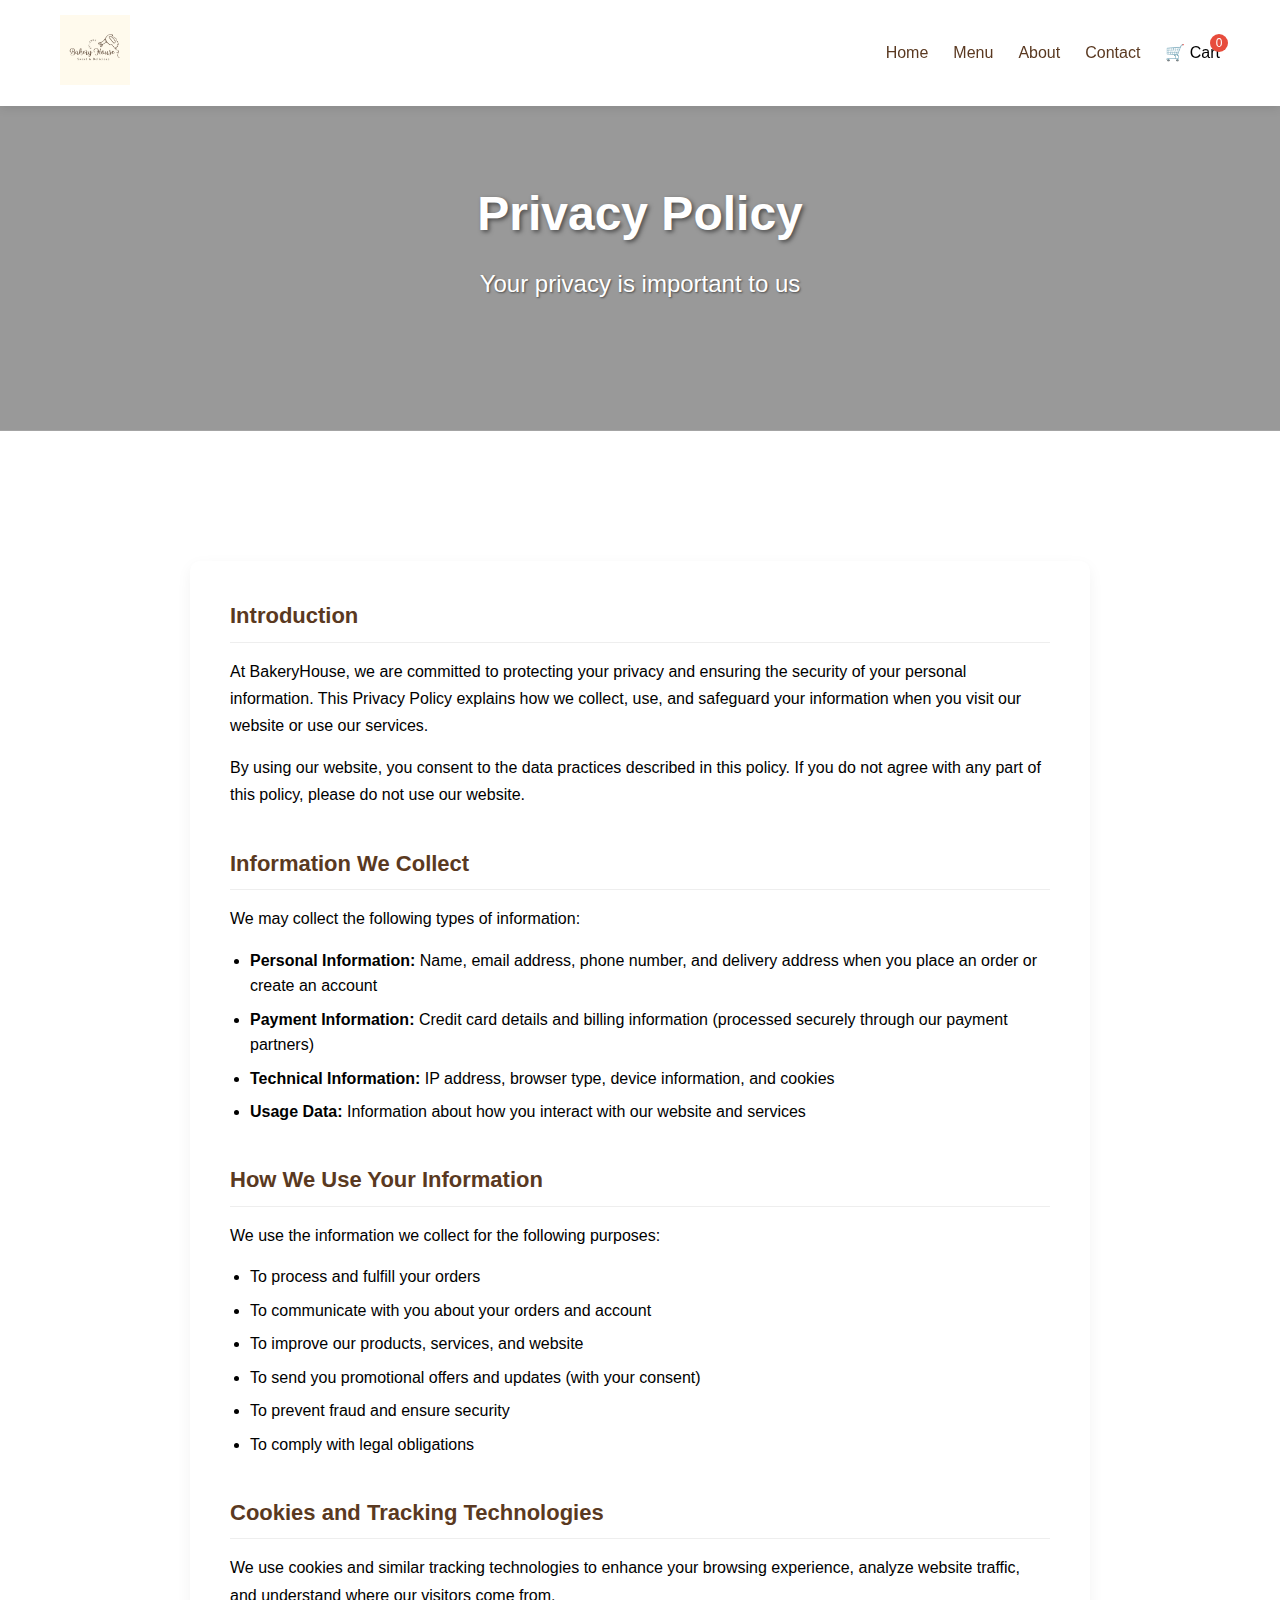
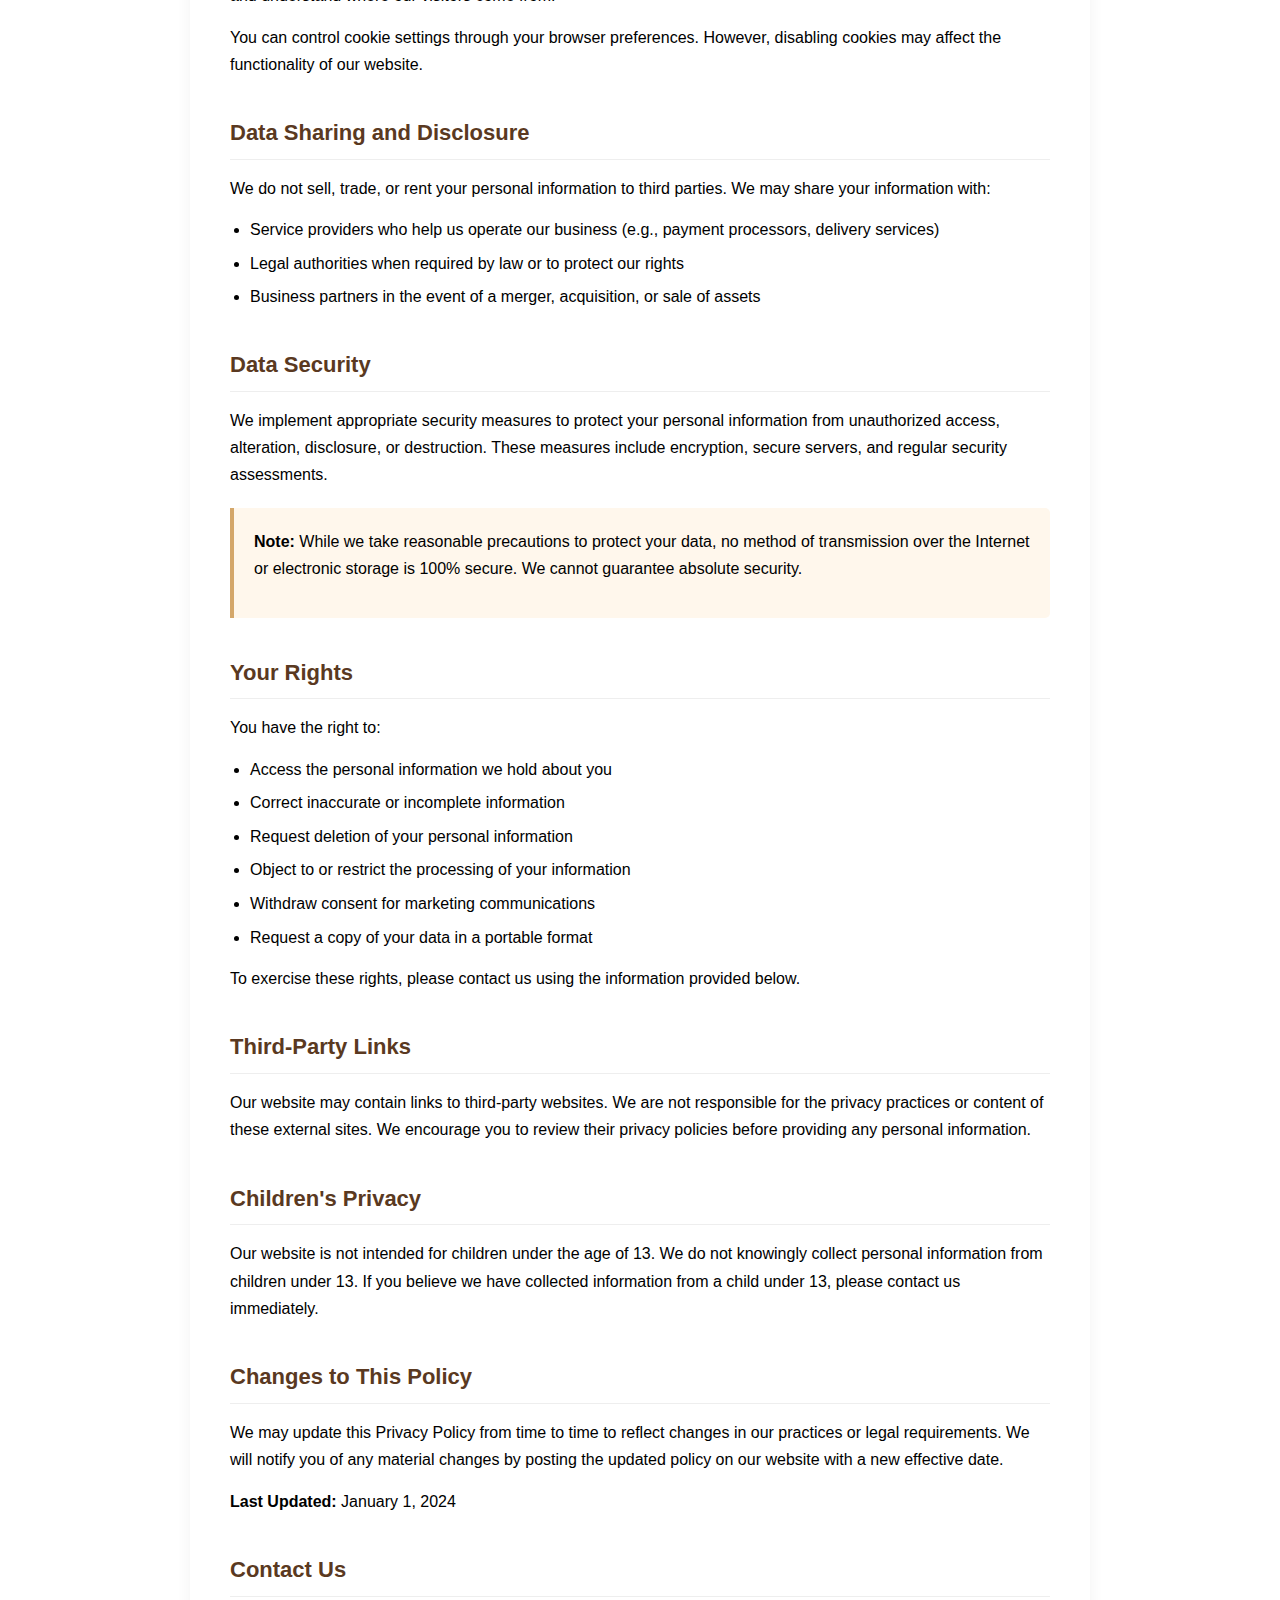
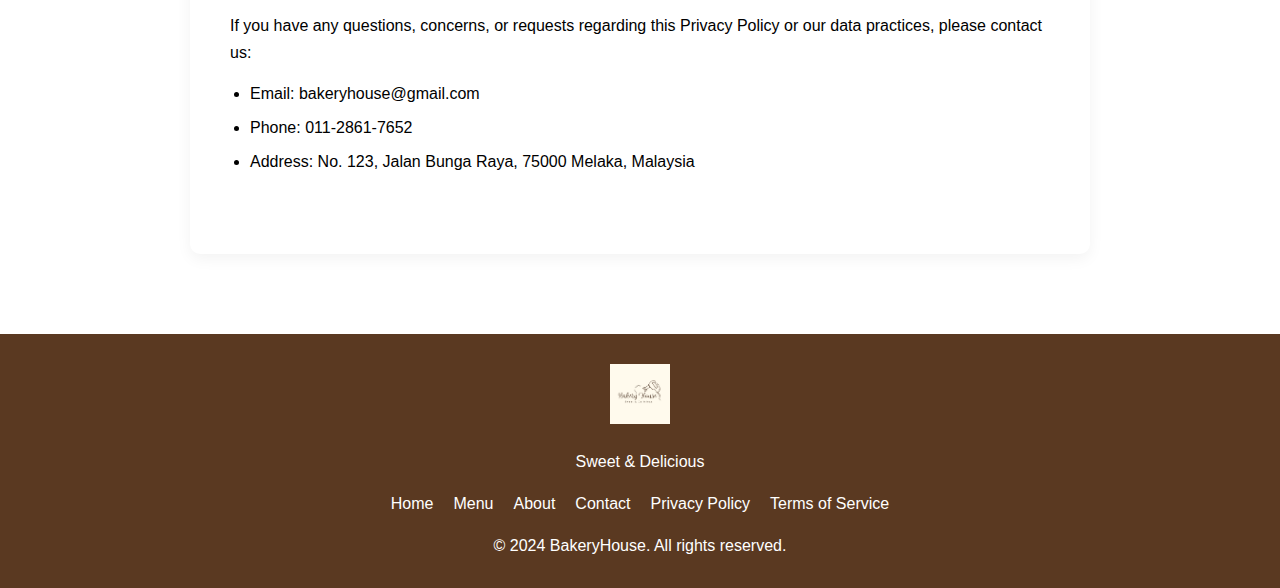
<file: FYP Chunkit/privacypolicy.html>
<!DOCTYPE html>
<html lang="en">
<head>
    <meta charset="UTF-8">
    <meta name="viewport" content="width=device-width, initial-scale=1.0">
    <title>BakeryHouse - Privacy Policy</title>
    <style>
        :root {
            --main-color: #000000;
            --theme-color: #000000;
            --accent-color: #EFCE3D;
            --footer-color: #555;
            --footer-bg-color: #FFF7EC;
            --grey-color: #231a17;
            --grey-color-2: #888;
            --light-grey-color: #f1f1f1;
            --light-grey-color-2: #555555;
            --light-grey-color-3: #cccccc;
            --light-grey-color-4: #F1F2F6;
            --light-grey-color-5: #f1f7fb;
            --dark-grey-color: #333;
            --white-color: #fff;
            --black-color: #000;
            --offer-color: #ba0000;
            --purple-color: #c8a2c8;
            --yellow-color: #FFFF00;
            --bright-red: #EE4B2B;
            --line-through-color: #8c8c9a;
            --warning-color: #F70046;
            --border-color: #1d1d1d1a;
            --border-color-3: #cfcfcf;
            --border-color-2: #9b9b9b;
            --serif-font: 'AvenirNext LT Pro', serif;
            --serif-font-bold: 'AvenirNext LT Pro Bold', serif;
            --sans-serif-font: 'AvenirNext LT Pro', sans-serif;
            --main-font: 'BonvenoCF', sans-serif;
            --product-font: 'Josefin Sans', sans-serif;
            --default-font: 'AvenirNext LT Pro', sans-serif;
            --border-radius: 10px;
            --border-radius-2: 40px;
            --border-radius-3: 5px;
            --border-radius-4: 50px;
            --text-shadow: 1px 1px 2px #252525;
            
            /* Bootstrap variables for compatibility */
            --bs-body-font-family: var(--main-font);
            --bs-body-font-size: 16px;
            --bs-body-font-weight: 400;
            --bs-body-line-height: 1.4;
            --bs-body-color: var(--main-color);
            --bs-body-text-align: left;
            --bs-body-bg: var(--white-color);
        }

        * {
            margin: 0;
            padding: 0;
            box-sizing: border-box;
        }
        
        body {
            margin: 0;
            font-family: var(--bs-body-font-family);
            font-size: var(--bs-body-font-size);
            font-weight: var(--bs-body-font-weight);
            line-height: var(--bs-body-line-height);
            color: var(--bs-body-color);
            text-align: var(--bs-body-text-align);
            background-color: var(--bs-body-bg);
            -webkit-text-size-adjust: 100%;
            -webkit-tap-highlight-color: transparent;
            font-family: var(--main-font) !important;
            color: var(--main-color);
            font-weight: normal;
            margin: 0px;
            font-weight: 400;
            font-size: 16px;
            background: var(--white-color);
            letter-spacing: 0px;
            line-height: 1.4;
            overflow-y: scroll;
            overflow-x: hidden;
        }
        
        .container {
            max-width: 1200px;
            margin: 0 auto;
            padding: 0 20px;
        }
        
        /* Header Styles */
        header {
            background-color: #fff;
            padding: 15px 0;
            box-shadow: 0 2px 10px rgba(0, 0, 0, 0.1);
            position: fixed;
            width: 100%;
            top: 0;
            z-index: 1000;
            transition: all 0.3s ease;
        }
        
        .navbar {
            display: flex;
            justify-content: space-between;
            align-items: center;
        }
        
        .logo img {
            height: 70px;
            width: auto;
            transition: opacity 0.3s;
        }
        
        .logo img:hover {
            opacity: 0.8;
        }
        
        .nav-links {
            display: flex;
            list-style: none;
            gap: 25px;
        }
        
        .nav-links a {
            text-decoration: none;
            color: #5a3921;
            font-weight: 500;
            transition: color 0.3s;
            position: relative;
        }
        
        .nav-links a:after {
            content: '';
            position: absolute;
            width: 0;
            height: 2px;
            bottom: -5px;
            left: 0;
            background-color: #d4a76a;
            transition: width 0.3s;
        }
        
        .nav-links a:hover:after {
            width: 100%;
        }
        
        .nav-links a:hover {
            color: #d4a76a;
        }
        
        .nav-links a.active {
            color: #d4a76a;
        }
        
        .nav-links a.active:after {
            width: 100%;
        }
        
        .cart-icon {
            position: relative;
            cursor: pointer;
        }
        
        .cart-count {
            position: absolute;
            top: -8px;
            right: -8px;
            background-color: #e74c3c;
            color: white;
            border-radius: 50%;
            width: 18px;
            height: 18px;
            font-size: 12px;
            display: flex;
            justify-content: center;
            align-items: center;
        }
        
        /* Hero Section */
        .hero {
            background: linear-gradient(rgba(0, 0, 0, 0.4), rgba(0, 0, 0, 0.4)), 
                        url('https://images.unsplash.com/photo-1558961363-fa8fdf82db35?ixlib=rb-1.2.1&auto=format&fit=crop&w=1350&q=80');
            background-size: cover;
            background-position: center;
            color: white;
            text-align: center;
            padding: 180px 0 100px;
            margin-bottom: 50px;
            position: relative;
            overflow: hidden;
        }
        
        .hero-content {
            position: relative;
            z-index: 2;
        }
        
        .hero h1 {
            font-size: 48px;
            margin-bottom: 20px;
            text-shadow: 2px 2px 4px rgba(0, 0, 0, 0.5);
            opacity: 0;
            transform: translateY(30px);
            transition: all 0.8s ease;
        }
        
        .hero p {
            font-size: 24px;
            margin-bottom: 30px;
            text-shadow: 1px 1px 2px rgba(0, 0, 0, 0.5);
            opacity: 0;
            transform: translateY(30px);
            transition: all 0.8s ease 0.2s;
        }
        
        /* Animation Classes */
        .fade-in {
            opacity: 1 !important;
            transform: translateY(0) !important;
        }
        
        .slide-in-left {
            opacity: 1 !important;
            transform: translateX(0) !important;
        }
        
        .slide-in-right {
            opacity: 1 !important;
            transform: translateX(0) !important;
        }
        
        .scale-in {
            opacity: 1 !important;
            transform: scale(1) !important;
        }
        
        /* Section Styles */
        .section {
            padding: 80px 0;
            opacity: 0;
            transform: translateY(50px);
            transition: all 0.8s ease;
        }
        
        .section.active {
            opacity: 1;
            transform: translateY(0);
        }
        
        .section-title {
            font-size: 32px;
            margin-bottom: 30px;
            text-align: center;
            color: #5a3921;
            position: relative;
            padding-bottom: 15px;
        }
        
        .section-title:after {
            content: '';
            position: absolute;
            width: 80px;
            height: 3px;
            background-color: #d4a76a;
            bottom: 0;
            left: 50%;
            transform: translateX(-50%);
        }
        
        /* About Story Section */
        .about-content {
            display: flex;
            align-items: center;
            gap: 40px;
            margin-bottom: 60px;
        }
        
        .about-image {
            flex: 1;
            border-radius: 10px;
            overflow: hidden;
            opacity: 0;
            transform: translateX(-50px);
            transition: all 0.8s ease;
        }
        
        .about-image img {
            width: 100%;
            height: auto;
            display: block;
        }
        
        .about-text {
            flex: 1;
            opacity: 0;
            transform: translateX(50px);
            transition: all 0.8s ease 0.2s;
        }
        
        .about-text h3 {
            font-size: 28px;
            margin-bottom: 20px;
            color: #5a3921;
        }
        
        .about-text p {
            margin-bottom: 15px;
            font-size: 16px;
            line-height: 1.7;
        }
        
        /* Values Section */
        .values-grid {
            display: grid;
            grid-template-columns: repeat(auto-fit, minmax(300px, 1fr));
            gap: 30px;
            margin-top: 40px;
        }
        
        .value-card {
            background: white;
            border-radius: 10px;
            padding: 30px;
            box-shadow: 0 5px 15px rgba(0, 0, 0, 0.05);
            text-align: center;
            opacity: 0;
            transform: translateY(30px);
            transition: all 0.5s ease;
        }
        
        .value-card:nth-child(1) { transition-delay: 0.1s; }
        .value-card:nth-child(2) { transition-delay: 0.2s; }
        .value-card:nth-child(3) { transition-delay: 0.3s; }
        
        .value-icon {
            font-size: 40px;
            margin-bottom: 20px;
            color: #d4a76a;
        }
        
        .value-title {
            font-size: 22px;
            margin-bottom: 15px;
            color: #5a3921;
        }
        
        /* Privacy Content */
        .privacy-content {
            max-width: 900px;
            margin: 0 auto;
            background: white;
            border-radius: 10px;
            padding: 40px;
            box-shadow: 0 5px 15px rgba(0, 0, 0, 0.05);
        }
        
        .privacy-section {
            margin-bottom: 40px;
        }
        
        .privacy-section h3 {
            font-size: 22px;
            margin-bottom: 15px;
            color: #5a3921;
            border-bottom: 1px solid #eee;
            padding-bottom: 10px;
        }
        
        .privacy-section p {
            margin-bottom: 15px;
            line-height: 1.7;
        }
        
        .privacy-section ul {
            margin-left: 20px;
            margin-bottom: 15px;
        }
        
        .privacy-section li {
            margin-bottom: 8px;
            line-height: 1.6;
        }
        
        .highlight-box {
            background-color: #fff7ec;
            border-left: 4px solid #d4a76a;
            padding: 20px;
            margin: 20px 0;
            border-radius: 0 5px 5px 0;
        }
        
        /* Footer */
        footer {
            background-color: #5a3921;
            color: white;
            text-align: center;
            padding: 30px 0;
        }
        
        .footer-content {
            display: flex;
            flex-direction: column;
            align-items: center;
            gap: 20px;
        }
        
        .footer-logo img {
            height: 60px;
            width: auto;
        }
        
        .footer-links {
            display: flex;
            gap: 20px;
            flex-wrap: wrap;
            justify-content: center;
        }
        
        .footer-links a {
            color: white;
            text-decoration: none;
            transition: color 0.3s;
        }
        
        .footer-links a:hover {
            color: #d4a76a;
        }
        
        @media (max-width: 768px) {
            .navbar {
                flex-direction: column;
                gap: 15px;
            }
            
            .nav-links {
                gap: 15px;
            }
            
            .hero h1 {
                font-size: 36px;
            }
            
            .hero p {
                font-size: 18px;
            }
            
            .about-content {
                flex-direction: column;
            }
            
            .about-image, .about-text {
                transform: none !important;
            }
            
            .privacy-content {
                padding: 20px;
            }
        }
    </style>
</head>
<body>
    <!-- Navigation -->
    <header>
        <div class="container">
            <nav class="navbar">
                <a href="index.html" class="logo">
                    <img src="Bakery House Logo.png" alt="BakeryHouse">
                </a>
                <ul class="nav-links">
                    <li><a href="index.html">Home</a></li>
                    <li><a href="menu.html">Menu</a></li>
                    <li><a href="about_us.html">About</a></li>
                    <li><a href="#">Contact</a></li>
                    <li class="cart-icon" id="cartIcon">
                        <span>🛒 Cart</span>
                        <span class="cart-count">0</span>
                    </li>
                </ul>
            </nav>
        </div>
    </header>

    <!-- Hero Section -->
    <section class="hero">
        <div class="hero-content">
            <h1 id="heroTitle">Privacy Policy</h1>
            <p id="heroSubtitle">Your privacy is important to us</p>
        </div>
    </section>

    <!-- Privacy Policy Content -->
    <section class="section" id="privacy">
        <div class="container">
            <div class="privacy-content">
                <div class="privacy-section">
                    <h3>Introduction</h3>
                    <p>At BakeryHouse, we are committed to protecting your privacy and ensuring the security of your personal information. This Privacy Policy explains how we collect, use, and safeguard your information when you visit our website or use our services.</p>
                    <p>By using our website, you consent to the data practices described in this policy. If you do not agree with any part of this policy, please do not use our website.</p>
                </div>
                
                <div class="privacy-section">
                    <h3>Information We Collect</h3>
                    <p>We may collect the following types of information:</p>
                    <ul>
                        <li><strong>Personal Information:</strong> Name, email address, phone number, and delivery address when you place an order or create an account</li>
                        <li><strong>Payment Information:</strong> Credit card details and billing information (processed securely through our payment partners)</li>
                        <li><strong>Technical Information:</strong> IP address, browser type, device information, and cookies</li>
                        <li><strong>Usage Data:</strong> Information about how you interact with our website and services</li>
                    </ul>
                </div>
                
                <div class="privacy-section">
                    <h3>How We Use Your Information</h3>
                    <p>We use the information we collect for the following purposes:</p>
                    <ul>
                        <li>To process and fulfill your orders</li>
                        <li>To communicate with you about your orders and account</li>
                        <li>To improve our products, services, and website</li>
                        <li>To send you promotional offers and updates (with your consent)</li>
                        <li>To prevent fraud and ensure security</li>
                        <li>To comply with legal obligations</li>
                    </ul>
                </div>
                
                <div class="privacy-section">
                    <h3>Cookies and Tracking Technologies</h3>
                    <p>We use cookies and similar tracking technologies to enhance your browsing experience, analyze website traffic, and understand where our visitors come from.</p>
                    <p>You can control cookie settings through your browser preferences. However, disabling cookies may affect the functionality of our website.</p>
                </div>
                
                <div class="privacy-section">
                    <h3>Data Sharing and Disclosure</h3>
                    <p>We do not sell, trade, or rent your personal information to third parties. We may share your information with:</p>
                    <ul>
                        <li>Service providers who help us operate our business (e.g., payment processors, delivery services)</li>
                        <li>Legal authorities when required by law or to protect our rights</li>
                        <li>Business partners in the event of a merger, acquisition, or sale of assets</li>
                    </ul>
                </div>
                
                <div class="privacy-section">
                    <h3>Data Security</h3>
                    <p>We implement appropriate security measures to protect your personal information from unauthorized access, alteration, disclosure, or destruction. These measures include encryption, secure servers, and regular security assessments.</p>
                    <div class="highlight-box">
                        <p><strong>Note:</strong> While we take reasonable precautions to protect your data, no method of transmission over the Internet or electronic storage is 100% secure. We cannot guarantee absolute security.</p>
                    </div>
                </div>
                
                <div class="privacy-section">
                    <h3>Your Rights</h3>
                    <p>You have the right to:</p>
                    <ul>
                        <li>Access the personal information we hold about you</li>
                        <li>Correct inaccurate or incomplete information</li>
                        <li>Request deletion of your personal information</li>
                        <li>Object to or restrict the processing of your information</li>
                        <li>Withdraw consent for marketing communications</li>
                        <li>Request a copy of your data in a portable format</li>
                    </ul>
                    <p>To exercise these rights, please contact us using the information provided below.</p>
                </div>
                
                <div class="privacy-section">
                    <h3>Third-Party Links</h3>
                    <p>Our website may contain links to third-party websites. We are not responsible for the privacy practices or content of these external sites. We encourage you to review their privacy policies before providing any personal information.</p>
                </div>
                
                <div class="privacy-section">
                    <h3>Children's Privacy</h3>
                    <p>Our website is not intended for children under the age of 13. We do not knowingly collect personal information from children under 13. If you believe we have collected information from a child under 13, please contact us immediately.</p>
                </div>
                
                <div class="privacy-section">
                    <h3>Changes to This Policy</h3>
                    <p>We may update this Privacy Policy from time to time to reflect changes in our practices or legal requirements. We will notify you of any material changes by posting the updated policy on our website with a new effective date.</p>
                    <p><strong>Last Updated:</strong> January 1, 2024</p>
                </div>
                
                <div class="privacy-section">
                    <h3>Contact Us</h3>
                    <p>If you have any questions, concerns, or requests regarding this Privacy Policy or our data practices, please contact us:</p>
                    <ul>
                        <li>Email: bakeryhouse@gmail.com</li>
                        <li>Phone: 011-2861-7652</li>
                        <li>Address: No. 123, Jalan Bunga Raya, 75000 Melaka, Malaysia</li>
                    </ul>
                </div>
            </div>
        </div>
    </section>

    <!-- Footer -->
    <footer>
        <div class="container">
            <div class="footer-content">
                <div class="footer-logo">
                    <img src="Bakery House Logo.png" alt="BakeryHouse">
                </div>
                <p>Sweet & Delicious</p>
                <div class="footer-links">
                    <a href="index.html">Home</a>
                    <a href="menu.html">Menu</a>
                    <a href="about.html">About</a>
                    <a href="#">Contact</a>
                    <a href="privacypolicy.html" class="active">Privacy Policy</a>
                    <a href="termservice.html">Terms of Service</a>
                </div>
                <p>&copy; 2024 BakeryHouse. All rights reserved.</p>
            </div>
        </div>
    </footer>

    <script>
        // Shopping cart
        let cart = JSON.parse(localStorage.getItem('bakeryCart')) || [];

        // DOM elements
        const cartIcon = document.getElementById('cartIcon');
        const cartCount = document.querySelector('.cart-count');
        const heroTitle = document.getElementById('heroTitle');
        const heroSubtitle = document.getElementById('heroSubtitle');

        // Update cart count
        function updateCartCount() {
            const totalItems = cart.reduce((sum, item) => sum + item.quantity, 0);
            cartCount.textContent = totalItems;
        }

        // Scroll animation function
        function checkScroll() {
            const sections = document.querySelectorAll('.section');
            const windowHeight = window.innerHeight;
            const triggerPoint = windowHeight * 0.8;
            
            sections.forEach(section => {
                const sectionTop = section.getBoundingClientRect().top;
                
                if (sectionTop < triggerPoint) {
                    section.classList.add('active');
                }
            });
        }

        // Initialize page
        function initPage() {
            // Trigger hero animations after a short delay
            setTimeout(() => {
                heroTitle.classList.add('fade-in');
                heroSubtitle.classList.add('fade-in');
            }, 300);
            
            updateCartCount();
            
            // Initial check for elements in view
            checkScroll();
            
            // Add scroll event listener
            window.addEventListener('scroll', checkScroll);
        }

        // Setup event listeners
        function setupEventListeners() {
            // Cart icon click
            cartIcon.addEventListener('click', () => {
                window.location.href = 'cart.html';
            });
        }

        // Initialize page when DOM is loaded
        document.addEventListener('DOMContentLoaded', () => {
            initPage();
            setupEventListeners();
        });
    </script>
</body>
</html>
</file>
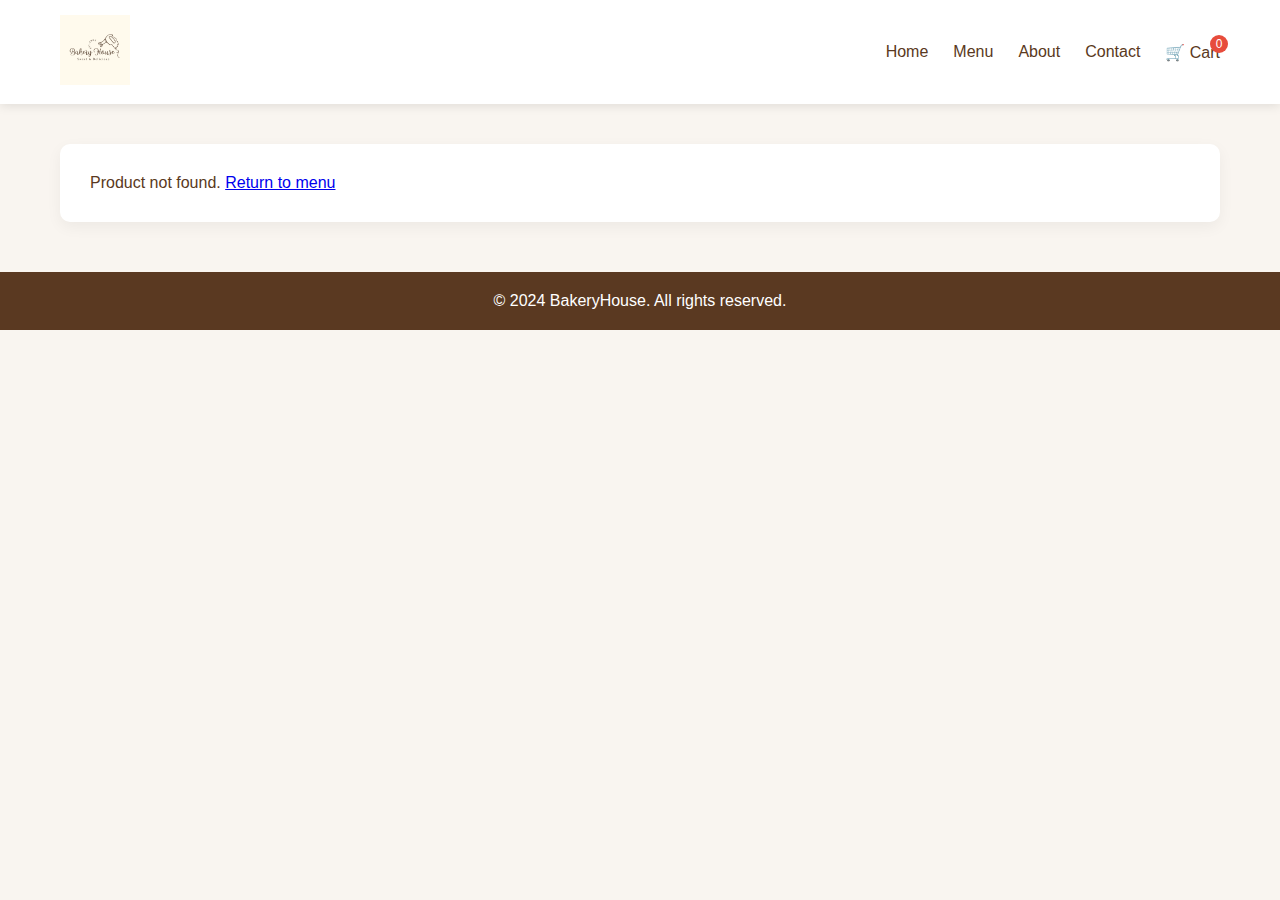
<file: FYP Chunkit/product-details.html>
<!DOCTYPE html>
<html lang="en">
<head>
    <meta charset="UTF-8">
    <meta name="viewport" content="width=device-width, initial-scale=1.0">
    <title>Product Details - BakeryHouse</title>
    <link rel="stylesheet" href="product-details.css">
</head>
<body>
    <!-- Navigation -->
    <header>
        <div class="container">
            <nav class="navbar">
                <a href="#" class="logo">
                    <img src="Bakery House Logo.png" alt="BakeryHouse">
                </a>
                <ul class="nav-links">
                    <li><a href="#">Home</a></li>
                    <li><a href="menu.html">Menu</a></li>
                    <li><a href="#">About</a></li>
                    <li><a href="#">Contact</a></li>
                    <li class="cart-icon" id="cartIcon">
                        <span>🛒 Cart</span>
                        <span class="cart-count">0</span>
                    </li>
                </ul>
            </nav>
        </div>
    </header>

    <!-- Product Details -->
    <div class="container">
        <div class="product-details" id="productDetails">
            <!-- Product details will be dynamically loaded -->
        </div>
    </div>

    <footer>
        <div class="container">
            <p>&copy; 2024 BakeryHouse. All rights reserved.</p>
        </div>
    </footer>

    <div class="notification" id="notification">
        Product added to cart successfully!
    </div>

    <script>
        // Product data (same as in menu page)
        const products = [
            {
                id: 1,
                name: "Artisan Sourdough Bread",
                price: 12.50,
                category: "bread",
                image: "https://images.unsplash.com/photo-1509440159596-0249088772ff?ixlib=rb-1.2.1&auto=format&fit=crop&w=500&q=60",
                description: "Traditional sourdough with crispy crust",
                fullDescription: "Our signature artisan sourdough bread is made using traditional methods with a 48-hour fermentation process. It features a crisp, golden crust and a soft, airy interior with the perfect tangy flavor. Perfect for sandwiches, toast, or simply enjoyed with butter.",
                ingredients: "Organic flour, water, sea salt, sourdough starter",
                weight: "500g",
                allergens: "Contains gluten"
            },
            // ... other products (same as in menu page)
        ];

        // Shopping cart
        let cart = JSON.parse(localStorage.getItem('bakeryCart')) || [];

        // DOM elements
        const productDetails = document.getElementById('productDetails');
        const cartIcon = document.getElementById('cartIcon');
        const cartCount = document.querySelector('.cart-count');
        const notification = document.getElementById('notification');

        // Load product details
        function loadProductDetails() {
            const productId = parseInt(sessionStorage.getItem('currentProduct'));
            const product = products.find(p => p.id === productId);
            
            if (!product) {
                productDetails.innerHTML = '<p>Product not found. <a href="menu.html">Return to menu</a></p>';
                return;
            }
            
            productDetails.innerHTML = `
                <div class="product-image">
                    <img src="${product.image}" alt="${product.name}">
                </div>
                <div class="product-info">
                    <h1 class="product-title">${product.name}</h1>
                    <p class="product-price">RM ${product.price.toFixed(2)}</p>
                    <p class="product-description">${product.fullDescription}</p>
                    
                    <div class="product-specs">
                        <div class="spec-item">
                            <span class="spec-label">Ingredients:</span>
                            <span class="spec-value">${product.ingredients}</span>
                        </div>
                        <div class="spec-item">
                            <span class="spec-label">Weight:</span>
                            <span class="spec-value">${product.weight}</span>
                        </div>
                        <div class="spec-item">
                            <span class="spec-label">Allergens:</span>
                            <span class="spec-value">${product.allergens}</span>
                        </div>
                    </div>
                    
                    <div class="quantity-selector">
                        <span class="quantity-label">Quantity:</span>
                        <div class="quantity-controls">
                            <button class="quantity-btn minus">-</button>
                            <input type="number" class="quantity-input" value="1" min="1">
                            <button class="quantity-btn plus">+</button>
                        </div>
                    </div>
                    
                    <div class="action-buttons">
                        <button class="add-to-cart-btn" data-id="${product.id}">Add to Cart</button>
                        <button class="buy-now-btn" data-id="${product.id}">Buy Now</button>
                    </div>
                    
                    <div class="back-link">
                        <a href="menu.html">← Back to Menu</a>
                    </div>
                </div>
            `;
            
            // Add event listeners
            setupEventListeners(product);
        }

        // Setup event listeners
        function setupEventListeners(product) {
            // Quantity controls
            const minusBtn = document.querySelector('.quantity-btn.minus');
            const plusBtn = document.querySelector('.quantity-btn.plus');
            const quantityInput = document.querySelector('.quantity-input');
            
            minusBtn.addEventListener('click', () => {
                const currentValue = parseInt(quantityInput.value);
                if (currentValue > 1) {
                    quantityInput.value = currentValue - 1;
                }
            });
            
            plusBtn.addEventListener('click', () => {
                const currentValue = parseInt(quantityInput.value);
                quantityInput.value = currentValue + 1;
            });
            
            // Add to cart button
            const addToCartBtn = document.querySelector('.add-to-cart-btn');
            addToCartBtn.addEventListener('click', () => {
                const quantity = parseInt(quantityInput.value);
                addToCart(product.id, quantity);
            });
            
            // Buy now button
            const buyNowBtn = document.querySelector('.buy-now-btn');
            buyNowBtn.addEventListener('click', () => {
                const quantity = parseInt(quantityInput.value);
                addToCart(product.id, quantity);
                window.location.href = 'cart.html';
            });
            
            // Cart icon
            cartIcon.addEventListener('click', () => {
                window.location.href = 'cart.html';
            });
        }

        // Add to cart function
        function addToCart(productId, quantity) {
            const product = products.find(p => p.id === productId);
            const existingItem = cart.find(item => item.id === productId);
            
            if (existingItem) {
                existingItem.quantity += quantity;
            } else {
                cart.push({
                    id: product.id,
                    name: product.name,
                    price: product.price,
                    image: product.image,
                    quantity: quantity
                });
            }
            
            // Save to localStorage
            localStorage.setItem('bakeryCart', JSON.stringify(cart));
            
            // Update cart count
            updateCartCount();
            
            // Show notification
            showNotification(`${product.name} added to cart!`);
        }

        // Update cart count
        function updateCartCount() {
            const totalItems = cart.reduce((sum, item) => sum + item.quantity, 0);
            cartCount.textContent = totalItems;
        }

        // Show notification
        function showNotification(message) {
            notification.textContent = message;
            notification.style.display = 'block';
            setTimeout(() => {
                notification.style.display = 'none';
            }, 3000);
        }

        // Initialize page
        document.addEventListener('DOMContentLoaded', () => {
            loadProductDetails();
            updateCartCount();
        });
    </script>
</body>
</html>
</file>
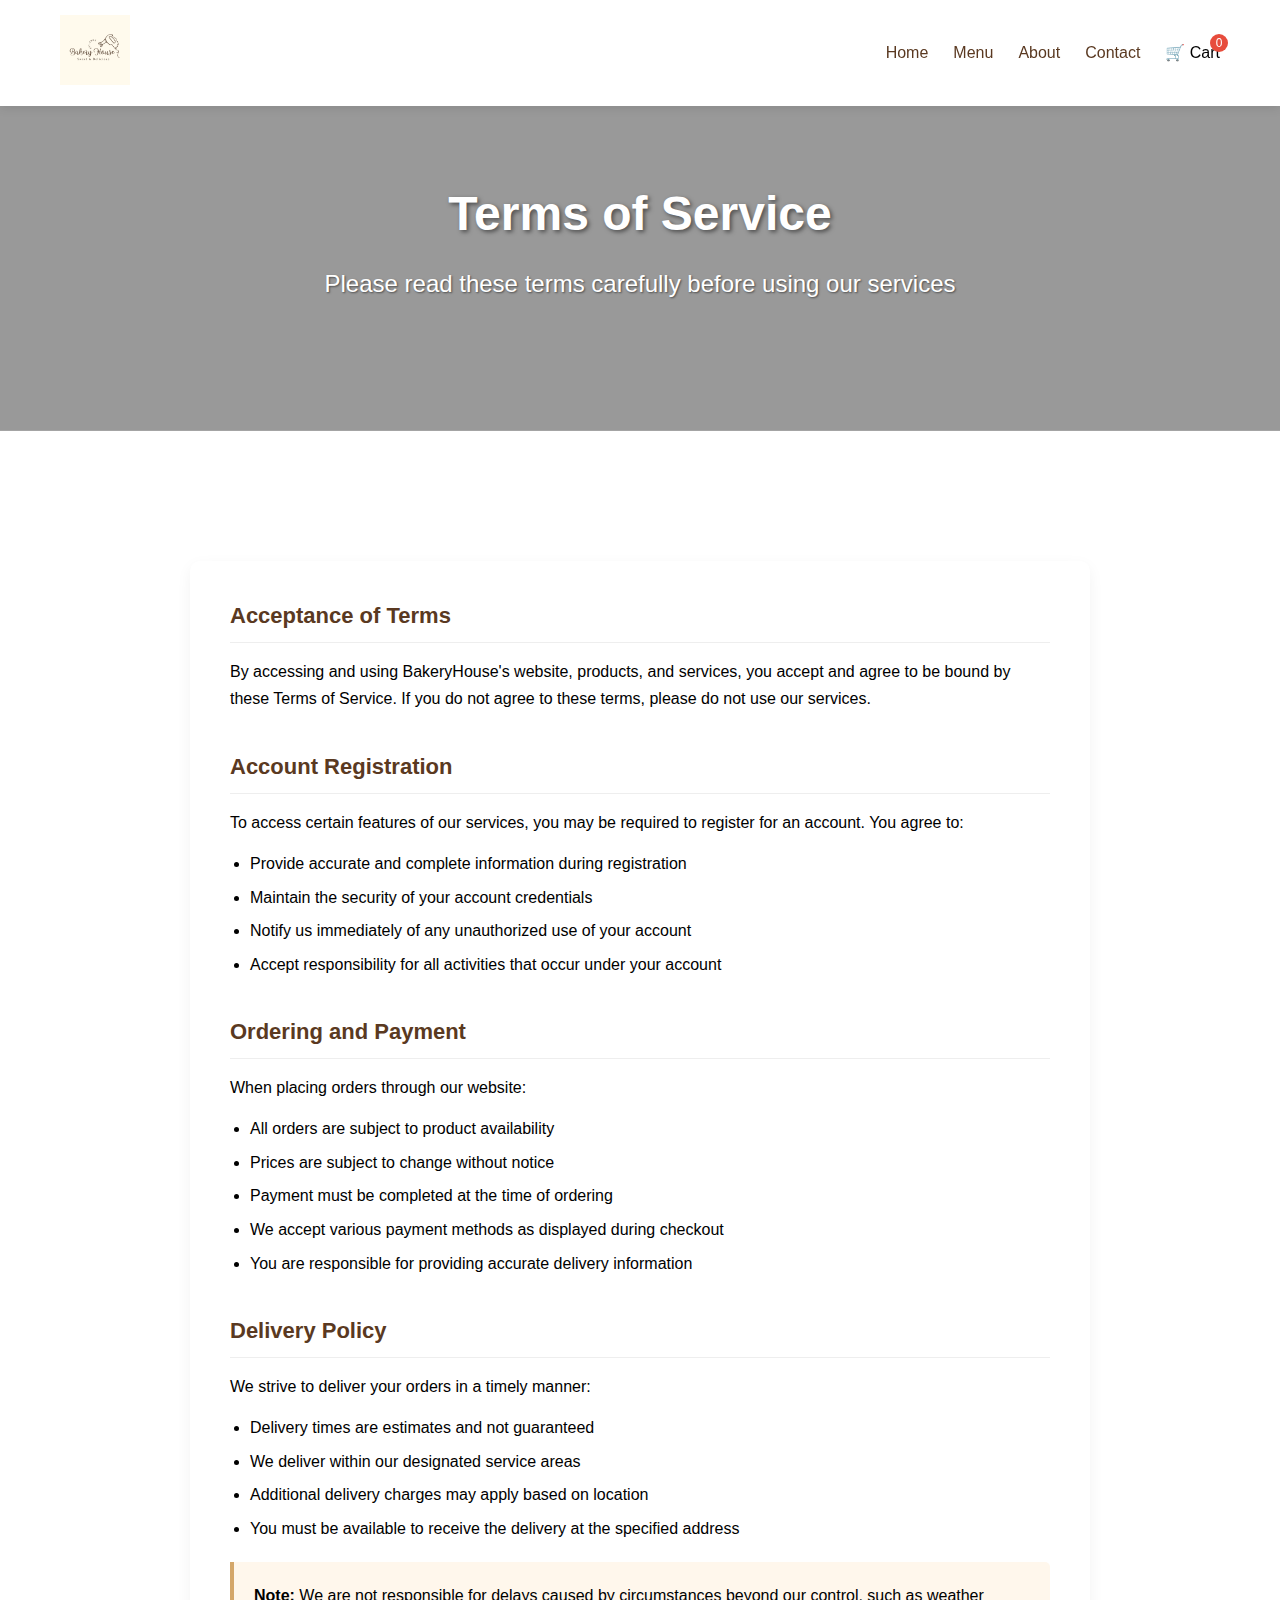
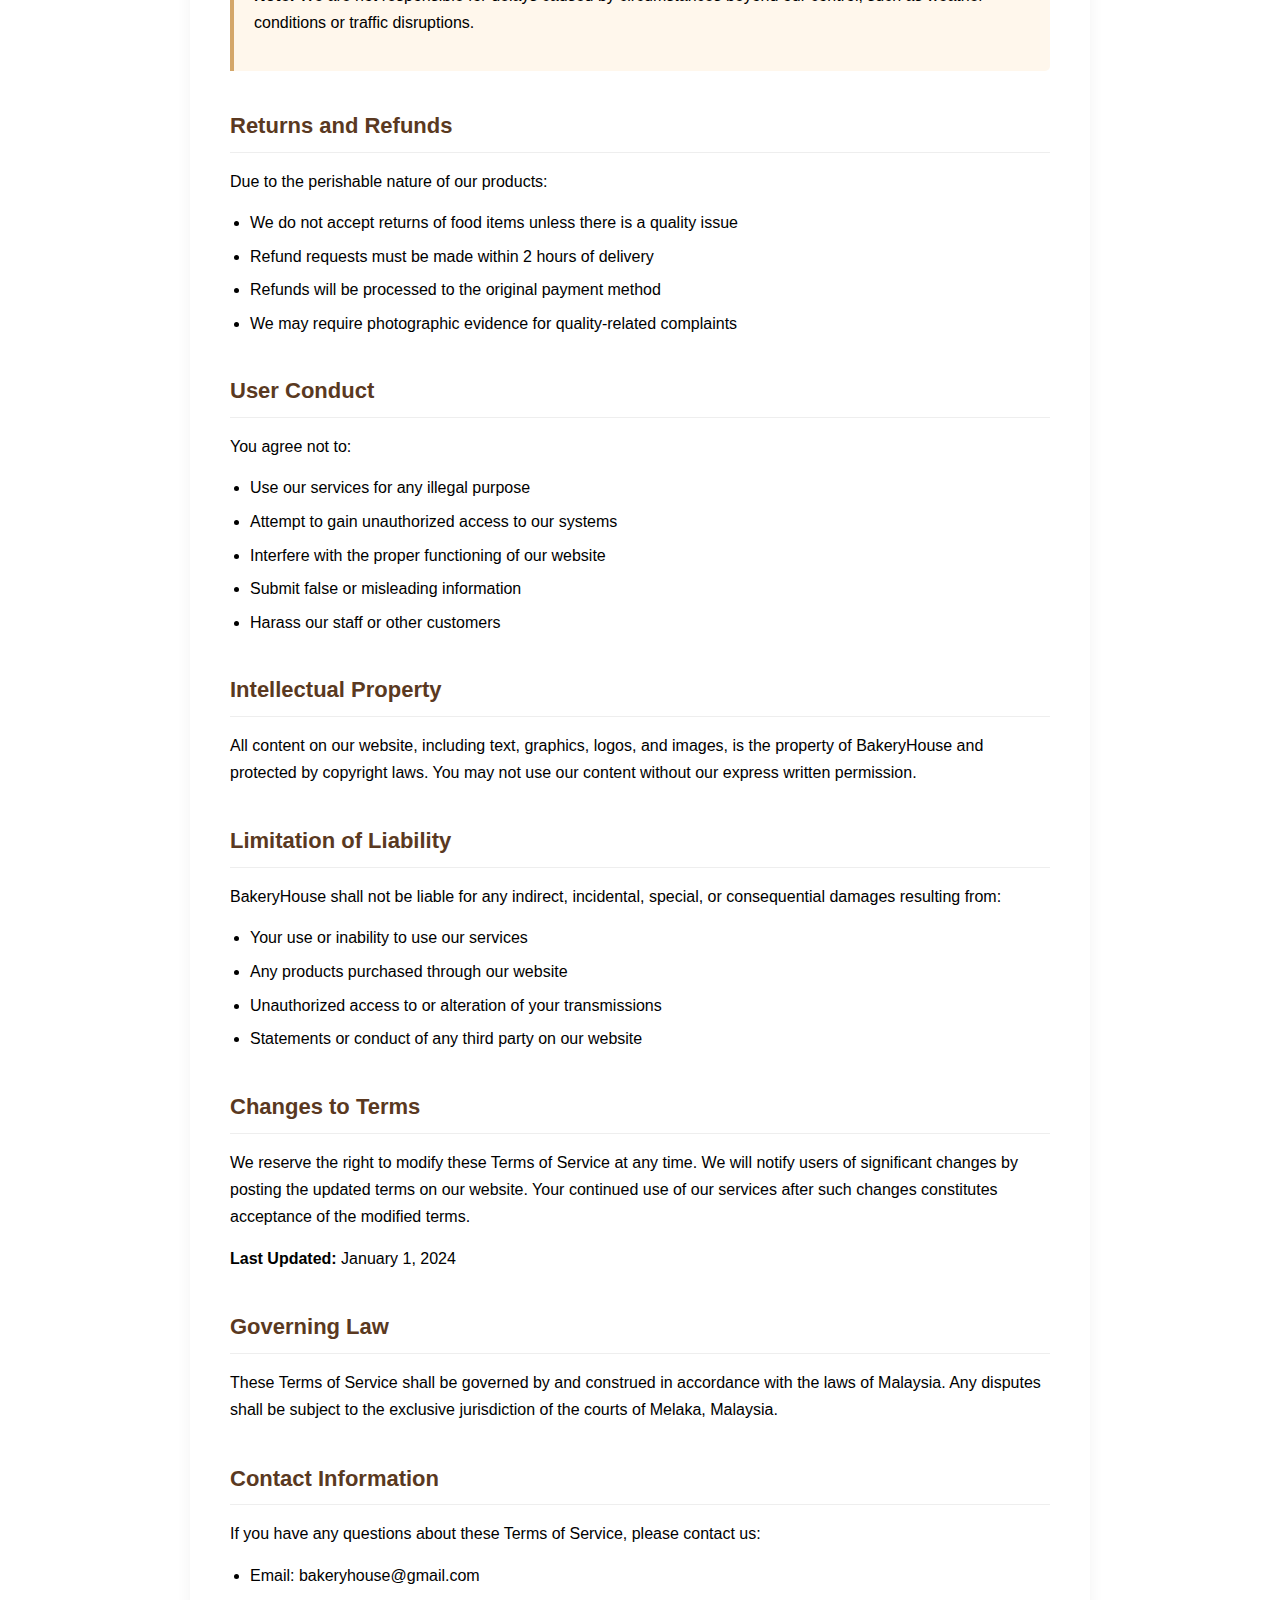
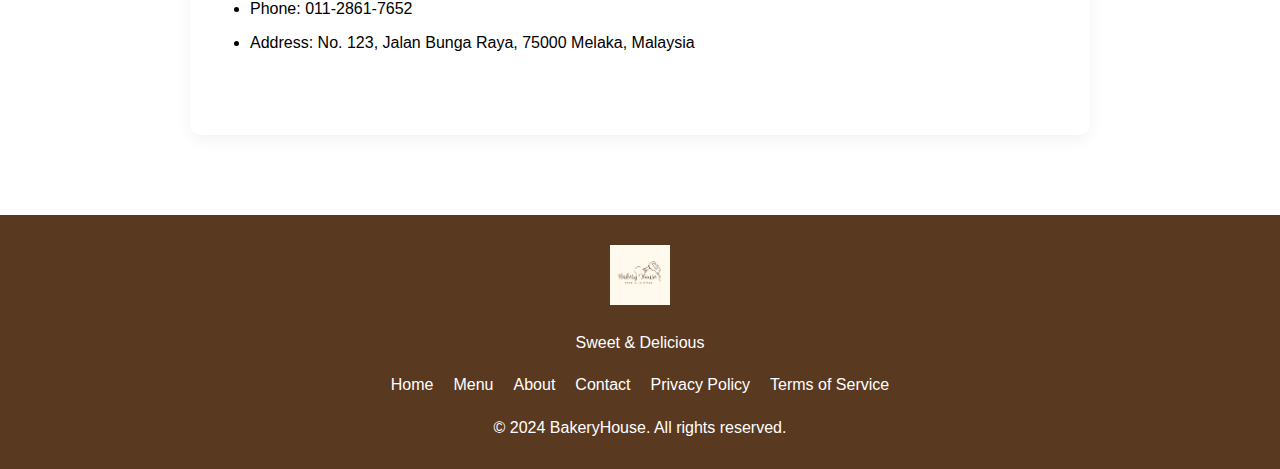
<file: FYP Chunkit/termservice.html>
<!DOCTYPE html>
<html lang="en">
<head>
    <meta charset="UTF-8">
    <meta name="viewport" content="width=device-width, initial-scale=1.0">
    <title>BakeryHouse - Terms of Service</title>
    <style>
        :root {
            --main-color: #000000;
            --theme-color: #000000;
            --accent-color: #EFCE3D;
            --footer-color: #555;
            --footer-bg-color: #FFF7EC;
            --grey-color: #231a17;
            --grey-color-2: #888;
            --light-grey-color: #f1f1f1;
            --light-grey-color-2: #555555;
            --light-grey-color-3: #cccccc;
            --light-grey-color-4: #F1F2F6;
            --light-grey-color-5: #f1f7fb;
            --dark-grey-color: #333;
            --white-color: #fff;
            --black-color: #000;
            --offer-color: #ba0000;
            --purple-color: #c8a2c8;
            --yellow-color: #FFFF00;
            --bright-red: #EE4B2B;
            --line-through-color: #8c8c9a;
            --warning-color: #F70046;
            --border-color: #1d1d1d1a;
            --border-color-3: #cfcfcf;
            --border-color-2: #9b9b9b;
            --serif-font: 'AvenirNext LT Pro', serif;
            --serif-font-bold: 'AvenirNext LT Pro Bold', serif;
            --sans-serif-font: 'AvenirNext LT Pro', sans-serif;
            --main-font: 'BonvenoCF', sans-serif;
            --product-font: 'Josefin Sans', sans-serif;
            --default-font: 'AvenirNext LT Pro', sans-serif;
            --border-radius: 10px;
            --border-radius-2: 40px;
            --border-radius-3: 5px;
            --border-radius-4: 50px;
            --text-shadow: 1px 1px 2px #252525;
            
            /* Bootstrap variables for compatibility */
            --bs-body-font-family: var(--main-font);
            --bs-body-font-size: 16px;
            --bs-body-font-weight: 400;
            --bs-body-line-height: 1.4;
            --bs-body-color: var(--main-color);
            --bs-body-text-align: left;
            --bs-body-bg: var(--white-color);
        }

        * {
            margin: 0;
            padding: 0;
            box-sizing: border-box;
        }
        
        body {
            margin: 0;
            font-family: var(--bs-body-font-family);
            font-size: var(--bs-body-font-size);
            font-weight: var(--bs-body-font-weight);
            line-height: var(--bs-body-line-height);
            color: var(--bs-body-color);
            text-align: var(--bs-body-text-align);
            background-color: var(--bs-body-bg);
            -webkit-text-size-adjust: 100%;
            -webkit-tap-highlight-color: transparent;
            font-family: var(--main-font) !important;
            color: var(--main-color);
            font-weight: normal;
            margin: 0px;
            font-weight: 400;
            font-size: 16px;
            background: var(--white-color);
            letter-spacing: 0px;
            line-height: 1.4;
            overflow-y: scroll;
            overflow-x: hidden;
        }
        
        .container {
            max-width: 1200px;
            margin: 0 auto;
            padding: 0 20px;
        }
        
        /* Header Styles */
        header {
            background-color: #fff;
            padding: 15px 0;
            box-shadow: 0 2px 10px rgba(0, 0, 0, 0.1);
            position: fixed;
            width: 100%;
            top: 0;
            z-index: 1000;
            transition: all 0.3s ease;
        }
        
        .navbar {
            display: flex;
            justify-content: space-between;
            align-items: center;
        }
        
        .logo img {
            height: 70px;
            width: auto;
            transition: opacity 0.3s;
        }
        
        .logo img:hover {
            opacity: 0.8;
        }
        
        .nav-links {
            display: flex;
            list-style: none;
            gap: 25px;
        }
        
        .nav-links a {
            text-decoration: none;
            color: #5a3921;
            font-weight: 500;
            transition: color 0.3s;
            position: relative;
        }
        
        .nav-links a:after {
            content: '';
            position: absolute;
            width: 0;
            height: 2px;
            bottom: -5px;
            left: 0;
            background-color: #d4a76a;
            transition: width 0.3s;
        }
        
        .nav-links a:hover:after {
            width: 100%;
        }
        
        .nav-links a:hover {
            color: #d4a76a;
        }
        
        .nav-links a.active {
            color: #d4a76a;
        }
        
        .nav-links a.active:after {
            width: 100%;
        }
        
        .cart-icon {
            position: relative;
            cursor: pointer;
        }
        
        .cart-count {
            position: absolute;
            top: -8px;
            right: -8px;
            background-color: #e74c3c;
            color: white;
            border-radius: 50%;
            width: 18px;
            height: 18px;
            font-size: 12px;
            display: flex;
            justify-content: center;
            align-items: center;
        }
        
        /* Hero Section */
        .hero {
            background: linear-gradient(rgba(0, 0, 0, 0.4), rgba(0, 0, 0, 0.4)), 
                        url('https://images.unsplash.com/photo-1558961363-fa8fdf82db35?ixlib=rb-1.2.1&auto=format&fit=crop&w=1350&q=80');
            background-size: cover;
            background-position: center;
            color: white;
            text-align: center;
            padding: 180px 0 100px;
            margin-bottom: 50px;
            position: relative;
            overflow: hidden;
        }
        
        .hero-content {
            position: relative;
            z-index: 2;
        }
        
        .hero h1 {
            font-size: 48px;
            margin-bottom: 20px;
            text-shadow: 2px 2px 4px rgba(0, 0, 0, 0.5);
            opacity: 0;
            transform: translateY(30px);
            transition: all 0.8s ease;
        }
        
        .hero p {
            font-size: 24px;
            margin-bottom: 30px;
            text-shadow: 1px 1px 2px rgba(0, 0, 0, 0.5);
            opacity: 0;
            transform: translateY(30px);
            transition: all 0.8s ease 0.2s;
        }
        
        /* Animation Classes */
        .fade-in {
            opacity: 1 !important;
            transform: translateY(0) !important;
        }
        
        .slide-in-left {
            opacity: 1 !important;
            transform: translateX(0) !important;
        }
        
        .slide-in-right {
            opacity: 1 !important;
            transform: translateX(0) !important;
        }
        
        .scale-in {
            opacity: 1 !important;
            transform: scale(1) !important;
        }
        
        /* Section Styles */
        .section {
            padding: 80px 0;
            opacity: 0;
            transform: translateY(50px);
            transition: all 0.8s ease;
        }
        
        .section.active {
            opacity: 1;
            transform: translateY(0);
        }
        
        .section-title {
            font-size: 32px;
            margin-bottom: 30px;
            text-align: center;
            color: #5a3921;
            position: relative;
            padding-bottom: 15px;
        }
        
        .section-title:after {
            content: '';
            position: absolute;
            width: 80px;
            height: 3px;
            background-color: #d4a76a;
            bottom: 0;
            left: 50%;
            transform: translateX(-50%);
        }
        
        /* Terms Content */
        .terms-content {
            max-width: 900px;
            margin: 0 auto;
            background: white;
            border-radius: 10px;
            padding: 40px;
            box-shadow: 0 5px 15px rgba(0, 0, 0, 0.05);
        }
        
        .terms-section {
            margin-bottom: 40px;
        }
        
        .terms-section h3 {
            font-size: 22px;
            margin-bottom: 15px;
            color: #5a3921;
            border-bottom: 1px solid #eee;
            padding-bottom: 10px;
        }
        
        .terms-section p {
            margin-bottom: 15px;
            line-height: 1.7;
        }
        
        .terms-section ul {
            margin-left: 20px;
            margin-bottom: 15px;
        }
        
        .terms-section li {
            margin-bottom: 8px;
            line-height: 1.6;
        }
        
        .highlight-box {
            background-color: #fff7ec;
            border-left: 4px solid #d4a76a;
            padding: 20px;
            margin: 20px 0;
            border-radius: 0 5px 5px 0;
        }
        
        /* Footer */
        footer {
            background-color: #5a3921;
            color: white;
            text-align: center;
            padding: 30px 0;
        }
        
        .footer-content {
            display: flex;
            flex-direction: column;
            align-items: center;
            gap: 20px;
        }
        
        .footer-logo img {
            height: 60px;
            width: auto;
        }
        
        .footer-links {
            display: flex;
            gap: 20px;
            flex-wrap: wrap;
            justify-content: center;
        }
        
        .footer-links a {
            color: white;
            text-decoration: none;
            transition: color 0.3s;
        }
        
        .footer-links a:hover {
            color: #d4a76a;
        }
        
        @media (max-width: 768px) {
            .navbar {
                flex-direction: column;
                gap: 15px;
            }
            
            .nav-links {
                gap: 15px;
            }
            
            .hero h1 {
                font-size: 36px;
            }
            
            .hero p {
                font-size: 18px;
            }
            
            .terms-content {
                padding: 20px;
            }
        }
    </style>
</head>
<body>
    <!-- Navigation -->
    <header>
        <div class="container">
            <nav class="navbar">
                <a href="index.html" class="logo">
                    <img src="Bakery House Logo.png" alt="BakeryHouse">
                </a>
                <ul class="nav-links">
                    <li><a href="index.html">Home</a></li>
                    <li><a href="menu.html">Menu</a></li>
                    <li><a href="about_us.html">About</a></li>
                    <li><a href="contact.html">Contact</a></li>
                    <li class="cart-icon" id="cartIcon">
                        <span>🛒 Cart</span>
                        <span class="cart-count">0</span>
                    </li>
                </ul>
            </nav>
        </div>
    </header>

    <!-- Hero Section -->
    <section class="hero">
        <div class="hero-content">
            <h1 id="heroTitle">Terms of Service</h1>
            <p id="heroSubtitle">Please read these terms carefully before using our services</p>
        </div>
    </section>

    <!-- Terms of Service Content -->
    <section class="section" id="terms">
        <div class="container">
            <div class="terms-content">
                <div class="terms-section">
                    <h3>Acceptance of Terms</h3>
                    <p>By accessing and using BakeryHouse's website, products, and services, you accept and agree to be bound by these Terms of Service. If you do not agree to these terms, please do not use our services.</p>
                </div>
                
                <div class="terms-section">
                    <h3>Account Registration</h3>
                    <p>To access certain features of our services, you may be required to register for an account. You agree to:</p>
                    <ul>
                        <li>Provide accurate and complete information during registration</li>
                        <li>Maintain the security of your account credentials</li>
                        <li>Notify us immediately of any unauthorized use of your account</li>
                        <li>Accept responsibility for all activities that occur under your account</li>
                    </ul>
                </div>
                
                <div class="terms-section">
                    <h3>Ordering and Payment</h3>
                    <p>When placing orders through our website:</p>
                    <ul>
                        <li>All orders are subject to product availability</li>
                        <li>Prices are subject to change without notice</li>
                        <li>Payment must be completed at the time of ordering</li>
                        <li>We accept various payment methods as displayed during checkout</li>
                        <li>You are responsible for providing accurate delivery information</li>
                    </ul>
                </div>
                
                <div class="terms-section">
                    <h3>Delivery Policy</h3>
                    <p>We strive to deliver your orders in a timely manner:</p>
                    <ul>
                        <li>Delivery times are estimates and not guaranteed</li>
                        <li>We deliver within our designated service areas</li>
                        <li>Additional delivery charges may apply based on location</li>
                        <li>You must be available to receive the delivery at the specified address</li>
                    </ul>
                    <div class="highlight-box">
                        <p><strong>Note:</strong> We are not responsible for delays caused by circumstances beyond our control, such as weather conditions or traffic disruptions.</p>
                    </div>
                </div>
                
                <div class="terms-section">
                    <h3>Returns and Refunds</h3>
                    <p>Due to the perishable nature of our products:</p>
                    <ul>
                        <li>We do not accept returns of food items unless there is a quality issue</li>
                        <li>Refund requests must be made within 2 hours of delivery</li>
                        <li>Refunds will be processed to the original payment method</li>
                        <li>We may require photographic evidence for quality-related complaints</li>
                    </ul>
                </div>
                
                <div class="terms-section">
                    <h3>User Conduct</h3>
                    <p>You agree not to:</p>
                    <ul>
                        <li>Use our services for any illegal purpose</li>
                        <li>Attempt to gain unauthorized access to our systems</li>
                        <li>Interfere with the proper functioning of our website</li>
                        <li>Submit false or misleading information</li>
                        <li>Harass our staff or other customers</li>
                    </ul>
                </div>
                
                <div class="terms-section">
                    <h3>Intellectual Property</h3>
                    <p>All content on our website, including text, graphics, logos, and images, is the property of BakeryHouse and protected by copyright laws. You may not use our content without our express written permission.</p>
                </div>
                
                <div class="terms-section">
                    <h3>Limitation of Liability</h3>
                    <p>BakeryHouse shall not be liable for any indirect, incidental, special, or consequential damages resulting from:</p>
                    <ul>
                        <li>Your use or inability to use our services</li>
                        <li>Any products purchased through our website</li>
                        <li>Unauthorized access to or alteration of your transmissions</li>
                        <li>Statements or conduct of any third party on our website</li>
                    </ul>
                </div>
                
                <div class="terms-section">
                    <h3>Changes to Terms</h3>
                    <p>We reserve the right to modify these Terms of Service at any time. We will notify users of significant changes by posting the updated terms on our website. Your continued use of our services after such changes constitutes acceptance of the modified terms.</p>
                    <p><strong>Last Updated:</strong> January 1, 2024</p>
                </div>
                
                <div class="terms-section">
                    <h3>Governing Law</h3>
                    <p>These Terms of Service shall be governed by and construed in accordance with the laws of Malaysia. Any disputes shall be subject to the exclusive jurisdiction of the courts of Melaka, Malaysia.</p>
                </div>
                
                <div class="terms-section">
                    <h3>Contact Information</h3>
                    <p>If you have any questions about these Terms of Service, please contact us:</p>
                    <ul>
                        <li>Email: bakeryhouse@gmail.com</li>
                        <li>Phone: 011-2861-7652</li>
                        <li>Address: No. 123, Jalan Bunga Raya, 75000 Melaka, Malaysia</li>
                    </ul>
                </div>
            </div>
        </div>
    </section>

    <!-- Footer -->
    <footer>
        <div class="container">
            <div class="footer-content">
                <div class="footer-logo">
                    <img src="Bakery House Logo.png" alt="BakeryHouse">
                </div>
                <p>Sweet & Delicious</p>
                <div class="footer-links">
                    <a href="index.html">Home</a>
                    <a href="menu.html">Menu</a>
                    <a href="about_us.html">About</a>
                    <a href="contact.html">Contact</a>
                    <a href="privacypolicy.html">Privacy Policy</a>
                    <a href="#" class="active">Terms of Service</a>
                </div>
                <p>&copy; 2024 BakeryHouse. All rights reserved.</p>
            </div>
        </div>
    </footer>

    <script>
        // Shopping cart
        let cart = JSON.parse(localStorage.getItem('bakeryCart')) || [];

        // DOM elements
        const cartIcon = document.getElementById('cartIcon');
        const cartCount = document.querySelector('.cart-count');
        const heroTitle = document.getElementById('heroTitle');
        const heroSubtitle = document.getElementById('heroSubtitle');

        // Update cart count
        function updateCartCount() {
            const totalItems = cart.reduce((sum, item) => sum + item.quantity, 0);
            cartCount.textContent = totalItems;
        }

        // Scroll animation function
        function checkScroll() {
            const sections = document.querySelectorAll('.section');
            const windowHeight = window.innerHeight;
            const triggerPoint = windowHeight * 0.8;
            
            sections.forEach(section => {
                const sectionTop = section.getBoundingClientRect().top;
                
                if (sectionTop < triggerPoint) {
                    section.classList.add('active');
                }
            });
        }

        // Initialize page
        function initPage() {
            // Trigger hero animations after a short delay
            setTimeout(() => {
                heroTitle.classList.add('fade-in');
                heroSubtitle.classList.add('fade-in');
            }, 300);
            
            updateCartCount();
            
            // Initial check for elements in view
            checkScroll();
            
            // Add scroll event listener
            window.addEventListener('scroll', checkScroll);
        }

        // Setup event listeners
        function setupEventListeners() {
            // Cart icon click
            cartIcon.addEventListener('click', () => {
                window.location.href = 'cart.html';
            });
        }

        // Initialize page when DOM is loaded
        document.addEventListener('DOMContentLoaded', () => {
            initPage();
            setupEventListeners();
        });
    </script>
</body>
</html>
</file>
<file: FYP Chunkit/menu.css>
* {
    margin: 0;
    padding: 0;
    box-sizing: border-box;
    font-family: 'Segoe UI', Tahoma, Geneva, Verdana, sans-serif;
}

body {
    background-color: #f9f5f0;
    color: #5a3921;
    line-height: 1.6;
}

.container {
    max-width: 1200px;
    margin: 0 auto;
    padding: 0 20px;
}

/* Header Styles */
header {
    background-color: #fff;
    padding: 15px 0;
    box-shadow: 0 2px 10px rgba(0, 0, 0, 0.1);
    position: sticky;
    top: 0;
    z-index: 100;
}

.navbar {
    display: flex;
    justify-content: space-between;
    align-items: center;
}

.logo img {
    height: 70px;
    width: auto;
    transition: opacity 0.3s;
}

.logo img:hover {
    opacity: 0.8;
}

.nav-links {
    display: flex;
    list-style: none;
    gap: 25px;
}

.nav-links a {
    text-decoration: none;
    color: #5a3921;
    font-weight: 500;
    transition: color 0.3s;
}

.nav-links a:hover {
    color: #d4a76a;
}

.cart-icon {
    position: relative;
    cursor: pointer;
}

.cart-count {
    position: absolute;
    top: -8px;
    right: -8px;
    background-color: #e74c3c;
    color: white;
    border-radius: 50%;
    width: 18px;
    height: 18px;
    font-size: 12px;
    display: flex;
    justify-content: center;
    align-items: center;
}

/* Breadcrumb */
.breadcrumb {
    margin: 20px 0;
    font-size: 14px;
    color: #7a6a5a;
}

.breadcrumb a {
    color: #d4a76a;
    text-decoration: none;
}

.breadcrumb a:hover {
    text-decoration: underline;
}

/* Search and Filter Bar */
.search-filter-bar {
    background: white;
    padding: 20px;
    border-radius: 10px;
    box-shadow: 0 5px 15px rgba(0, 0, 0, 0.05);
    margin: 20px 0;
    display: flex;
    flex-wrap: wrap;
    gap: 15px;
    align-items: center;
}

.search-box {
    flex: 1;
    min-width: 250px;
    position: relative;
}

.search-input {
    width: 100%;
    padding: 12px 45px 12px 15px;
    border: 1px solid #ddd;
    border-radius: 25px;
    font-size: 16px;
    transition: all 0.3s;
}

.search-input:focus {
    border-color: #d4a76a;
    outline: none;
    box-shadow: 0 0 0 3px rgba(212, 167, 106, 0.1);
}

.search-btn {
    position: absolute;
    right: 5px;
    top: 50%;
    transform: translateY(-50%);
    background: #d4a76a;
    border: none;
    width: 35px;
    height: 35px;
    border-radius: 50%;
    cursor: pointer;
    color: white;
    display: flex;
    align-items: center;
    justify-content: center;
}

.sort-filter {
    display: flex;
    gap: 10px;
    align-items: center;
}

.sort-select {
    padding: 10px 15px;
    border: 1px solid #ddd;
    border-radius: 8px;
    background: white;
    cursor: pointer;
    min-width: 150px;
}

/* Main Layout */
.menu-layout {
    display: grid;
    grid-template-columns: 280px 1fr;
    gap: 30px;
    margin-bottom: 50px;
}

/* Categories Sidebar */
.categories-sidebar {
    background: white;
    border-radius: 10px;
    padding: 25px;
    box-shadow: 0 5px 15px rgba(0, 0, 0, 0.05);
    height: 75vh;              /* ✅ 固定高度 */
    position: sticky;
    top: 100px;
    overflow-y: auto;         /* ✅ 开启内部滚动 */
}

.categories-sidebar::-webkit-scrollbar {
    width: 6px;
}

.categories-sidebar::-webkit-scrollbar-track {
    background: #f1f1f1;
    border-radius: 10px;
}

.categories-sidebar::-webkit-scrollbar-thumb {
    background: #c2955a;
    border-radius: 10px;
}

.categories-sidebar::-webkit-scrollbar-thumb:hover {
    background: #a9783d;
}


.category-header {
    font-size: 20px;
    margin-bottom: 20px;
    color: #5a3921;
    padding-bottom: 10px;
    border-bottom: 2px solid #f0e6d8;
}

.category-item {
    margin-bottom: 10px;
    border-radius: 8px;
    overflow: hidden;
}

.category-main {
    display: flex;
    justify-content: space-between;
    align-items: center;
    padding: 12px 15px;
    background-color: #fff;
    border: 1px solid #eee;
    cursor: pointer;
    transition: all 0.3s;
    font-weight: 500;
}

.category-main:hover {
    background-color: #f9f5f0;
    border-color: #d4a76a;
}

.category-main.active {
    background-color: #d4a76a;
    color: white;
    border-color: #d4a76a;
}

.category-arrow {
    transition: transform 0.3s;
}

.category-arrow.active {
    transform: rotate(180deg);
}

.subcategories {
    max-height: 0;
    overflow: hidden;
    transition: max-height 0.3s ease-out;
    background-color: #f9f9f9;
}

/* ✅ 已修复这里：不会再挡住 Full Moon 后面的 category */
.subcategories.active {
    max-height: 3000px;
}

.subcategory-item {
    display: block;
    padding: 10px 15px 10px 25px;
    color: #5a3921;
    text-decoration: none;
    border-bottom: 1px solid #eee;
    transition: all 0.2s;
    font-size: 14px;
}

.subcategory-item:hover {
    background-color: #f0e6d8;
    color: #d4a76a;
    padding-left: 30px;
}

.subcategory-item.active {
    background-color: #f0e6d8;
    color: #d4a76a;
    font-weight: 500;
}


/* Active Category Display */
.active-category {
    margin: 15px 0 20px;
    color: #5a3921;
    font-size: 24px;
    font-weight: 600;
}

/* Results Info */
.results-info {
    margin: 10px 0 20px;
    color: #7a6a5a;
    font-size: 14px;
}

/* Products Grid */
.products-grid {
    display: grid;
    grid-template-columns: repeat(3, 1fr);
    gap: 20px;
    margin-bottom: 50px;
}

.product-card {
    background-color: white;
    border-radius: 10px;
    overflow: hidden;
    box-shadow: 0 5px 15px rgba(0, 0, 0, 0.05);
    transition: transform 0.3s, box-shadow 0.3s;
    cursor: pointer;
    display: flex;
    flex-direction: column;
    height: 100%;
    position: relative;
}

.product-card:hover {
    transform: translateY(-5px);
    box-shadow: 0 10px 20px rgba(0, 0, 0, 0.1);
}

.product-badge {
    position: absolute;
    top: 10px;
    left: 10px;
    background: #e74c3c;
    color: white;
    padding: 4px 8px;
    border-radius: 4px;
    font-size: 12px;
    font-weight: bold;
    z-index: 2;
}

.product-badge.popular {
    background: #d4a76a;
}

.product-badge.new {
    background: #27ae60;
}

.favorite-btn {
    position: absolute;
    top: 10px;
    right: 10px;
    background: rgba(255, 255, 255, 0.9);
    border: none;
    width: 35px;
    height: 35px;
    border-radius: 50%;
    cursor: pointer;
    display: flex;
    align-items: center;
    justify-content: center;
    font-size: 18px;
    transition: all 0.3s;
    z-index: 2;
}

.favorite-btn:hover {
    background: white;
    transform: scale(1.1);
}

.favorite-btn.active {
    color: #e74c3c;
    background: white;
}

.product-image {
    width: 100%;
    height: 200px;
    object-fit: cover;
    transition: transform 0.3s;
}

.product-card:hover .product-image {
    transform: scale(1.05);
}

.product-info {
    padding: 15px;
    flex-grow: 1;
    display: flex;
    flex-direction: column;
}

.product-name {
    font-size: 16px;
    font-weight: 600;
    margin-bottom: 6px;
    line-height: 1.3;
}

.product-price {
    color: #d4a76a;
    font-weight: bold;
    font-size: 15px;
    margin-bottom: 8px;
}

/* 添加产品尺寸样式 */
.product-size {
    color: #7a6a5a;
    font-size: 12px;
    font-weight: 500;
    margin-bottom: 8px;
    text-transform: uppercase;
    letter-spacing: 0.5px;
}

.product-rating {
    display: flex;
    align-items: center;
    margin-bottom: 8px;
    font-size: 13px;
}

.stars {
    color: #ffc107;
    margin-right: 5px;
}

.rating-count {
    color: #7a6a5a;
    margin-left: 5px;
}

.product-description {
    font-size: 13px;
    color: #7a6a5a;
    margin-bottom: 12px;
    flex-grow: 1;
    line-height: 1.4;
}

.view-details-btn {
    background-color: #d4a76a;
    color: white;
    border: none;
    padding: 8px 12px;
    border-radius: 5px;
    width: 100%;
    cursor: pointer;
    font-weight: 500;
    transition: background-color 0.3s;
    font-size: 14px;
}

.view-details-btn:hover {
    background-color: #c2955a;
}

/* Quick View Modal */
/* --- 优化后的弹窗遮罩层 --- */
.modal {
    display: none;
    position: fixed;
    top: 0;
    left: 0;
    width: 100%;
    height: 100%;
    background-color: rgba(0, 0, 0, 0.7); /* 加深背景 */
    backdrop-filter: blur(5px);           /* 背景模糊效果，和 Favorite 一致 */
    z-index: 1000;
    justify-content: center;
    align-items: center;
    padding: 20px;
}

/* --- 弹窗内容容器：添加和 Favorite 一致的弹出动画 --- */
.modal-content {
    background: white;
    border-radius: 15px;
    max-width: 850px;
    width: 95%;
    position: relative;
    overflow: hidden;
    /* 核心动画：cubic-bezier 让弹出更有弹性感 */
    animation: modalPop 0.3s cubic-bezier(0.175, 0.885, 0.32, 1.275);
}

/* --- 动画关键帧 --- */
@keyframes modalPop {
    from { 
        opacity: 0; 
        transform: scale(0.9); 
    }
    to { 
        opacity: 1; 
        transform: scale(1); 
    }
}

/* 适配手机端 */
@media (max-width: 768px) {
    .modal-content {
        max-height: 90vh;
        overflow-y: auto;
    }
}

.close-modal {
    position: absolute;
    top: 15px;
    right: 15px;
    background: none;
    border: none;
    font-size: 24px;
    cursor: pointer;
    color: #5a3921;
    z-index: 10;
}

/* Load More Button */
.load-more-container {
    text-align: center;
    margin: 30px 0;
}

.load-more-btn {
    background-color: #5a3921;
    color: white;
    border: none;
    padding: 12px 30px;
    border-radius: 25px;
    cursor: pointer;
    font-weight: 500;
    transition: background-color 0.3s;
    font-size: 16px;
}

.load-more-btn:hover {
    background-color: #3d2615;
}

.load-more-btn:disabled {
    background-color: #cccccc;
    cursor: not-allowed;
}

/* Recently Viewed */
/* menu.css 约第 425 行开始 */
.recently-viewed {
    margin: 50px 0 30px;
    padding-top: 30px;
    border-top: 1px solid #eee; /* 添加一条分割线，区分主产品区 */
}

.recent-products {
    display: grid;
    /* 设置为固定 4 或 5 列的小卡片，具体视你的喜好 */
    grid-template-columns: repeat(auto-fill, minmax(150px, 1fr)); 
    gap: 15px;
    margin-top: 20px;
}

.recent-product-card {
    background: white;
    border-radius: 8px;
    padding: 10px;
    text-align: center;
    box-shadow: 0 2px 8px rgba(0, 0, 0, 0.05);
    transition: all 0.3s;
    cursor: pointer;
}

.recent-product-card:hover {
    transform: translateY(-3px);
    box-shadow: 0 5px 15px rgba(0, 0, 0, 0.1);
}

.recent-product-image {
    width: 100%;
    height: 120px; /* 固定高度，确保对齐 */
    object-fit: cover;
    border-radius: 6px;
    margin-bottom: 8px;
}

.recent-product-name {
    font-size: 13px;
    color: #5a3921;
    font-weight: 500;
    /* 如果名字太长，显示省略号 */
    white-space: nowrap;
    overflow: hidden;
    text-overflow: ellipsis;
}

/* Back to Top */
.back-to-top {
    position: fixed;
    bottom: 30px;
    right: 30px;
    background-color: #d4a76a;
    color: white;
    border: none;
    width: 50px;
    height: 50px;
    border-radius: 50%;
    cursor: pointer;
    font-size: 20px;
    box-shadow: 0 4px 15px rgba(0, 0, 0, 0.2);
    transition: all 0.3s;
    display: none;
    z-index: 1000;
}

.back-to-top:hover {
    background-color: #c2955a;
    transform: translateY(-3px);
}

/* Toast Notification */
/* --- menu.css 约第 478 行 --- */
.toast {
    position: fixed;
    bottom: 20px;
    left: 50%;
    transform: translateX(-50%);
    background-color: #333;
    color: white;
    padding: 15px 25px;
    border-radius: 5px;
    box-shadow: 0 3px 10px rgba(0, 0, 0, 0.2);
    /* 🚀 核心修改：将数值改大，确保在弹窗之上 */
    z-index: 100000 !important; 
    display: none;
    max-width: 400px;
    text-align: center;
}

.toast.success {
    background-color: #27ae60;
}

/* Loading Spinner */
.loading-spinner {
    display: none;
    text-align: center;
    padding: 40px;
}

.spinner {
    border: 3px solid #f3f3f3;
    border-top: 3px solid #d4a76a;
    border-radius: 50%;
    width: 40px;
    height: 40px;
    animation: spin 1s linear infinite;
    margin: 0 auto;
}

@keyframes spin {
    0% { transform: rotate(0deg); }
    100% { transform: rotate(360deg); }
}

/* Footer */
footer {
    background-color: #5a3921;
    color: white;
    text-align: center;
    padding: 20px 0;
    margin-top: 50px;
}

.no-products {
    text-align: center;
    padding: 40px;
    color: #7a6a5a;
    font-size: 18px;
    grid-column: 1 / -1;
}

/* Responsive adjustments */
@media (max-width: 1100px) {
    .products-grid {
        grid-template-columns: repeat(2, 1fr);
    }
}

@media (max-width: 768px) {
    .menu-layout {
        grid-template-columns: 1fr;
    }
    
    .categories-sidebar {
        position: static;
        max-height: none;
        overflow-y: visible;
    }
    
    .search-filter-bar {
        flex-direction: column;
        align-items: stretch;
    }
    
    .sort-filter {
        justify-content: space-between;
    }
    
    .navbar {
        flex-direction: column;
        gap: 15px;
    }
    
    .nav-links {
        gap: 15px;
    }
}

@media (max-width: 480px) {
    .products-grid {
        grid-template-columns: 1fr;
    }
}

/* ===== 真正修复 header 下第一个区块被贴住的问题 ===== */
header + .container {
    padding-top: 30px;
}
/* ===== 修复 sticky header 顶住内容 ===== */
.page-content {
    padding-top: 30px;   /* 可调 20–40px */
}
.page-content {
    padding-top: 90px; /* 视你的 header 高度微调 */
}

/* --- 新的菜单头部白框容器 --- */
.menu-header-box {
    background-color: #fff;
    padding: 30px;
    border-radius: 15px;
    box-shadow: 0 4px 15px rgba(0, 0, 0, 0.05);
    margin-bottom: 30px;
    margin-top: 20px;
}

/* 标题样式 */
/* 标题样式 - 已调大以匹配 Favorites 页面 */
.menu-title {
    text-align: center;
    margin-bottom: 10px;        /* 稍微缩小底部间距 */
    font-size: 2.6rem;          /* 从 32px 增加到 2.6rem */
    font-weight: 800;           /* 增加字体权重，使其更粗 */
    color: #5a3921;
    display: flex;              /* 使用 flex 布局 */
    align-items: center;
    justify-content: center;
    gap: 15px;
}

/* 分隔线样式 */
.menu-divider {
    border: none;
    border-top: 1px solid #eee; /* 浅灰色线条 */
    margin-bottom: 25px;
}

/* 核心优化：去掉原本 search-filter-bar 的阴影和背景，因为它现在在白框里了 */
.search-filter-bar {
    display: flex;
    justify-content: space-between;
    align-items: center;
    gap: 20px;
    background: transparent; /* 改为透明 */
    padding: 0;               /* 去掉内边距 */
    box-shadow: none;        /* 去掉阴影 */
}

/* 适配手机端：在小屏幕上白框依然好看 */
@media (max-width: 768px) {
    .menu-header-box {
    background-color: #fff;
    padding: 20px 30px;         /* 调整内边距 */
    border-radius: 15px;
    box-shadow: 0 4px 15px rgba(0, 0, 0, 0.05);
    margin-bottom: 25px;        /* 缩小与下方搜索栏的距离 */
    margin-top: 20px;
    }
    .search-filter-bar {
        flex-direction: column;
        align-items: stretch;
    }
}

/* ============================================================
   精准调整：压缩 "All Cakes" 与产品列表之间的间距
   ============================================================ */

/* 修改：增强分类标题的层次感 */
#activeCategory {
    margin-top: 0 !important;
    padding-top: 5px !important;
    margin-bottom: 5px !important;
    font-size: 24px;               
    color: #5a3921;
    font-weight: 700 !important;   /* 🚀 从 600 提升到 700，增加一点点厚度 */
    letter-spacing: 0.5px;         /* 微调字间距，看起来更高级 */
}

/* 辅助：调轻下方文字的视觉分量，形成对比 */
#resultsInfo {
    margin-top: 2px !important;
    margin-bottom: 12px !important; /* 稍微拉开一点点跟网格的距离 */
    font-size: 14px;
    color: #8e735b;                /* 使用稍微浅一点的褐色 */
    font-weight: 400;              /* 保持常规粗细，突出上方的 700 字重 */
}

/* 3. 调小侧边栏和产品主区域顶部的对齐高度 */
.menu-main {
    padding-top: 0 !important;    /* 移除主区域顶部的内边距 */
}

/* 4. 调小产品网格顶部的间距 */
.products-grid {
    margin-top: 5px !important;   /* 让第一排产品贴近上面的文字 */
}

/* ============================================================
   终极压缩：彻底消除搜索框下方的多余空白
   ============================================================ */

/* 1. 压缩白框底部的内边距 */
.menu-header-box {
    padding-bottom: 10px !important; /* 原本可能是 25px，现在缩减到 10px */
    margin-bottom: 10px !important; /* 缩小整个白框与下方内容的距离 */
}

/* 2. 移除搜索栏本身自带的底部边距 */
.search-filter-bar {
    margin-bottom: 0 !important;    /* 确保搜索栏下面不留任何空隙 */
}

/* 3. 向上拉近 "All Cakes" 标题，消除与白框之间的间隙 */
.menu-main {
    padding-top: 0 !important;      /* 移除主区域顶部的所有内边距 */
}

#activeCategory {
    margin-top: 0 !important;       /* 让分类标题直接贴着白框边缘 */
    padding-top: 5px !important;
}

/* 4. 再次压缩 "Showing..." 文字的边距 */
#resultsInfo {
    margin-top: 2px !important;
    margin-bottom: 8px !important;
}
/* --- 优化后的分页控件样式 --- */
.pagination {
    margin: 40px 0;
    display: flex;
    gap: 15px;
    align-items: center;
    justify-content: center;
}

/* 统一按钮样式 */
.pagination button {
    background-color: #fff;
    color: #5a3921;
    border: 2px solid #d4a76a; /* 使用金色边框 */
    padding: 10px 20px;
    border-radius: 50px;       /* 圆润的胶囊形状 */
    font-weight: 700;
    font-size: 14px;
    cursor: pointer;
    transition: all 0.3s ease;
    display: flex;
    align-items: center;
    gap: 8px;
    box-shadow: 0 4px 10px rgba(212, 167, 106, 0.1);
}

/* 悬停效果：背景变色，图标位移 */
.pagination button:hover:not(:disabled) {
    background-color: #d4a76a;
    color: white;
    transform: translateY(-2px);
    box-shadow: 0 6px 15px rgba(212, 167, 106, 0.25);
}

/* 禁用状态：变灰 */
.pagination button:disabled {
    border-color: #eee;
    color: #ccc;
    cursor: not-allowed;
    box-shadow: none;
}

/* 中间页码文字 */
.page-indicator {
    font-family: var(--main-font); /* 使用项目主字体 */
    color: #5a3921;
    font-size: 16px;
    font-weight: 600;
    padding: 0 15px;
    letter-spacing: 1px;
    background: #fdfdfd;
    height: 40px;
    display: flex;
    align-items: center;
    border-radius: 10px;
    border: 1px dashed #d4a76a; /* 虚线增加精致感 */
}
/* Out of stock styling */
.product-card.out-of-stock {
    opacity: 0.65;
    background: #f9f9f9;
    border: 1px solid #eee;
}

.product-card.out-of-stock .product-image.faded {
    filter: grayscale(40%) brightness(0.9);
}

.stock-status {
    font-size: 0.95rem;
    margin: 8px 0 12px;
    font-weight: 600;
}

.stock-status.in {
    color: #2e7d32;   /* green */
}

.stock-status.out {
    color: #d32f2f;   /* red */
    font-weight: bold;
}

.add-to-cart-btn {
    width: 100%;
    padding: 12px;
    margin-top: 12px;
    background: #d4a76a;
    color: white;
    border: none;
    border-radius: 8px;
    font-weight: 600;
    cursor: pointer;
    transition: all 0.2s;
}

.add-to-cart-btn:hover:not(.disabled) {
    background: #c69a5e;
    transform: translateY(-2px);
}

.add-to-cart-btn.disabled {
    background: #cccccc;
    color: #777;
    cursor: not-allowed;
    box-shadow: none;
}
</file>
<file: FYP Chunkit/product-details.css>
* {
    margin: 0;
    padding: 0;
    box-sizing: border-box;
    font-family: 'Segoe UI', Tahoma, Geneva, Verdana, sans-serif;
}

body {
    background-color: #f9f5f0;
    color: #5a3921;
}

.container {
    max-width: 1200px;
    margin: 0 auto;
    padding: 0 20px;
}

/* Header Styles */
header {
    background-color: #fff;
    padding: 15px 0;
    box-shadow: 0 2px 10px rgba(0, 0, 0, 0.1);
}

.navbar {
    display: flex;
    justify-content: space-between;
    align-items: center;
}

.logo img {
    height: 70px;
    width: auto;
    transition: opacity 0.3s;
}

.logo img:hover {
    opacity: 0.8;
}

.nav-links {
    display: flex;
    list-style: none;
    gap: 25px;
}

.nav-links a {
    text-decoration: none;
    color: #5a3921;
    font-weight: 500;
    transition: color 0.3s;
}

.nav-links a:hover {
    color: #d4a76a;
}

.cart-icon {
    position: relative;
    cursor: pointer;
}

.cart-count {
    position: absolute;
    top: -8px;
    right: -8px;
    background-color: #e74c3c;
    color: white;
    border-radius: 50%;
    width: 18px;
    height: 18px;
    font-size: 12px;
    display: flex;
    justify-content: center;
    align-items: center;
}

/* Product Details */
.product-details {
    display: flex;
    gap: 40px;
    margin: 40px 0;
    background: white;
    padding: 30px;
    border-radius: 10px;
    box-shadow: 0 5px 15px rgba(0, 0, 0, 0.05);
}

.product-image {
    flex: 1;
    max-width: 500px;
}

.product-image img {
    width: 100%;
    height: auto;
    border-radius: 10px;
    object-fit: cover;
}

.product-info {
    flex: 1;
    padding: 20px 0;
}

.product-title {
    font-size: 32px;
    margin-bottom: 15px;
    color: #5a3921;
}

.product-price {
    font-size: 28px;
    color: #d4a76a;
    font-weight: bold;
    margin-bottom: 20px;
}

.product-description {
    font-size: 16px;
    line-height: 1.6;
    margin-bottom: 25px;
    color: #7a6a5a;
}

.product-specs {
    margin-bottom: 25px;
}

.spec-item {
    margin-bottom: 10px;
    display: flex;
}

.spec-label {
    font-weight: bold;
    width: 120px;
    color: #5a3921;
}

.spec-value {
    flex: 1;
    color: #7a6a5a;
}

.quantity-selector {
    display: flex;
    align-items: center;
    margin-bottom: 25px;
    gap: 15px;
}

.quantity-label {
    font-weight: bold;
    color: #5a3921;
}

.quantity-controls {
    display: flex;
    align-items: center;
    border: 1px solid #ddd;
    border-radius: 5px;
    overflow: hidden;
}

.quantity-btn {
    background-color: #f5f5f5;
    border: none;
    width: 40px;
    height: 40px;
    cursor: pointer;
    font-size: 18px;
    display: flex;
    justify-content: center;
    align-items: center;
}

.quantity-input {
    width: 60px;
    height: 40px;
    text-align: center;
    border: none;
    border-left: 1px solid #ddd;
    border-right: 1px solid #ddd;
    font-size: 16px;
}

.action-buttons {
    display: flex;
    gap: 15px;
}

.add-to-cart-btn {
    background-color: #d4a76a;
    color: white;
    border: none;
    padding: 12px 30px;
    border-radius: 5px;
    cursor: pointer;
    font-weight: 600;
    font-size: 16px;
    transition: background-color 0.3s;
}

.add-to-cart-btn:hover {
    background-color: #c2955a;
}

.buy-now-btn {
    background-color: #5a3921;
    color: white;
    border: none;
    padding: 12px 30px;
    border-radius: 5px;
    cursor: pointer;
    font-weight: 600;
    font-size: 16px;
    transition: background-color 0.3s;
}

.buy-now-btn:hover {
    background-color: #3d2615;
}

.back-link {
    margin-top: 20px;
}

.back-link a {
    color: #d4a76a;
    text-decoration: none;
    font-weight: 500;
}

.back-link a:hover {
    text-decoration: underline;
}

/* Footer */
footer {
    background-color: #5a3921;
    color: white;
    text-align: center;
    padding: 20px 0;
    margin-top: 50px;
}

/* Notification */
.notification {
    position: fixed;
    top: 20px;
    right: 20px;
    background-color: #4CAF50;
    color: white;
    padding: 15px 25px;
    border-radius: 5px;
    box-shadow: 0 4px 8px rgba(0, 0, 0, 0.2);
    display: none;
    z-index: 1000;
}
</file>
